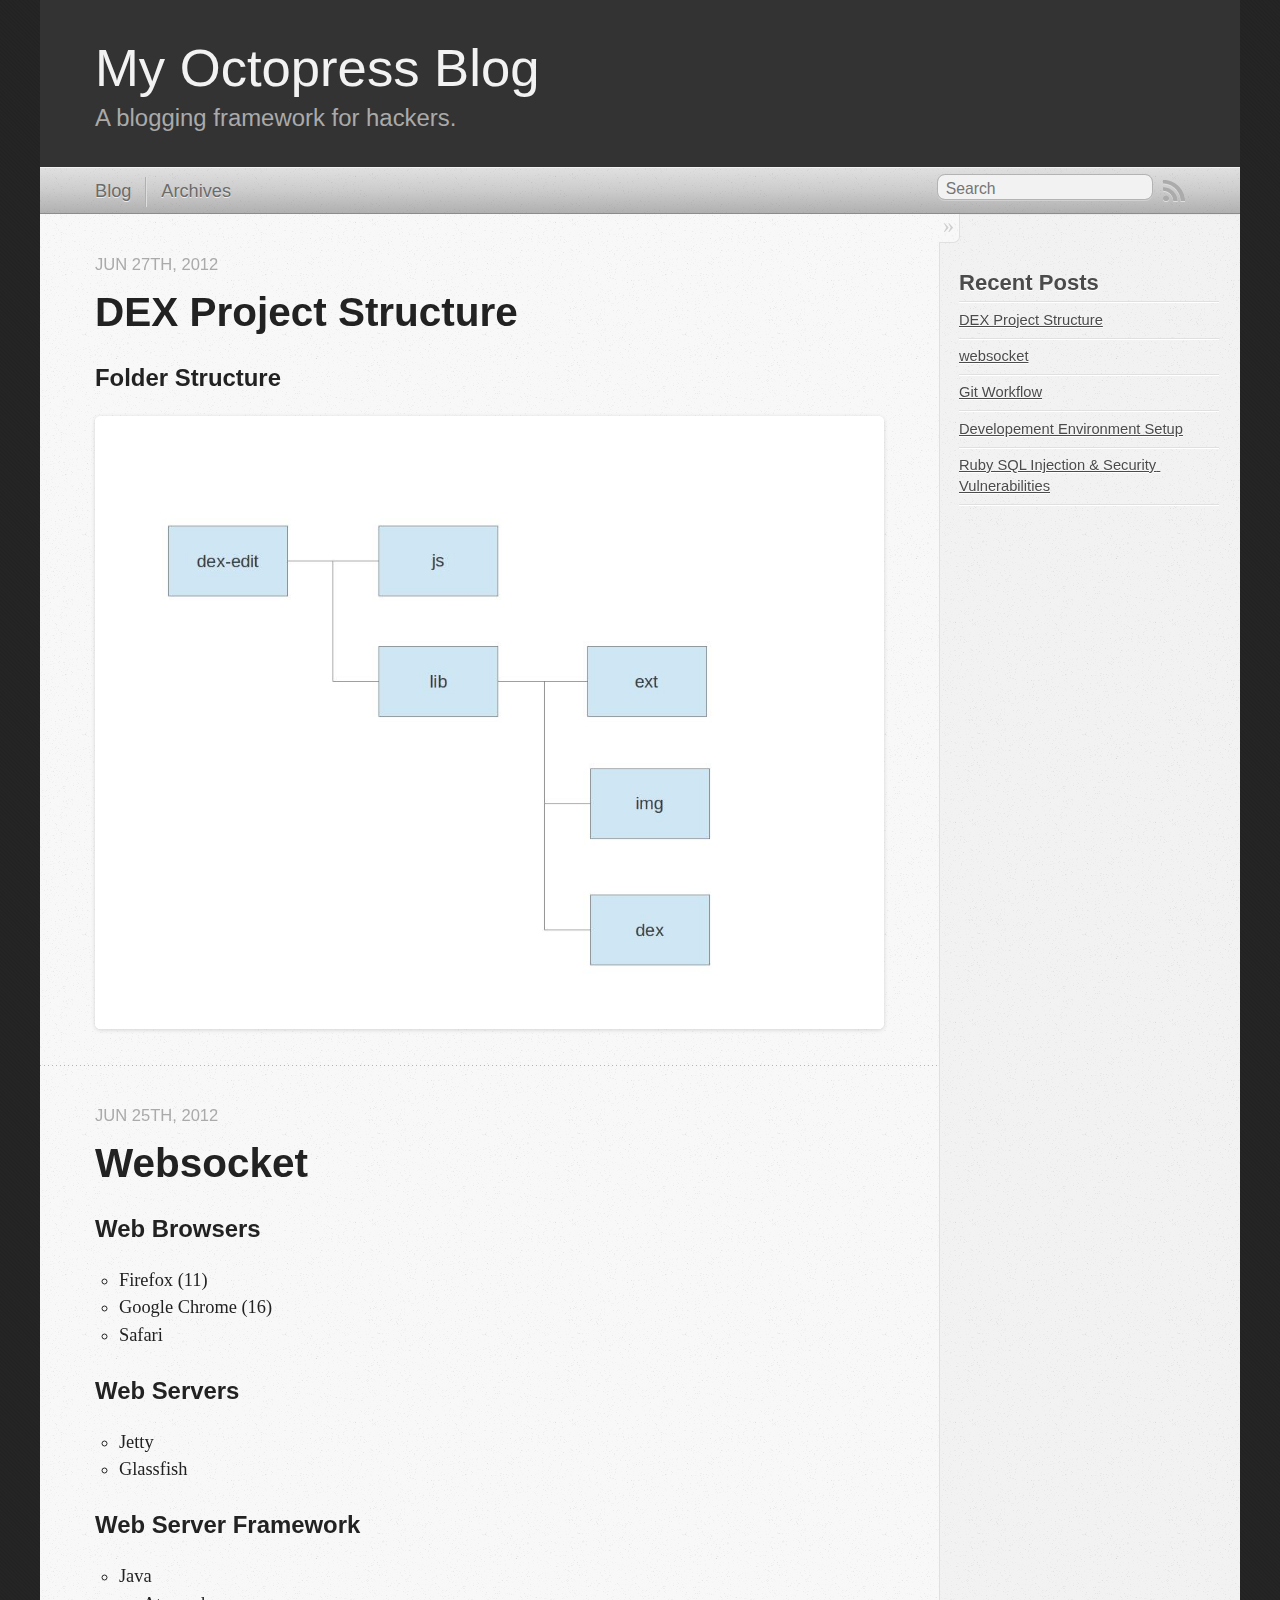
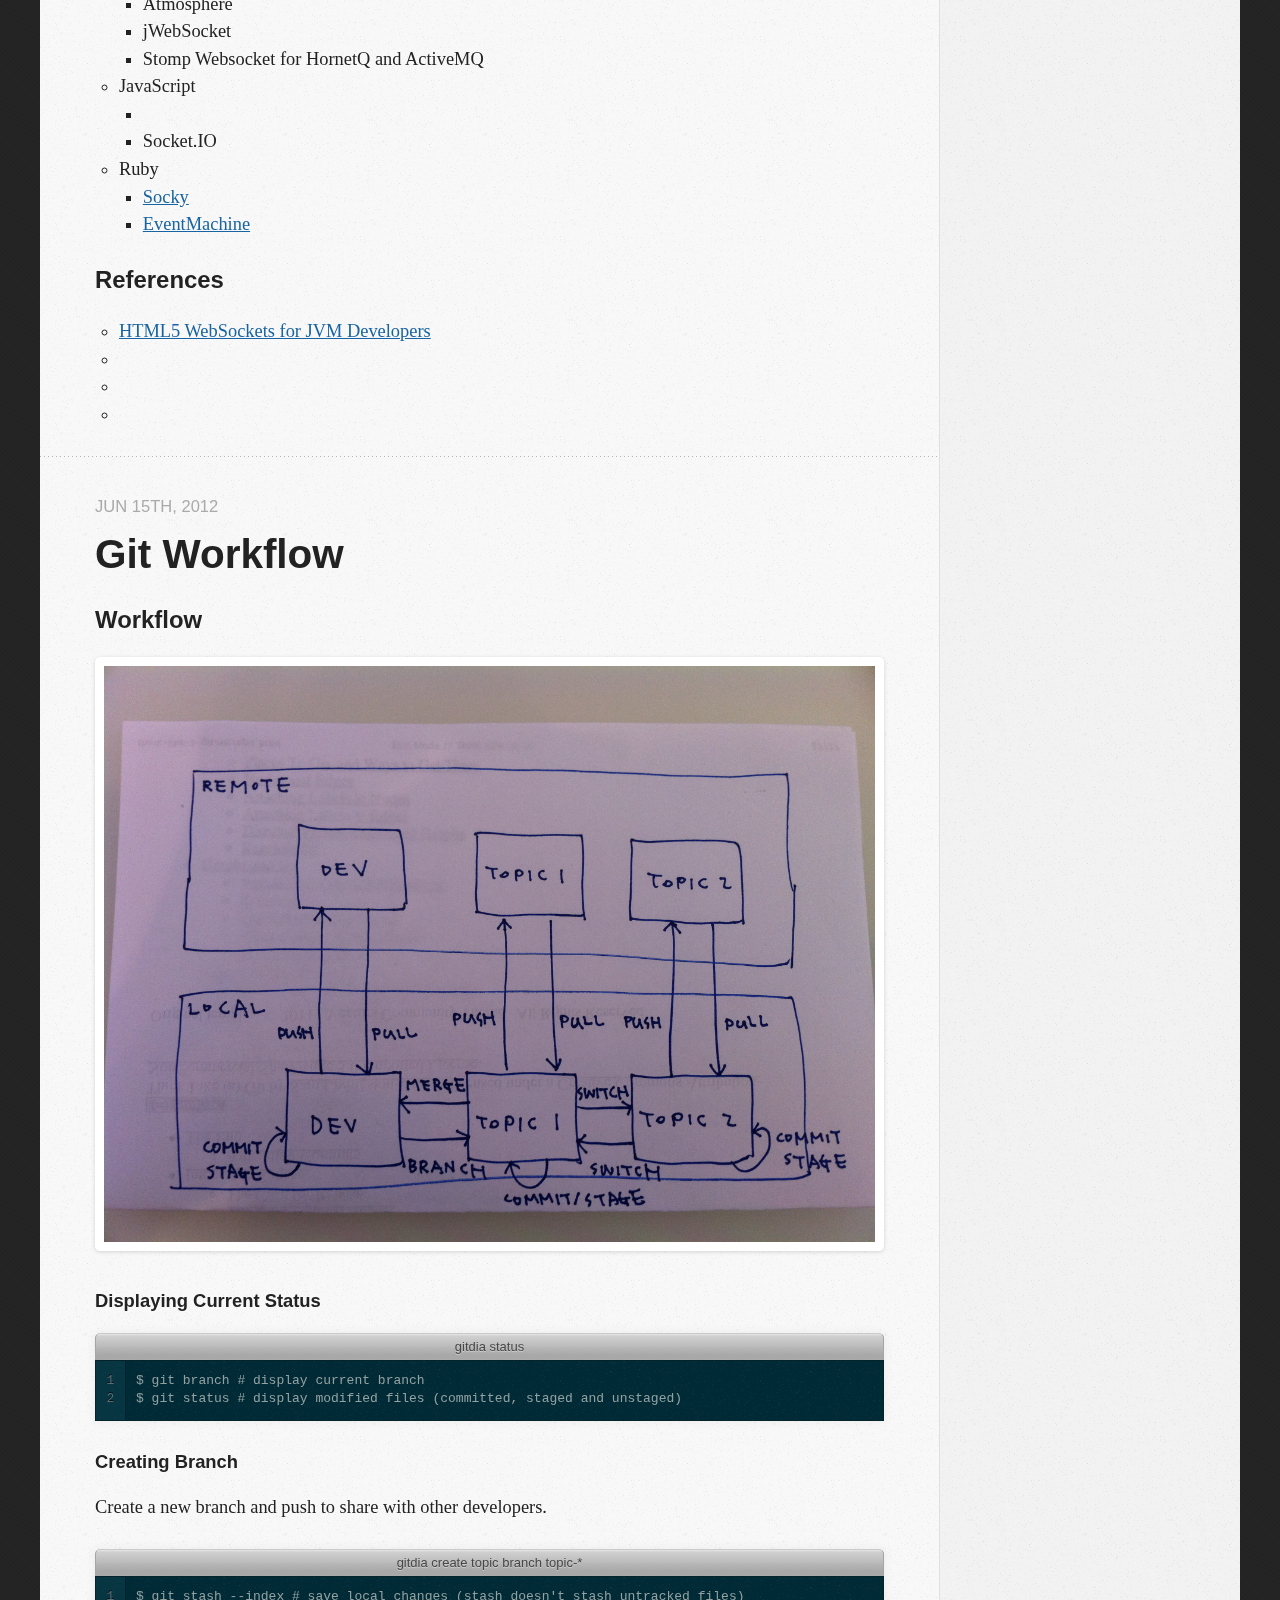
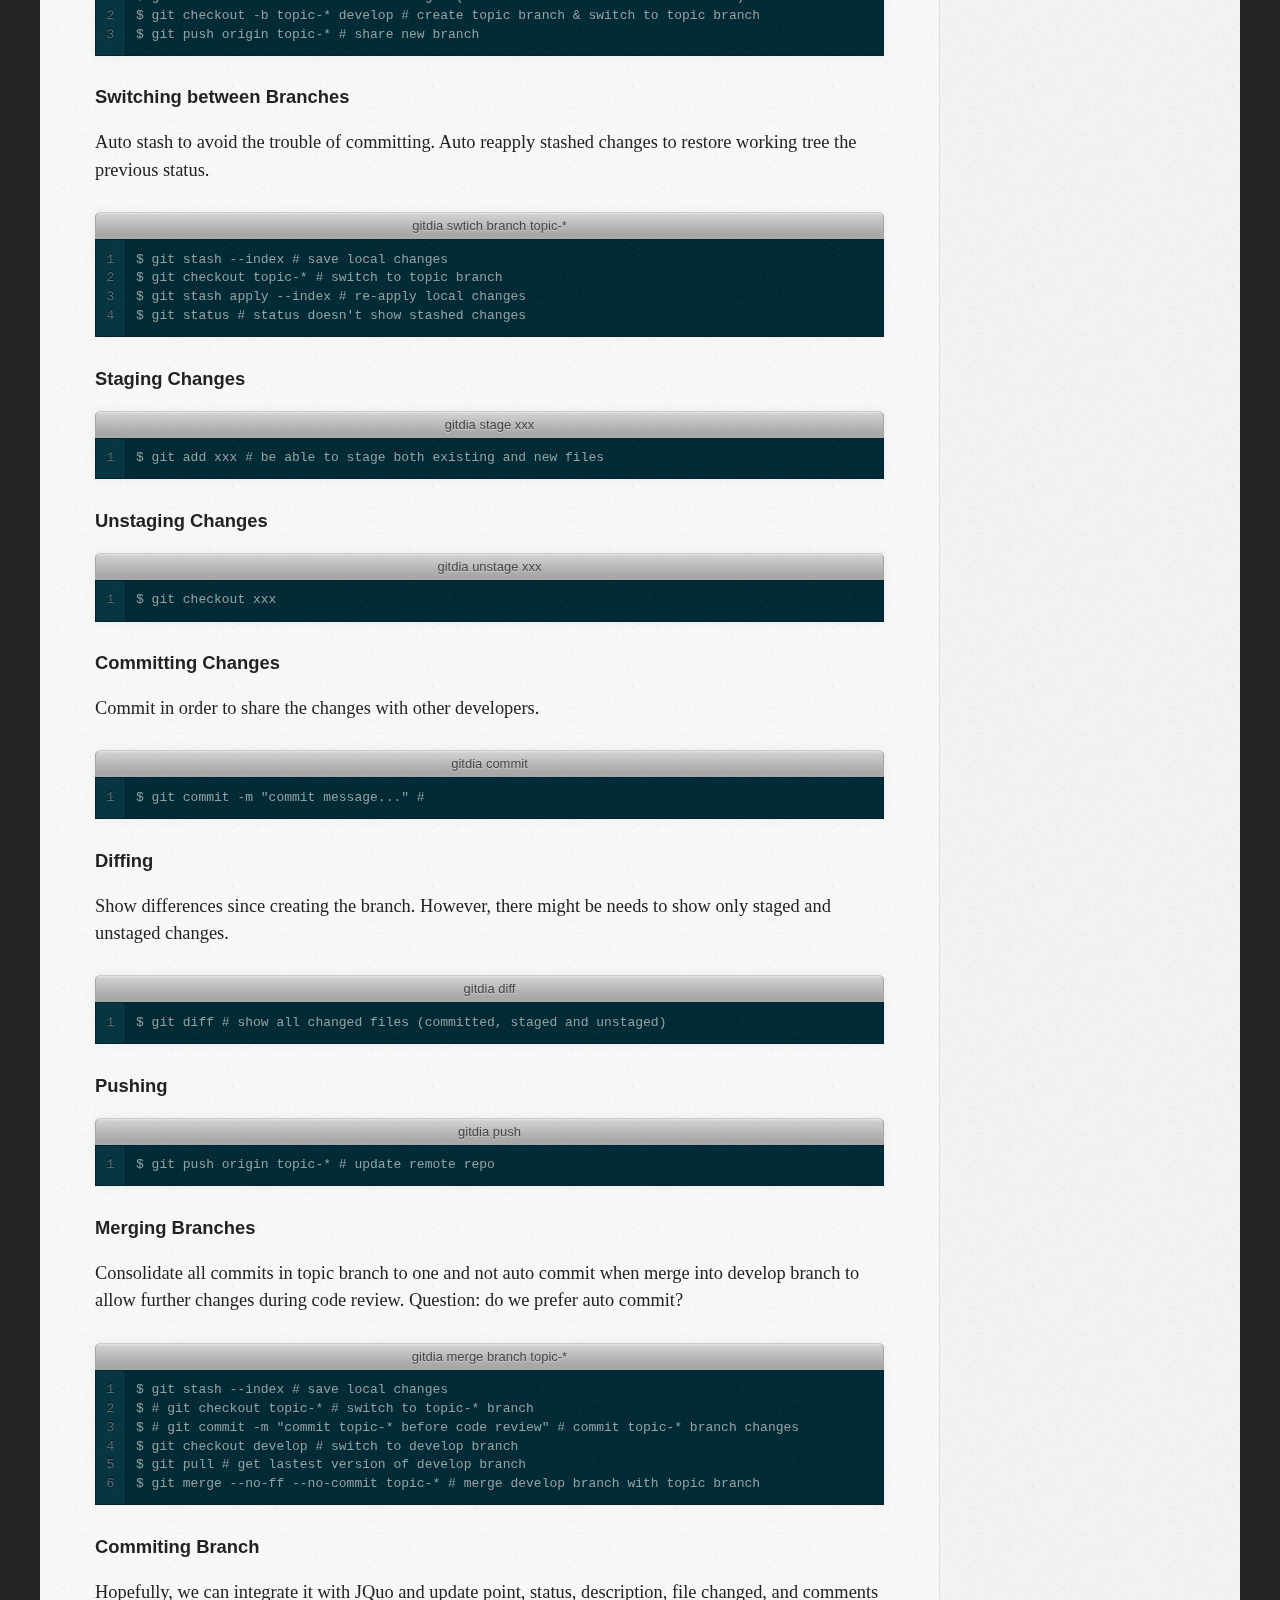
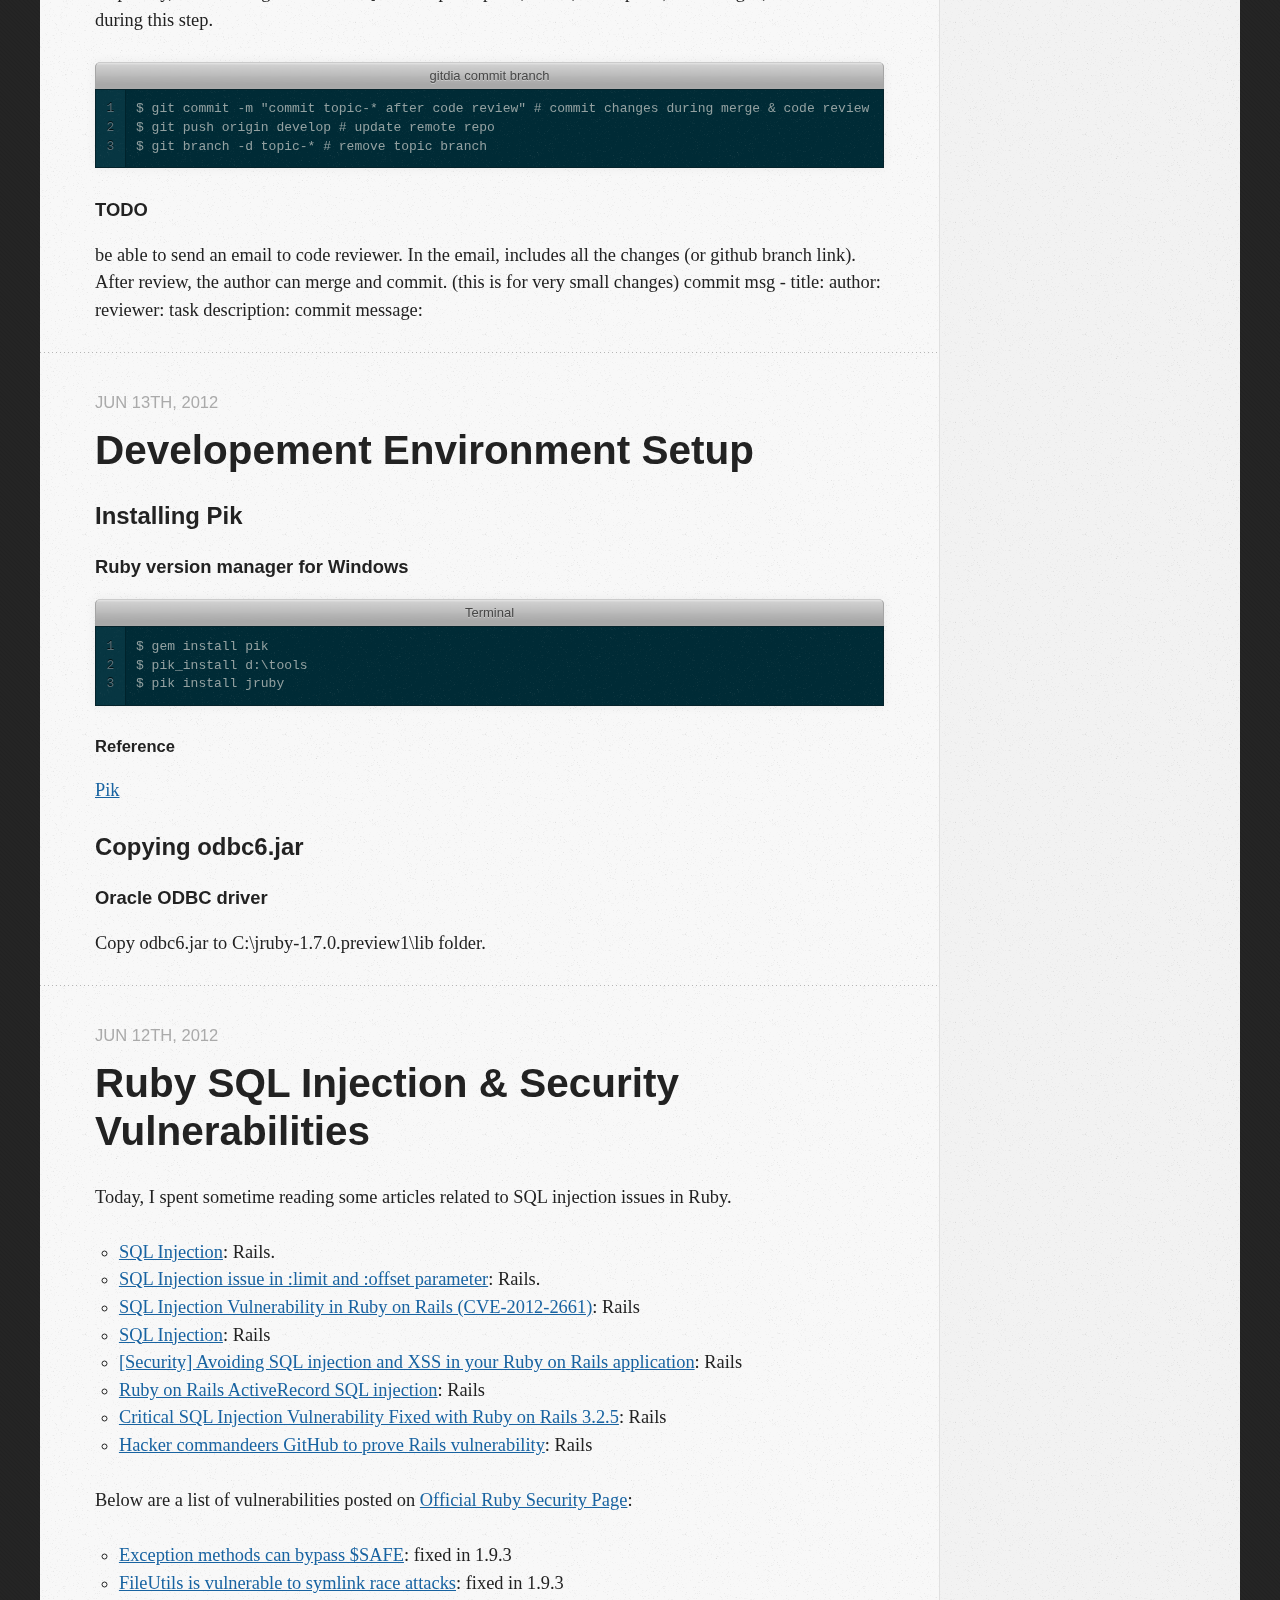
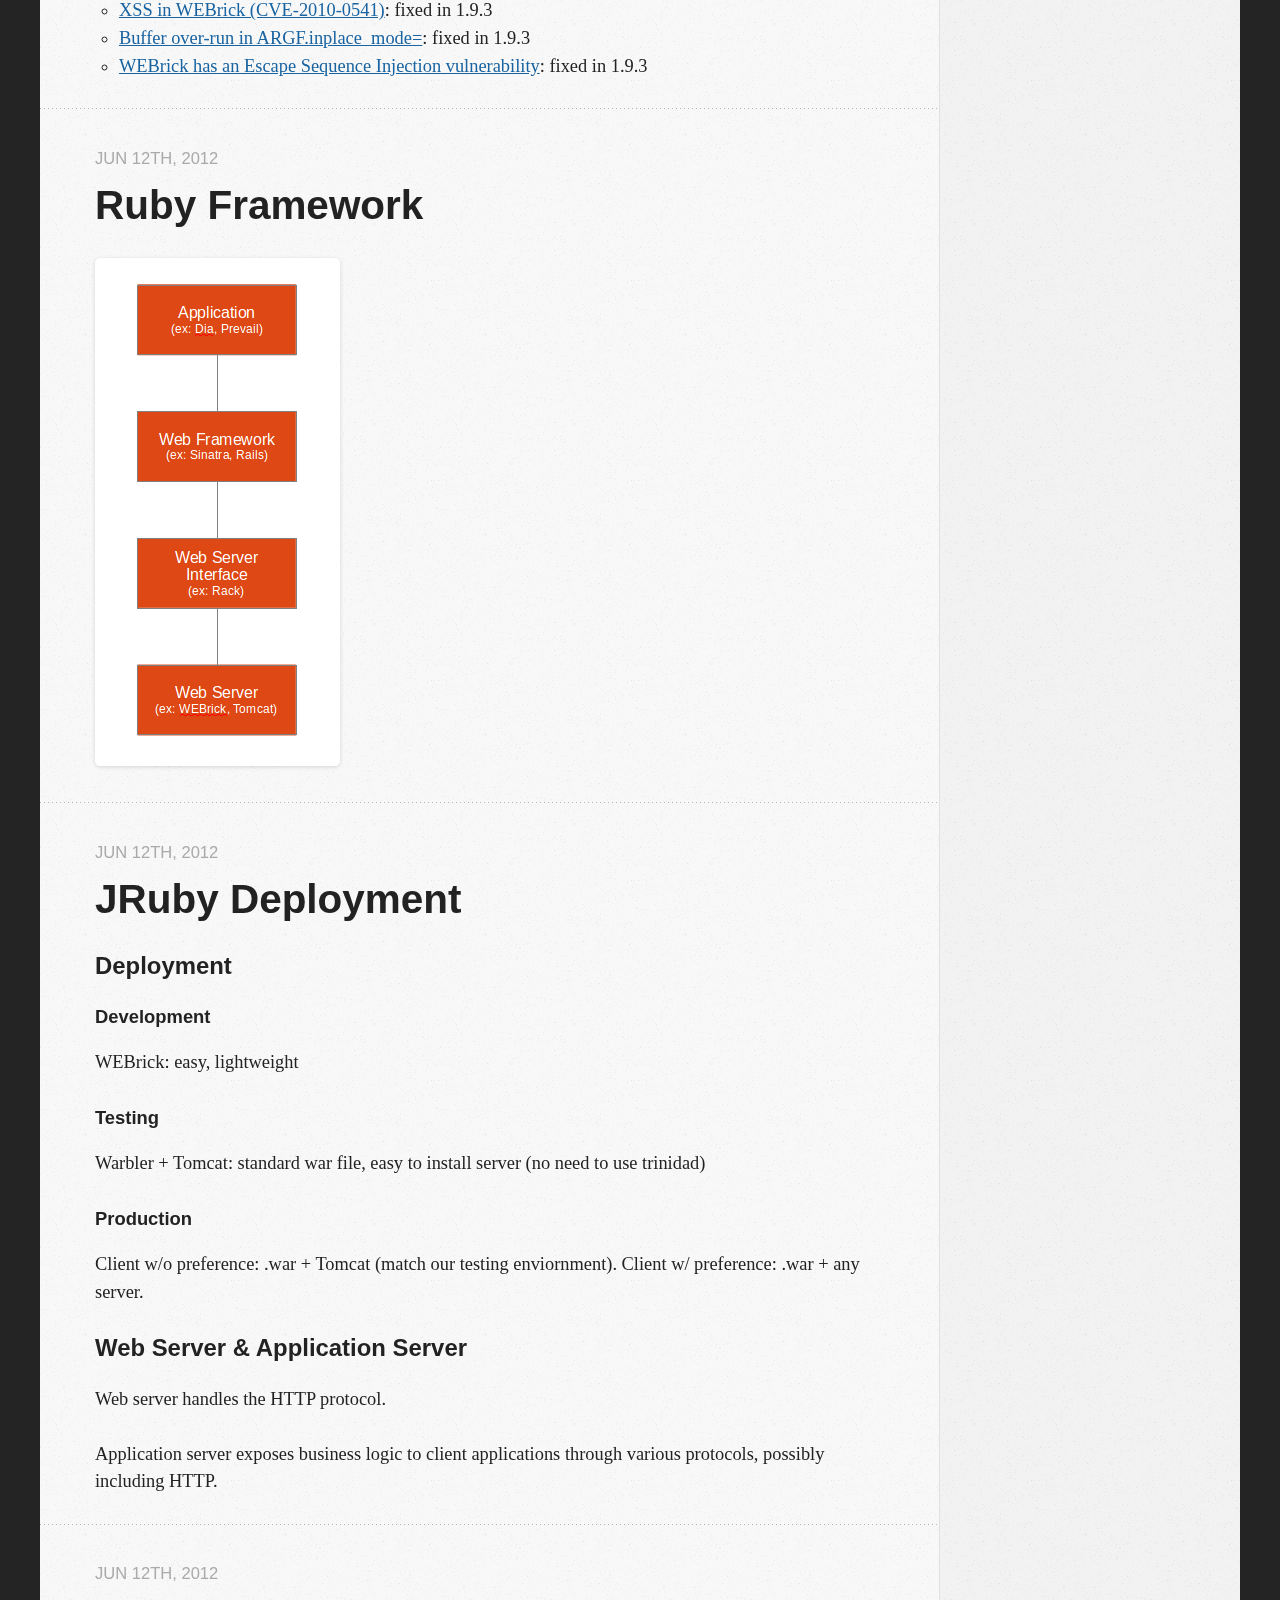
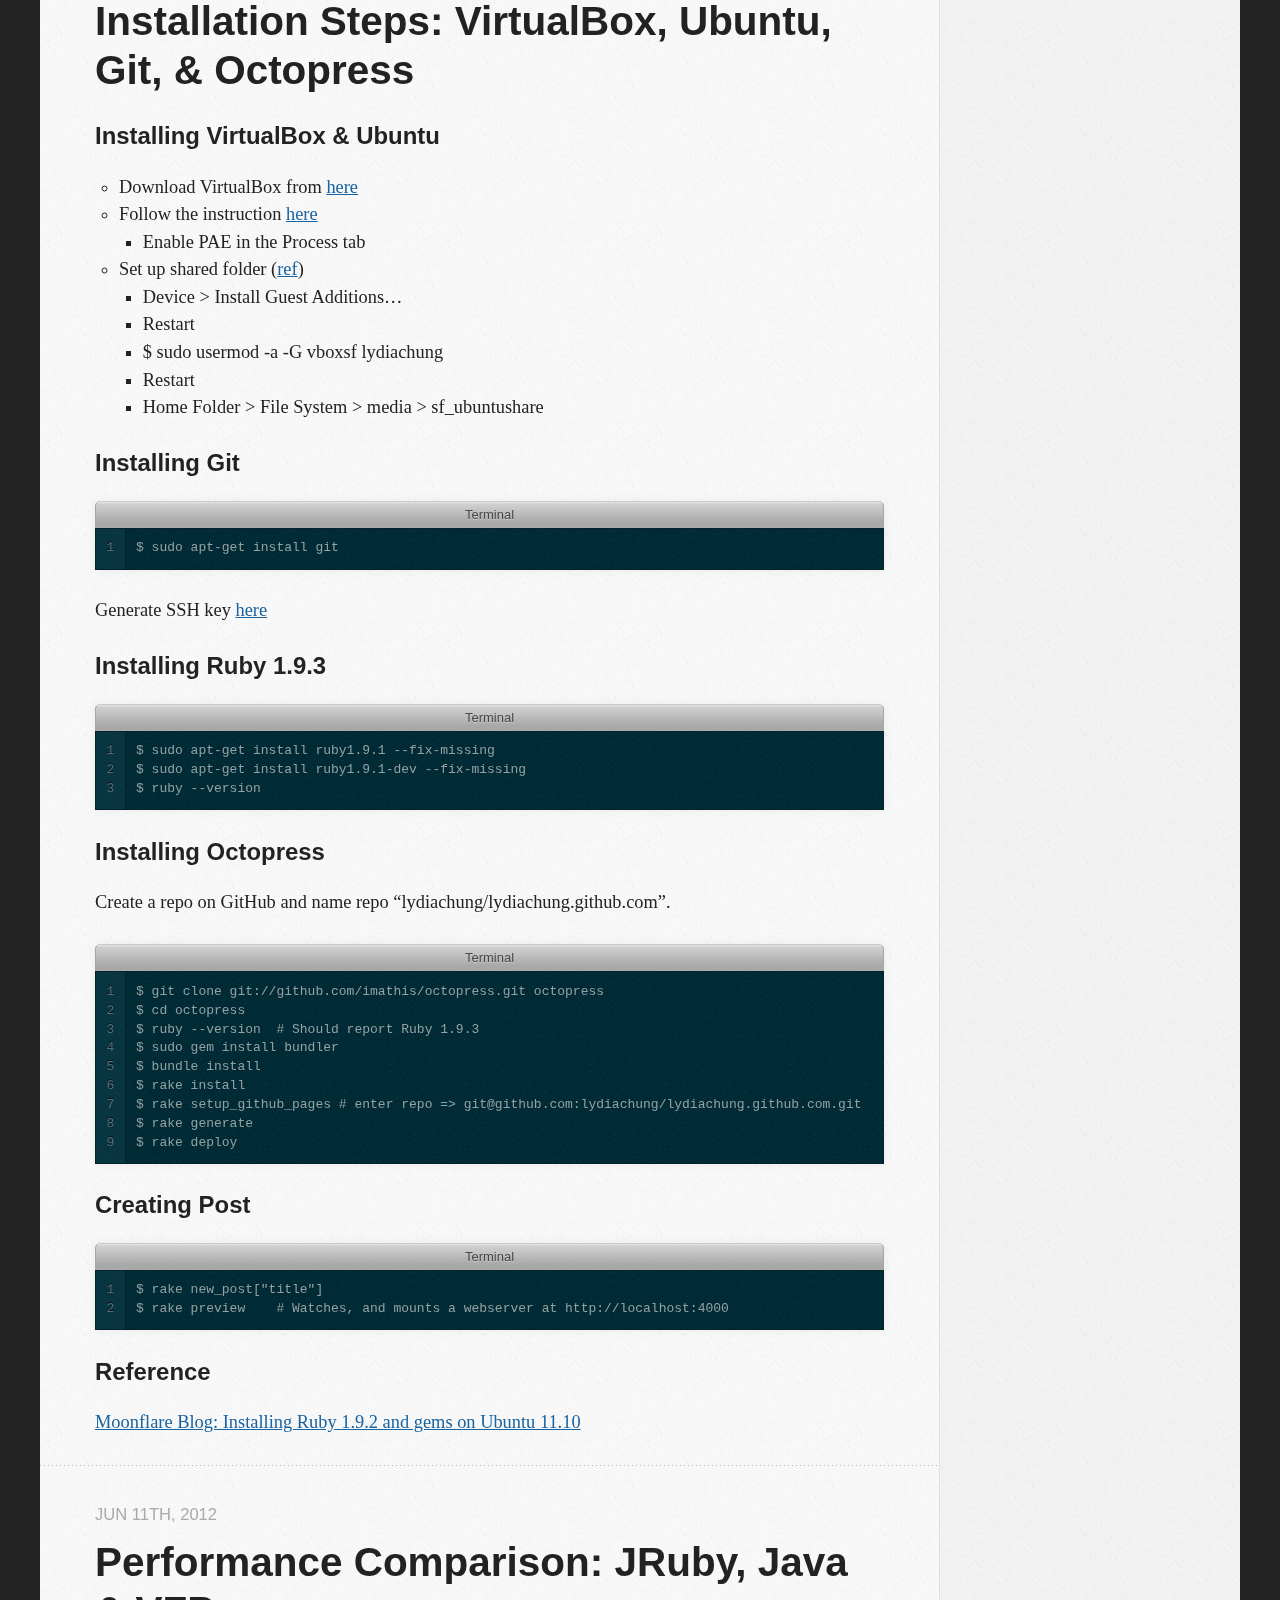
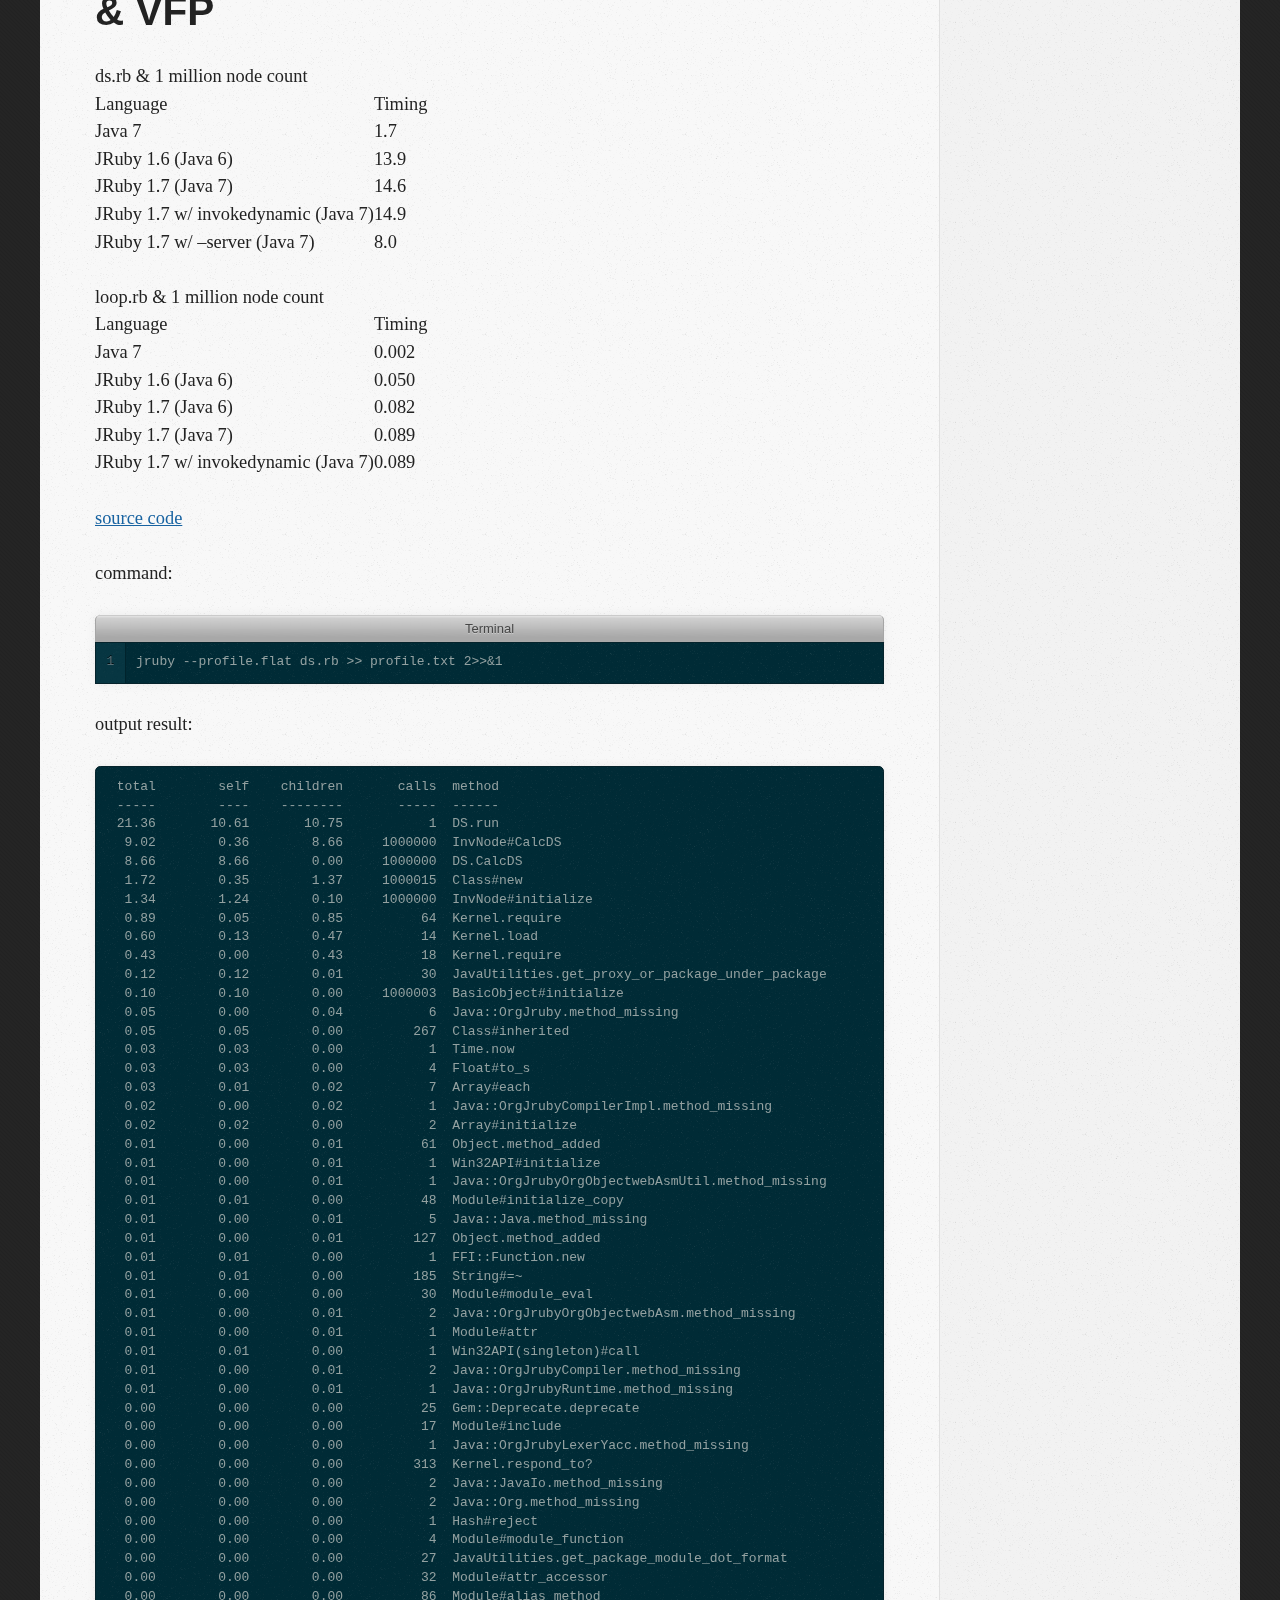
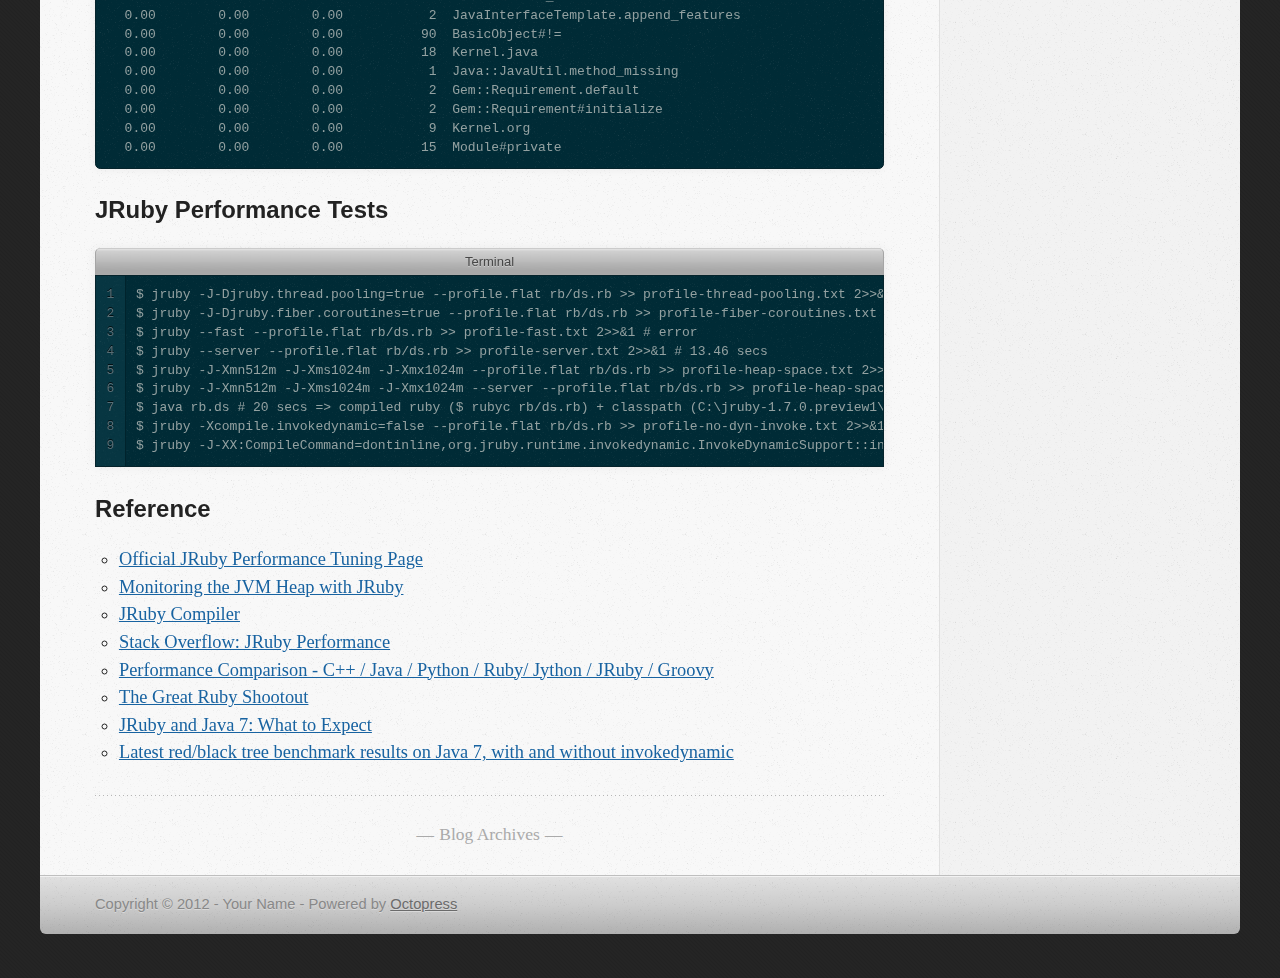
<file: index.html>
<!DOCTYPE html>
<!--[if IEMobile 7 ]><html class="no-js iem7"><![endif]-->
<!--[if lt IE 9]><html class="no-js lte-ie8"><![endif]-->
<!--[if (gt IE 8)|(gt IEMobile 7)|!(IEMobile)|!(IE)]><!--><html class="no-js" lang="en"><!--<![endif]-->
<head>
  <meta charset="utf-8">
  <title>My Octopress Blog</title>
  <meta name="author" content="Your Name">

  
  <meta name="description" content="Folder Structure ">
  

  <!-- http://t.co/dKP3o1e -->
  <meta name="HandheldFriendly" content="True">
  <meta name="MobileOptimized" content="320">
  <meta name="viewport" content="width=device-width, initial-scale=1">

  
  <link rel="canonical" href="http://lydiachung.github.com/">
  <link href="/favicon.png" rel="icon">
  <link href="/stylesheets/screen.css" media="screen, projection" rel="stylesheet" type="text/css">
  <script src="/javascripts/modernizr-2.0.js"></script>
  <script src="/javascripts/ender.js"></script>
  <script src="/javascripts/octopress.js" type="text/javascript"></script>
  <link href="/atom.xml" rel="alternate" title="My Octopress Blog" type="application/atom+xml">
  <!--Fonts from Google"s Web font directory at http://google.com/webfonts -->
<link href="http://fonts.googleapis.com/css?family=PT+Serif:regular,italic,bold,bolditalic" rel="stylesheet" type="text/css">
<link href="http://fonts.googleapis.com/css?family=PT+Sans:regular,italic,bold,bolditalic" rel="stylesheet" type="text/css">

  

</head>

<body   >
  <header role="banner"><hgroup>
  <h1><a href="/">My Octopress Blog</a></h1>
  
    <h2>A blogging framework for hackers.</h2>
  
</hgroup>

</header>
  <nav role="navigation"><ul class="subscription" data-subscription="rss">
  <li><a href="/atom.xml" rel="subscribe-rss" title="subscribe via RSS">RSS</a></li>
  
</ul>
  
<form action="http://google.com/search" method="get">
  <fieldset role="search">
    <input type="hidden" name="q" value="site:lydiachung.github.com" />
    <input class="search" type="text" name="q" results="0" placeholder="Search"/>
  </fieldset>
</form>
  
<ul class="main-navigation">
  <li><a href="/">Blog</a></li>
  <li><a href="/blog/archives">Archives</a></li>
</ul>

</nav>
  <div id="main">
    <div id="content">
      <div class="blog-index">
  
  
  
    <article>
      
  <header>
    
      <h1 class="entry-title"><a href="/blog/2012/06/27/dex-project-structure/">DEX Project Structure</a></h1>
    
    
      <p class="meta">
        








  


<time datetime="2012-06-27T10:16:00-04:00" pubdate data-updated="true">Jun 27<span>th</span>, 2012</time>
        
      </p>
    
  </header>


  <div class="entry-content"><h3>Folder Structure</h3>


<p><img src="/docs/2012-06-27-dex-project-structure.jpg"></p>
</div>
  
  


    </article>
  
  
    <article>
      
  <header>
    
      <h1 class="entry-title"><a href="/blog/2012/06/25/websocket/">Websocket</a></h1>
    
    
      <p class="meta">
        








  


<time datetime="2012-06-25T13:28:00-04:00" pubdate data-updated="true">Jun 25<span>th</span>, 2012</time>
        
      </p>
    
  </header>


  <div class="entry-content"><h3>Web Browsers</h3>


<ul>
    <ul>
        <li>Firefox (11)</li>
        <li>Google Chrome (16)</li>
        <li>Safari</li>
    </ul>
</ul>




<h3>Web Servers</h3>


<ul>
    <ul>
        <li>Jetty</li>
        <li>Glassfish</li>
    </ul>
</ul>




<h3>Web Server Framework</h3>


<ul>
    <ul>
        <li>Java
            <ul>
                <li>Atmosphere</li>
                <li>jWebSocket</li>
                <li>Stomp Websocket for HornetQ and ActiveMQ</li>
            </ul>
        </li>
        <li>JavaScript
            <ul>
                <li></li>
                <li>Socket.IO</li>
            </ul>
        </li>
        <li>Ruby
            <ul>
                <li><a href="https://github.com/socky/socky-server-ruby">Socky</a></li>
                <li><a href="https://github.com/igrigorik/em-websocket">EventMachine</a></li>
            </ul>
        </li>
    </ul>
</ul>




<h3>References</h3>


<ul>
    <ul>
        <li><a href="http://hillert.blogspot.com/2011/07/html5-websockets-for-jvm-developers.html">HTML5 WebSockets for JVM Developers</a></li>
        <li></li>
        <li></li>
        <li></li>
    </ul>
</ul>

</div>
  
  


    </article>
  
  
    <article>
      
  <header>
    
      <h1 class="entry-title"><a href="/blog/2012/06/15/git-workflow/">Git Workflow</a></h1>
    
    
      <p class="meta">
        








  


<time datetime="2012-06-15T15:09:00-04:00" pubdate data-updated="true">Jun 15<span>th</span>, 2012</time>
        
      </p>
    
  </header>


  <div class="entry-content"><h3>Workflow</h3>


<p><img src="./docs/2012-06-15-workflow-chart.jpg"></p>

<h4>Displaying Current Status</h4>




<figure class='code'><figcaption><span>gitdia status </span></figcaption>
<div class="highlight"><table><tr><td class="gutter"><pre class="line-numbers"><span class='line-number'>1</span>
<span class='line-number'>2</span>
</pre></td><td class='code'><pre><code class=''><span class='line'>$ git branch # display current branch
</span><span class='line'>$ git status # display modified files (committed, staged and unstaged)</span></code></pre></td></tr></table></div></figure>




<h4>Creating Branch</h4>


<p>Create a new branch and push to share with other developers.</p>

<figure class='code'><figcaption><span>gitdia create topic branch topic-* </span></figcaption>
<div class="highlight"><table><tr><td class="gutter"><pre class="line-numbers"><span class='line-number'>1</span>
<span class='line-number'>2</span>
<span class='line-number'>3</span>
</pre></td><td class='code'><pre><code class=''><span class='line'>$ git stash --index # save local changes (stash doesn't stash untracked files)
</span><span class='line'>$ git checkout -b topic-* develop # create topic branch & switch to topic branch
</span><span class='line'>$ git push origin topic-* # share new branch</span></code></pre></td></tr></table></div></figure>




<h4>Switching between Branches</h4>


<p>Auto stash to avoid the trouble of committing. Auto reapply stashed changes to restore working tree the previous status.</p>

<figure class='code'><figcaption><span>gitdia swtich branch topic-* </span></figcaption>
<div class="highlight"><table><tr><td class="gutter"><pre class="line-numbers"><span class='line-number'>1</span>
<span class='line-number'>2</span>
<span class='line-number'>3</span>
<span class='line-number'>4</span>
</pre></td><td class='code'><pre><code class=''><span class='line'>$ git stash --index # save local changes
</span><span class='line'>$ git checkout topic-* # switch to topic branch
</span><span class='line'>$ git stash apply --index # re-apply local changes
</span><span class='line'>$ git status # status doesn't show stashed changes</span></code></pre></td></tr></table></div></figure>




<h4>Staging Changes</h4>




<figure class='code'><figcaption><span>gitdia stage xxx </span></figcaption>
<div class="highlight"><table><tr><td class="gutter"><pre class="line-numbers"><span class='line-number'>1</span>
</pre></td><td class='code'><pre><code class=''><span class='line'>$ git add xxx # be able to stage both existing and new files</span></code></pre></td></tr></table></div></figure>




<h4>Unstaging Changes</h4>




<figure class='code'><figcaption><span>gitdia unstage xxx </span></figcaption>
<div class="highlight"><table><tr><td class="gutter"><pre class="line-numbers"><span class='line-number'>1</span>
</pre></td><td class='code'><pre><code class=''><span class='line'>$ git checkout xxx</span></code></pre></td></tr></table></div></figure>




<h4>Committing Changes</h4>


<p>Commit in order to share the changes with other developers.</p>

<figure class='code'><figcaption><span>gitdia commit </span></figcaption>
<div class="highlight"><table><tr><td class="gutter"><pre class="line-numbers"><span class='line-number'>1</span>
</pre></td><td class='code'><pre><code class=''><span class='line'>$ git commit -m "commit message..." #</span></code></pre></td></tr></table></div></figure>




<h4>Diffing</h4>


<p>Show differences since creating the branch. However, there might be needs to show only staged and unstaged changes.</p>

<figure class='code'><figcaption><span>gitdia diff </span></figcaption>
<div class="highlight"><table><tr><td class="gutter"><pre class="line-numbers"><span class='line-number'>1</span>
</pre></td><td class='code'><pre><code class=''><span class='line'>$ git diff # show all changed files (committed, staged and unstaged)</span></code></pre></td></tr></table></div></figure>




<h4>Pushing</h4>




<figure class='code'><figcaption><span>gitdia push </span></figcaption>
<div class="highlight"><table><tr><td class="gutter"><pre class="line-numbers"><span class='line-number'>1</span>
</pre></td><td class='code'><pre><code class=''><span class='line'>$ git push origin topic-* # update remote repo</span></code></pre></td></tr></table></div></figure>




<h4>Merging Branches</h4>


<p>Consolidate all commits in topic branch to one and not auto commit when merge into develop branch to allow further changes during code review. Question: do we prefer auto commit?</p>

<figure class='code'><figcaption><span>gitdia merge branch topic-* </span></figcaption>
<div class="highlight"><table><tr><td class="gutter"><pre class="line-numbers"><span class='line-number'>1</span>
<span class='line-number'>2</span>
<span class='line-number'>3</span>
<span class='line-number'>4</span>
<span class='line-number'>5</span>
<span class='line-number'>6</span>
</pre></td><td class='code'><pre><code class=''><span class='line'>$ git stash --index # save local changes
</span><span class='line'>$ # git checkout topic-* # switch to topic-* branch
</span><span class='line'>$ # git commit -m "commit topic-* before code review" # commit topic-* branch changes
</span><span class='line'>$ git checkout develop # switch to develop branch
</span><span class='line'>$ git pull # get lastest version of develop branch
</span><span class='line'>$ git merge --no-ff --no-commit topic-* # merge develop branch with topic branch</span></code></pre></td></tr></table></div></figure>




<h4>Commiting Branch</h4>


<p>Hopefully, we can integrate it with JQuo and update point, status, description, file changed, and comments during this step.</p>

<figure class='code'><figcaption><span>gitdia commit branch </span></figcaption>
<div class="highlight"><table><tr><td class="gutter"><pre class="line-numbers"><span class='line-number'>1</span>
<span class='line-number'>2</span>
<span class='line-number'>3</span>
</pre></td><td class='code'><pre><code class=''><span class='line'>$ git commit -m "commit topic-* after code review" # commit changes during merge & code review 
</span><span class='line'>$ git push origin develop # update remote repo
</span><span class='line'>$ git branch -d topic-* # remove topic branch</span></code></pre></td></tr></table></div></figure>




<h4>TODO</h4>


<p>be able to send an email to code reviewer. In the email, includes all the changes (or github branch link). After review, the author can merge and commit. (this is for very small changes)
commit msg -
title:
author:
reviewer:
task description:
commit message:</p>
</div>
  
  


    </article>
  
  
    <article>
      
  <header>
    
      <h1 class="entry-title"><a href="/blog/2012/06/13/developement-environment-setup/">Developement Environment Setup</a></h1>
    
    
      <p class="meta">
        








  


<time datetime="2012-06-13T13:38:00-04:00" pubdate data-updated="true">Jun 13<span>th</span>, 2012</time>
        
      </p>
    
  </header>


  <div class="entry-content"><h3>Installing Pik</h3>


<h4>Ruby version manager for Windows</h4>




<figure class='code'><figcaption><span>Terminal </span></figcaption>
<div class="highlight"><table><tr><td class="gutter"><pre class="line-numbers"><span class='line-number'>1</span>
<span class='line-number'>2</span>
<span class='line-number'>3</span>
</pre></td><td class='code'><pre><code class=''><span class='line'>$ gem install pik
</span><span class='line'>$ pik_install d:\tools
</span><span class='line'>$ pik install jruby</span></code></pre></td></tr></table></div></figure>




<h5>Reference</h5>


<p><a href="https://github.com/vertiginous/pik">Pik</a></p>

<h3>Copying odbc6.jar</h3>


<h4>Oracle ODBC driver</h4>


<p>Copy odbc6.jar to C:\jruby-1.7.0.preview1\lib folder.</p>
</div>
  
  


    </article>
  
  
    <article>
      
  <header>
    
      <h1 class="entry-title"><a href="/blog/2012/06/12/ruby-sql-injection/">Ruby SQL Injection & Security Vulnerabilities</a></h1>
    
    
      <p class="meta">
        








  


<time datetime="2012-06-12T14:18:00-04:00" pubdate data-updated="true">Jun 12<span>th</span>, 2012</time>
        
      </p>
    
  </header>


  <div class="entry-content"><p>Today, I spent sometime reading some articles related to SQL injection issues in Ruby.</p>

<ul>
    <ul>
        <li><a href="http://www.rorsecurity.info/2007/05/19/sql-injection/">SQL Injection</a>: Rails.</li>
        <li><a href="http://www.rorsecurity.info/2008/09/08/sql-injection-issue-in-limit-and-offset-parameter/">SQL Injection issue in :limit and :offset parameter</a>: Rails.</li>
        <li><a href="https://groups.google.com/forum/?fromgroups#!topic/rubyonrails-security/dUaiOOGWL1k">SQL Injection Vulnerability in Ruby on Rails (CVE-2012-2661)</a>: Rails</li>
        <li><a href="http://brakemanscanner.org/docs/warning_types/sql_injection/index.html">SQL Injection</a>: Rails</li>
        <li><a href="http://erlend.oftedal.no/blog/?blogid=20">[Security] Avoiding SQL injection and XSS in your Ruby on Rails application</a>: Rails</li>
        <li><a href="http://xforce.iss.net/xforce/xfdb/45109">Ruby on Rails ActiveRecord SQL injection</a>: Rails</li>
        <li><a href="http://news.softpedia.com/news/Critical-SQL-Injection-Vulnerability-Fixed-with-Ruby-on-Rails-3-2-5-273202.shtml">Critical SQL Injection Vulnerability Fixed with Ruby on Rails 3.2.5</a>: Rails</li>
        <li><a href="http://arstechnica.com/business/2012/03/hacker-commandeers-github-to-prove-vuln-in-ruby/">Hacker commandeers GitHub to prove Rails vulnerability</a>: Rails</li>
    </ul>
</ul>


<p>Below are a list of vulnerabilities posted on <a href="http://www.ruby-lang.org/en/security/">Official Ruby Security Page</a>:</p>

<ul>
    <ul>
        <li><a href="http://www.ruby-lang.org/en/news/2011/02/18/exception-methods-can-bypass-safe/">Exception methods can bypass $SAFE</a>: fixed in 1.9.3</li>
        <li><a href="http://www.ruby-lang.org/en/news/2011/02/18/fileutils-is-vulnerable-to-symlink-race-attacks/">FileUtils is vulnerable to symlink race attacks</a>: fixed in 1.9.3</li>
        <li><a href="http://www.ruby-lang.org/en/news/2010/08/16/xss-in-webrick-cve-2010-0541/">XSS in WEBrick (CVE-2010-0541)</a>: fixed in 1.9.3</li>
        <li><a href="http://www.ruby-lang.org/en/news/2010/07/02/ruby-1-9-1-p429-is-released/">Buffer over-run in ARGF.inplace_mode=</a>: fixed in 1.9.3</li>
        <li><a href="http://www.ruby-lang.org/en/news/2010/01/10/webrick-escape-sequence-injection//">WEBrick has an Escape Sequence Injection vulnerability</a>: fixed in 1.9.3</li>
    </ul>
</ul>

</div>
  
  


    </article>
  
  
    <article>
      
  <header>
    
      <h1 class="entry-title"><a href="/blog/2012/06/12/ruby-framework/">Ruby Framework</a></h1>
    
    
      <p class="meta">
        








  


<time datetime="2012-06-12T13:33:00-04:00" pubdate data-updated="true">Jun 12<span>th</span>, 2012</time>
        
      </p>
    
  </header>


  <div class="entry-content"><p><img src="./docs/2012-06-11-ruby-framework-chart.png"></p>
</div>
  
  


    </article>
  
  
    <article>
      
  <header>
    
      <h1 class="entry-title"><a href="/blog/2012/06/12/jruby-deploy/">JRuby Deployment</a></h1>
    
    
      <p class="meta">
        








  


<time datetime="2012-06-12T13:31:00-04:00" pubdate data-updated="true">Jun 12<span>th</span>, 2012</time>
        
      </p>
    
  </header>


  <div class="entry-content"><h3>Deployment</h3>




<h4>Development</h4>


<p>WEBrick: easy, lightweight</p>

<h4>Testing</h4>


<p>Warbler + Tomcat: standard war file, easy to install server (no need to use trinidad)</p>

<h4>Production</h4>


<p>Client w/o preference: .war + Tomcat (match our testing enviornment). Client w/ preference: .war + any server.</p>

<h3>Web Server & Application Server</h3>


<p>Web server handles the HTTP protocol.</p>


<p>Application server exposes business logic to client applications through various protocols, possibly including HTTP.</p>



</div>
  
  


    </article>
  
  
    <article>
      
  <header>
    
      <h1 class="entry-title"><a href="/blog/2012/06/12/virtualbox-ubuntu-git-octopress-install/">Installation Steps: VirtualBox, Ubuntu, Git, & Octopress</a></h1>
    
    
      <p class="meta">
        








  


<time datetime="2012-06-12T11:09:00-04:00" pubdate data-updated="true">Jun 12<span>th</span>, 2012</time>
        
      </p>
    
  </header>


  <div class="entry-content"><h3>Installing VirtualBox & Ubuntu</h3>


<ul>
  <ul>
    <li>Download VirtualBox from <a href="https://www.virtualbox.org/wiki/Downloads">here</a></li>
    <li>Follow the instruction <a href="http://aruljohn.com/info/virtualbox/">here</a>
      <ul>
        <li>Enable PAE in the Process tab</li>
      </ul>
    </li>
    <li>Set up shared folder (<a href="http://complete-concrete-concise.com/ubuntu-2/ubuntu-12-04/ubuntu-12-04-enabling-shared-folders-under-virtualbox">ref</a>)
      <ul>
        <li>Device > Install Guest Additions&#8230;</li>
        <li>Restart</li>
        <li>$ sudo usermod -a -G vboxsf  lydiachung</li>
        <li>Restart</li>
        <li>Home Folder > File System > media > sf_ubuntushare</li>
      </ul>
    </li>
  </ul>
</ul>




<h3>Installing Git</h3>




<figure class='code'><figcaption><span>Terminal </span></figcaption>
<div class="highlight"><table><tr><td class="gutter"><pre class="line-numbers"><span class='line-number'>1</span>
</pre></td><td class='code'><pre><code class=''><span class='line'>$ sudo apt-get install git</span></code></pre></td></tr></table></div></figure>


<p>Generate SSH key <a href="https://help.github.com/articles/generating-ssh-keys">here</a></p>

<h3>Installing Ruby 1.9.3</h3>




<figure class='code'><figcaption><span>Terminal </span></figcaption>
<div class="highlight"><table><tr><td class="gutter"><pre class="line-numbers"><span class='line-number'>1</span>
<span class='line-number'>2</span>
<span class='line-number'>3</span>
</pre></td><td class='code'><pre><code class=''><span class='line'>$ sudo apt-get install ruby1.9.1 --fix-missing
</span><span class='line'>$ sudo apt-get install ruby1.9.1-dev --fix-missing
</span><span class='line'>$ ruby --version</span></code></pre></td></tr></table></div></figure>




<h3>Installing Octopress</h3>


<p>Create a repo on GitHub and name repo &#8220;lydiachung/lydiachung.github.com&#8221;.</p>

<figure class='code'><figcaption><span>Terminal </span></figcaption>
<div class="highlight"><table><tr><td class="gutter"><pre class="line-numbers"><span class='line-number'>1</span>
<span class='line-number'>2</span>
<span class='line-number'>3</span>
<span class='line-number'>4</span>
<span class='line-number'>5</span>
<span class='line-number'>6</span>
<span class='line-number'>7</span>
<span class='line-number'>8</span>
<span class='line-number'>9</span>
</pre></td><td class='code'><pre><code class=''><span class='line'>$ git clone git://github.com/imathis/octopress.git octopress
</span><span class='line'>$ cd octopress
</span><span class='line'>$ ruby --version  # Should report Ruby 1.9.3
</span><span class='line'>$ sudo gem install bundler
</span><span class='line'>$ bundle install
</span><span class='line'>$ rake install
</span><span class='line'>$ rake setup_github_pages # enter repo => git@github.com:lydiachung/lydiachung.github.com.git
</span><span class='line'>$ rake generate
</span><span class='line'>$ rake deploy</span></code></pre></td></tr></table></div></figure>




<h3>Creating Post</h3>




<figure class='code'><figcaption><span>Terminal </span></figcaption>
<div class="highlight"><table><tr><td class="gutter"><pre class="line-numbers"><span class='line-number'>1</span>
<span class='line-number'>2</span>
</pre></td><td class='code'><pre><code class=''><span class='line'>$ rake new_post["title"]
</span><span class='line'>$ rake preview    # Watches, and mounts a webserver at http://localhost:4000</span></code></pre></td></tr></table></div></figure>




<h3>Reference</h3>


<p><a href="http://blog.moonflare.com/2011/10/25/installing-ruby-1-9-2-and-gems-on-ubuntu-11-10">Moonflare Blog: Installing Ruby 1.9.2 and gems on Ubuntu 11.10</a></p>
</div>
  
  


    </article>
  
  
    <article>
      
  <header>
    
      <h1 class="entry-title"><a href="/blog/2012/06/11/ruby-java-vfp-performance/">Performance Comparison: JRuby, Java & VFP</a></h1>
    
    
      <p class="meta">
        








  


<time datetime="2012-06-11T14:42:00-04:00" pubdate data-updated="true">Jun 11<span>th</span>, 2012</time>
        
      </p>
    
  </header>


  <div class="entry-content"><table border="1">
    <caption>ds.rb & 1 million node count</caption>
    <tr><th>Language</th>                                                               <th>Timing</th> </tr>
    <tr><td>Java 7</td>                                                                 <td> 1.7</td>   </tr>
    <tr><td>JRuby 1.6 (Java 6)</td>                                         <td>13.9</td>   </tr>
    <tr><td>JRuby 1.7 (Java 7)</td>                                         <td>14.6</td>   </tr>
    <tr><td>JRuby 1.7 w/ invokedynamic (Java 7)</td>        <td>14.9</td>   </tr>
    <tr><td>JRuby 1.7 w/ &#8211;server (Java 7)</td>                 <td> 8.0</td>   </tr>
</table>




<p></p>




<table border="1">
    <caption>loop.rb & 1 million node count</caption>
    <tr><th>Language</th>                                                               <th>Timing</th> </tr>
    <tr><td>Java 7</td>                                                                 <td>0.002</td>  </tr>
    <tr><td>JRuby 1.6 (Java 6)</td>                                         <td>0.050</td>  </tr>
    <tr><td>JRuby 1.7 (Java 6)</td>                                         <td>0.082</td>  </tr>
    <tr><td>JRuby 1.7 (Java 7)</td>                                         <td>0.089</td>  </tr>
    <tr><td>JRuby 1.7 w/ invokedynamic (Java 7)</td>        <td>0.089</td>  </tr>
</table>




<p></p>


<p><a href="https://github.com/areteinc/ds">source code</a></p>

<p>command:</p>

<figure class='code'><figcaption><span>Terminal </span></figcaption>
<div class="highlight"><table><tr><td class="gutter"><pre class="line-numbers"><span class='line-number'>1</span>
</pre></td><td class='code'><pre><code class=''><span class='line'>jruby --profile.flat ds.rb >> profile.txt 2>>&1</span></code></pre></td></tr></table></div></figure>


<p>output result:</p>

<pre><code> total        self    children       calls  method
 -----        ----    --------       -----  ------
 21.36       10.61       10.75           1  DS.run
  9.02        0.36        8.66     1000000  InvNode#CalcDS
  8.66        8.66        0.00     1000000  DS.CalcDS
  1.72        0.35        1.37     1000015  Class#new
  1.34        1.24        0.10     1000000  InvNode#initialize
  0.89        0.05        0.85          64  Kernel.require
  0.60        0.13        0.47          14  Kernel.load
  0.43        0.00        0.43          18  Kernel.require
  0.12        0.12        0.01          30  JavaUtilities.get_proxy_or_package_under_package
  0.10        0.10        0.00     1000003  BasicObject#initialize
  0.05        0.00        0.04           6  Java::OrgJruby.method_missing
  0.05        0.05        0.00         267  Class#inherited
  0.03        0.03        0.00           1  Time.now
  0.03        0.03        0.00           4  Float#to_s
  0.03        0.01        0.02           7  Array#each
  0.02        0.00        0.02           1  Java::OrgJrubyCompilerImpl.method_missing
  0.02        0.02        0.00           2  Array#initialize
  0.01        0.00        0.01          61  Object.method_added
  0.01        0.00        0.01           1  Win32API#initialize
  0.01        0.00        0.01           1  Java::OrgJrubyOrgObjectwebAsmUtil.method_missing
  0.01        0.01        0.00          48  Module#initialize_copy
  0.01        0.00        0.01           5  Java::Java.method_missing
  0.01        0.00        0.01         127  Object.method_added
  0.01        0.01        0.00           1  FFI::Function.new
  0.01        0.01        0.00         185  String#=~
  0.01        0.00        0.00          30  Module#module_eval
  0.01        0.00        0.01           2  Java::OrgJrubyOrgObjectwebAsm.method_missing
  0.01        0.00        0.01           1  Module#attr
  0.01        0.01        0.00           1  Win32API(singleton)#call
  0.01        0.00        0.01           2  Java::OrgJrubyCompiler.method_missing
  0.01        0.00        0.01           1  Java::OrgJrubyRuntime.method_missing
  0.00        0.00        0.00          25  Gem::Deprecate.deprecate
  0.00        0.00        0.00          17  Module#include
  0.00        0.00        0.00           1  Java::OrgJrubyLexerYacc.method_missing
  0.00        0.00        0.00         313  Kernel.respond_to?
  0.00        0.00        0.00           2  Java::JavaIo.method_missing
  0.00        0.00        0.00           2  Java::Org.method_missing
  0.00        0.00        0.00           1  Hash#reject
  0.00        0.00        0.00           4  Module#module_function
  0.00        0.00        0.00          27  JavaUtilities.get_package_module_dot_format
  0.00        0.00        0.00          32  Module#attr_accessor
  0.00        0.00        0.00          86  Module#alias_method
  0.00        0.00        0.00           2  JavaInterfaceTemplate.append_features
  0.00        0.00        0.00          90  BasicObject#!=
  0.00        0.00        0.00          18  Kernel.java
  0.00        0.00        0.00           1  Java::JavaUtil.method_missing
  0.00        0.00        0.00           2  Gem::Requirement.default
  0.00        0.00        0.00           2  Gem::Requirement#initialize
  0.00        0.00        0.00           9  Kernel.org
  0.00        0.00        0.00          15  Module#private
</code></pre>

<h3>JRuby Performance Tests</h3>




<figure class='code'><figcaption><span>Terminal </span></figcaption>
<div class="highlight"><table><tr><td class="gutter"><pre class="line-numbers"><span class='line-number'>1</span>
<span class='line-number'>2</span>
<span class='line-number'>3</span>
<span class='line-number'>4</span>
<span class='line-number'>5</span>
<span class='line-number'>6</span>
<span class='line-number'>7</span>
<span class='line-number'>8</span>
<span class='line-number'>9</span>
</pre></td><td class='code'><pre><code class=''><span class='line'>$ jruby -J-Djruby.thread.pooling=true --profile.flat rb/ds.rb >> profile-thread-pooling.txt 2>>&1 # 23.86 secs
</span><span class='line'>$ jruby -J-Djruby.fiber.coroutines=true --profile.flat rb/ds.rb >> profile-fiber-coroutines.txt 2>>&1 # error
</span><span class='line'>$ jruby --fast --profile.flat rb/ds.rb >> profile-fast.txt 2>>&1 # error
</span><span class='line'>$ jruby --server --profile.flat rb/ds.rb >> profile-server.txt 2>>&1 # 13.46 secs
</span><span class='line'>$ jruby -J-Xmn512m -J-Xms1024m -J-Xmx1024m --profile.flat rb/ds.rb >> profile-heap-space.txt 2>>&1 # 21.11 secs
</span><span class='line'>$ jruby -J-Xmn512m -J-Xms1024m -J-Xmx1024m --server --profile.flat rb/ds.rb >> profile-heap-space-server.txt 2>>&1 # 10.58 secs
</span><span class='line'>$ java rb.ds # 20 secs => compiled ruby ($ rubyc rb/ds.rb) + classpath (C:\jruby-1.7.0.preview1\lib\jruby.jar)
</span><span class='line'>$ jruby -Xcompile.invokedynamic=false --profile.flat rb/ds.rb >> profile-no-dyn-invoke.txt 2>>&1 # 50.63 secs
</span><span class='line'>$ jruby -J-XX:CompileCommand=dontinline,org.jruby.runtime.invokedynamic.InvokeDynamicSupport::invocationFallback --profile.flat rb/ds.rb >> profile-fallback.txt 2>>&1 # 43.93 secs</span></code></pre></td></tr></table></div></figure>




<h3>Reference</h3>


<ul>
    <ul>
        <li><a href="https://github.com/jruby/jruby/wiki/PerformanceTuning">Official JRuby Performance Tuning Page</a></li>
        <li><a href="http://www.engineyard.com/blog/2010/monitoring-the-jvm-heap-with-jruby/">Monitoring the JVM Heap with JRuby</a></li>
        <li><a href="https://github.com/jruby/jruby/wiki/JRubyCompiler">JRuby Compiler</a></li>
        <li><a href="http://stackoverflow.com/questions/10252293/jruby-performance">Stack Overflow: JRuby Performance</a></li>
        <li><a href="http://blog.dhananjaynene.com/2008/07/performance-comparison-c-java-python-ruby-jython-jruby-groovy/">Performance Comparison - C++ / Java / Python / Ruby/ Jython / JRuby / Groovy</a></li>
        <li><a href="http://programmingzen.com/2007/12/03/the-great-ruby-shootout/">The Great Ruby Shootout</a></li>
        <li><a href="http://blog.headius.com/2011/08/jruby-and-java-7-what-to-expect.html">JRuby and Java 7: What to Expect</a></li>
        <li><a href="https://gist.github.com/1493911">Latest red/black tree benchmark results on Java 7, with and without invokedynamic</a></li>
    </ul>
</ul>



</div>
  
  


    </article>
  
  <div class="pagination">
    
    <a href="/blog/archives">Blog Archives</a>
    
  </div>
</div>
<aside class="sidebar">
  
    <section>
  <h1>Recent Posts</h1>
  <ul id="recent_posts">
    
      <li class="post">
        <a href="/blog/2012/06/27/dex-project-structure/">DEX Project Structure</a>
      </li>
    
      <li class="post">
        <a href="/blog/2012/06/25/websocket/">websocket</a>
      </li>
    
      <li class="post">
        <a href="/blog/2012/06/15/git-workflow/">Git Workflow</a>
      </li>
    
      <li class="post">
        <a href="/blog/2012/06/13/developement-environment-setup/">Developement Environment Setup</a>
      </li>
    
      <li class="post">
        <a href="/blog/2012/06/12/ruby-sql-injection/">Ruby SQL Injection & Security Vulnerabilities</a>
      </li>
    
  </ul>
</section>






  
</aside>

    </div>
  </div>
  <footer role="contentinfo"><p>
  Copyright &copy; 2012 - Your Name -
  <span class="credit">Powered by <a href="http://octopress.org">Octopress</a></span>
</p>

</footer>
  







  <script type="text/javascript">
    (function(){
      var twitterWidgets = document.createElement('script');
      twitterWidgets.type = 'text/javascript';
      twitterWidgets.async = true;
      twitterWidgets.src = 'http://platform.twitter.com/widgets.js';
      document.getElementsByTagName('head')[0].appendChild(twitterWidgets);
    })();
  </script>





</body>
</html>
</file>
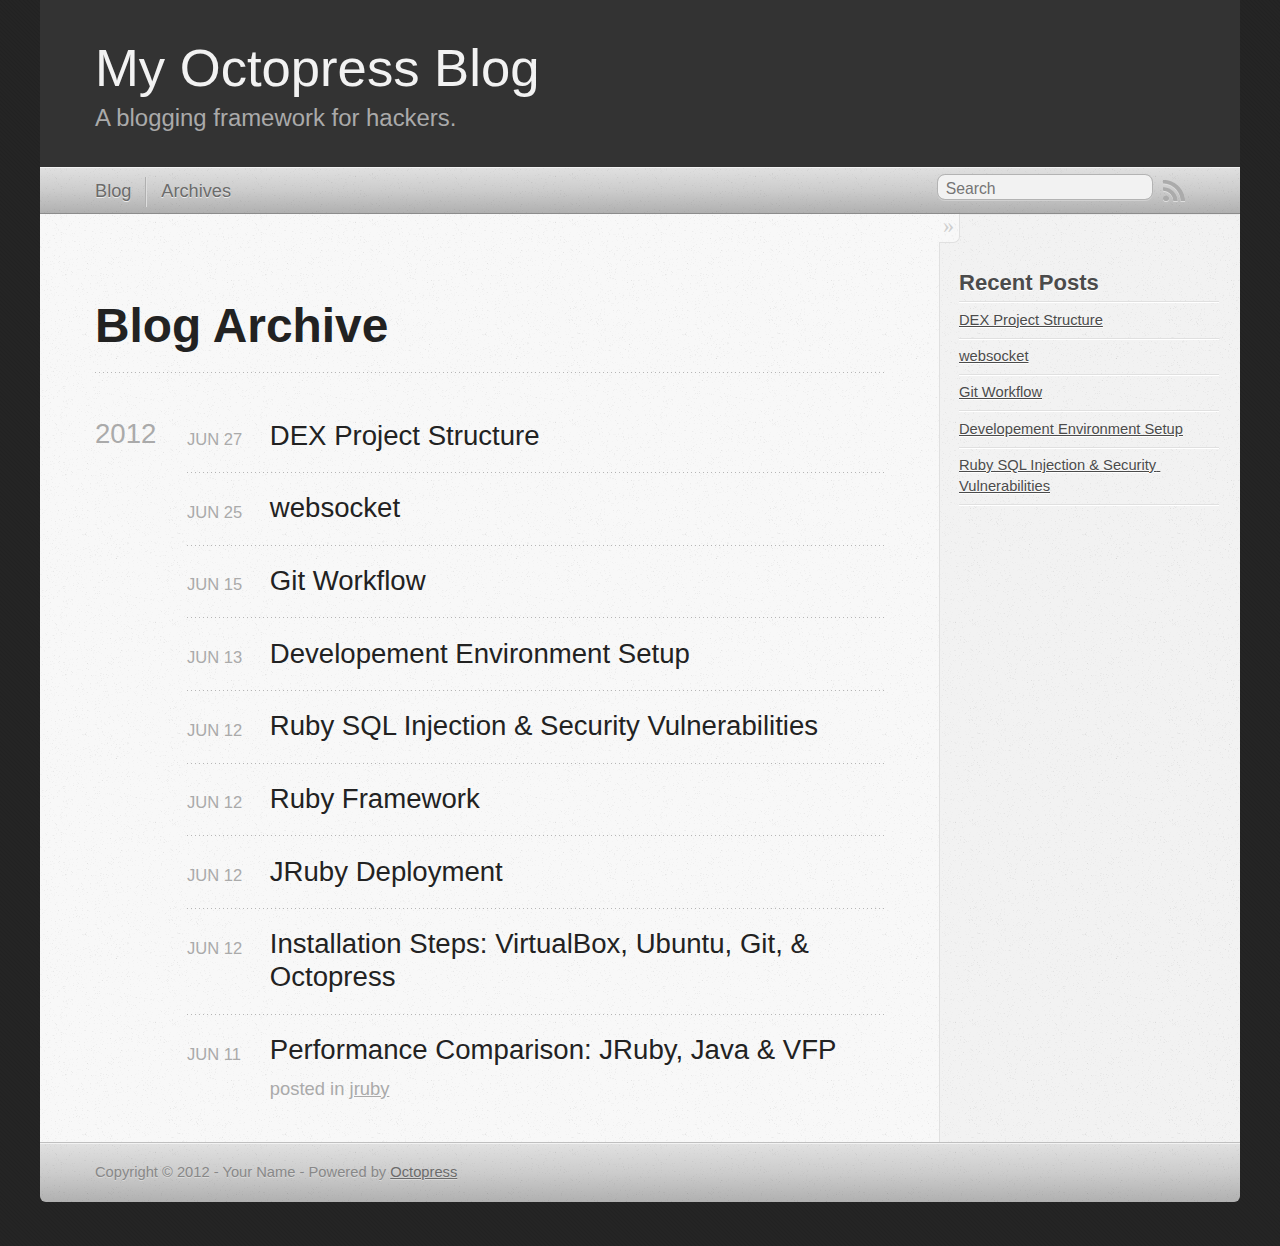
<file: blog/archives/index.html>
<!DOCTYPE html>
<!--[if IEMobile 7 ]><html class="no-js iem7"><![endif]-->
<!--[if lt IE 9]><html class="no-js lte-ie8"><![endif]-->
<!--[if (gt IE 8)|(gt IEMobile 7)|!(IEMobile)|!(IE)]><!--><html class="no-js" lang="en"><!--<![endif]-->
<head>
  <meta charset="utf-8">
  <title>Blog Archive - My Octopress Blog</title>
  <meta name="author" content="Your Name">

  
  <meta name="description" content="Blog Archive 2012 DEX Project Structure
Jun 27 2012 websocket
Jun 25 2012 Git Workflow
Jun 15 2012 Developement Environment Setup
Jun 13 2012 Ruby &hellip;">
  

  <!-- http://t.co/dKP3o1e -->
  <meta name="HandheldFriendly" content="True">
  <meta name="MobileOptimized" content="320">
  <meta name="viewport" content="width=device-width, initial-scale=1">

  
  <link rel="canonical" href="http://lydiachung.github.com/blog/archives/">
  <link href="/favicon.png" rel="icon">
  <link href="/stylesheets/screen.css" media="screen, projection" rel="stylesheet" type="text/css">
  <script src="/javascripts/modernizr-2.0.js"></script>
  <script src="/javascripts/ender.js"></script>
  <script src="/javascripts/octopress.js" type="text/javascript"></script>
  <link href="/atom.xml" rel="alternate" title="My Octopress Blog" type="application/atom+xml">
  <!--Fonts from Google"s Web font directory at http://google.com/webfonts -->
<link href="http://fonts.googleapis.com/css?family=PT+Serif:regular,italic,bold,bolditalic" rel="stylesheet" type="text/css">
<link href="http://fonts.googleapis.com/css?family=PT+Sans:regular,italic,bold,bolditalic" rel="stylesheet" type="text/css">

  

</head>

<body   >
  <header role="banner"><hgroup>
  <h1><a href="/">My Octopress Blog</a></h1>
  
    <h2>A blogging framework for hackers.</h2>
  
</hgroup>

</header>
  <nav role="navigation"><ul class="subscription" data-subscription="rss">
  <li><a href="/atom.xml" rel="subscribe-rss" title="subscribe via RSS">RSS</a></li>
  
</ul>
  
<form action="http://google.com/search" method="get">
  <fieldset role="search">
    <input type="hidden" name="q" value="site:lydiachung.github.com" />
    <input class="search" type="text" name="q" results="0" placeholder="Search"/>
  </fieldset>
</form>
  
<ul class="main-navigation">
  <li><a href="/">Blog</a></li>
  <li><a href="/blog/archives">Archives</a></li>
</ul>

</nav>
  <div id="main">
    <div id="content">
      <div>
<article role="article">
  
  <header>
    <h1 class="entry-title">Blog Archive</h1>
    
  </header>
  
  <div id="blog-archives">



  
  <h2>2012</h2>

<article>
  
<h1><a href="/blog/2012/06/27/dex-project-structure/">DEX Project Structure</a></h1>
<time datetime="2012-06-27T10:16:00-04:00" pubdate><span class='month'>Jun</span> <span class='day'>27</span> <span class='year'>2012</span></time>


</article>



<article>
  
<h1><a href="/blog/2012/06/25/websocket/">websocket</a></h1>
<time datetime="2012-06-25T13:28:00-04:00" pubdate><span class='month'>Jun</span> <span class='day'>25</span> <span class='year'>2012</span></time>


</article>



<article>
  
<h1><a href="/blog/2012/06/15/git-workflow/">Git Workflow</a></h1>
<time datetime="2012-06-15T15:09:00-04:00" pubdate><span class='month'>Jun</span> <span class='day'>15</span> <span class='year'>2012</span></time>


</article>



<article>
  
<h1><a href="/blog/2012/06/13/developement-environment-setup/">Developement Environment Setup</a></h1>
<time datetime="2012-06-13T13:38:00-04:00" pubdate><span class='month'>Jun</span> <span class='day'>13</span> <span class='year'>2012</span></time>


</article>



<article>
  
<h1><a href="/blog/2012/06/12/ruby-sql-injection/">Ruby SQL Injection & Security Vulnerabilities</a></h1>
<time datetime="2012-06-12T14:18:00-04:00" pubdate><span class='month'>Jun</span> <span class='day'>12</span> <span class='year'>2012</span></time>


</article>



<article>
  
<h1><a href="/blog/2012/06/12/ruby-framework/">Ruby Framework</a></h1>
<time datetime="2012-06-12T13:33:00-04:00" pubdate><span class='month'>Jun</span> <span class='day'>12</span> <span class='year'>2012</span></time>


</article>



<article>
  
<h1><a href="/blog/2012/06/12/jruby-deploy/">JRuby Deployment</a></h1>
<time datetime="2012-06-12T13:31:00-04:00" pubdate><span class='month'>Jun</span> <span class='day'>12</span> <span class='year'>2012</span></time>


</article>



<article>
  
<h1><a href="/blog/2012/06/12/virtualbox-ubuntu-git-octopress-install/">Installation Steps: VirtualBox, Ubuntu, Git, & Octopress</a></h1>
<time datetime="2012-06-12T11:09:00-04:00" pubdate><span class='month'>Jun</span> <span class='day'>12</span> <span class='year'>2012</span></time>


</article>



<article>
  
<h1><a href="/blog/2012/06/11/ruby-java-vfp-performance/">Performance Comparison: JRuby, Java & VFP</a></h1>
<time datetime="2012-06-11T14:42:00-04:00" pubdate><span class='month'>Jun</span> <span class='day'>11</span> <span class='year'>2012</span></time>

<footer>
  <span class="categories">posted in <a class='category' href='/blog/categories/jruby/'>jruby</a></span>
</footer>


</article>

</div>

  
</article>

</div>

<aside class="sidebar">
  
    <section>
  <h1>Recent Posts</h1>
  <ul id="recent_posts">
    
      <li class="post">
        <a href="/blog/2012/06/27/dex-project-structure/">DEX Project Structure</a>
      </li>
    
      <li class="post">
        <a href="/blog/2012/06/25/websocket/">websocket</a>
      </li>
    
      <li class="post">
        <a href="/blog/2012/06/15/git-workflow/">Git Workflow</a>
      </li>
    
      <li class="post">
        <a href="/blog/2012/06/13/developement-environment-setup/">Developement Environment Setup</a>
      </li>
    
      <li class="post">
        <a href="/blog/2012/06/12/ruby-sql-injection/">Ruby SQL Injection & Security Vulnerabilities</a>
      </li>
    
  </ul>
</section>






  
</aside>


    </div>
  </div>
  <footer role="contentinfo"><p>
  Copyright &copy; 2012 - Your Name -
  <span class="credit">Powered by <a href="http://octopress.org">Octopress</a></span>
</p>

</footer>
  







  <script type="text/javascript">
    (function(){
      var twitterWidgets = document.createElement('script');
      twitterWidgets.type = 'text/javascript';
      twitterWidgets.async = true;
      twitterWidgets.src = 'http://platform.twitter.com/widgets.js';
      document.getElementsByTagName('head')[0].appendChild(twitterWidgets);
    })();
  </script>





</body>
</html>
</file>
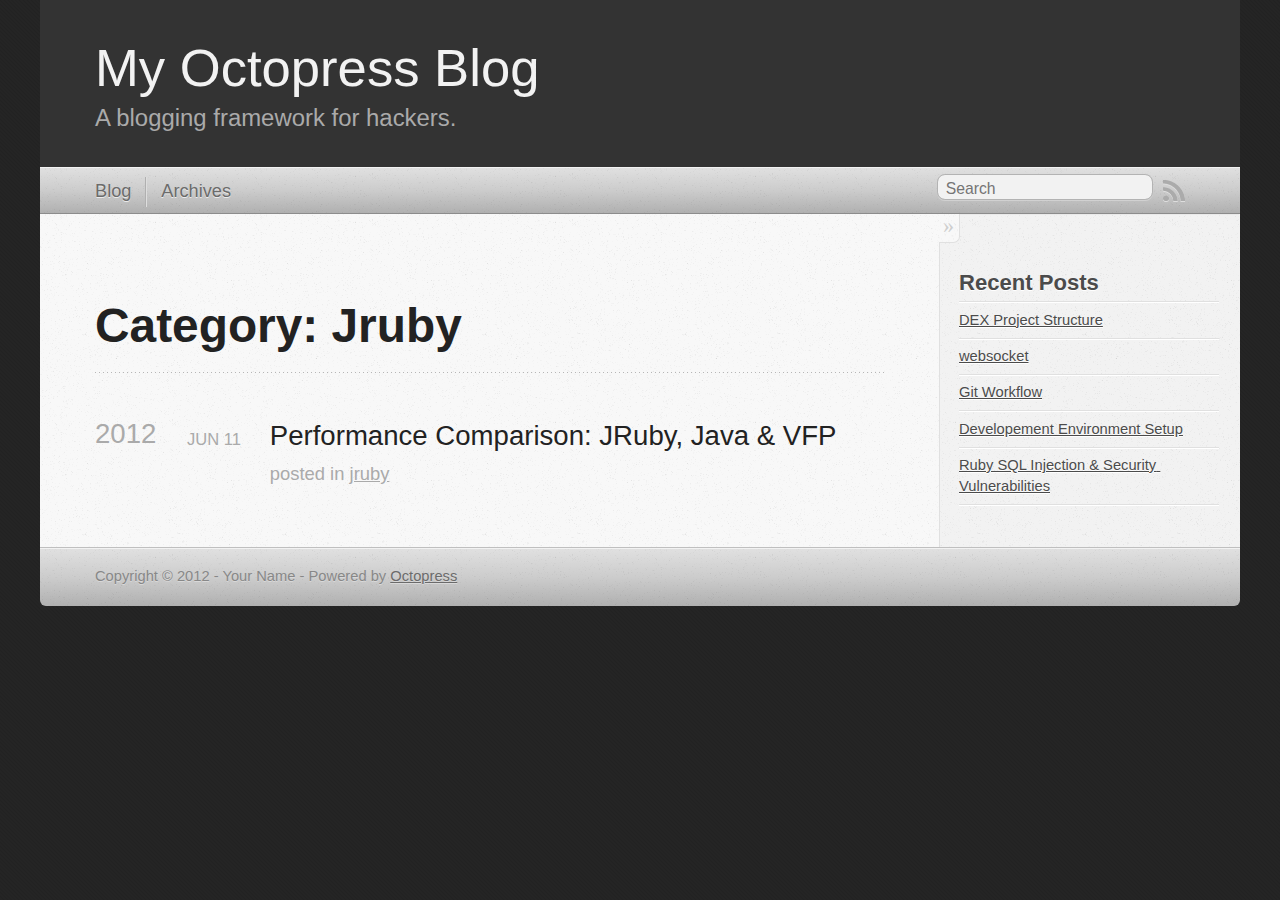
<file: blog/categories/jruby/index.html>
<!DOCTYPE html>
<!--[if IEMobile 7 ]><html class="no-js iem7"><![endif]-->
<!--[if lt IE 9]><html class="no-js lte-ie8"><![endif]-->
<!--[if (gt IE 8)|(gt IEMobile 7)|!(IEMobile)|!(IE)]><!--><html class="no-js" lang="en"><!--<![endif]-->
<head>
  <meta charset="utf-8">
  <title>Category: jruby - My Octopress Blog</title>
  <meta name="author" content="Your Name">

  
  <meta name="description" content="Category: jruby">
  

  <!-- http://t.co/dKP3o1e -->
  <meta name="HandheldFriendly" content="True">
  <meta name="MobileOptimized" content="320">
  <meta name="viewport" content="width=device-width, initial-scale=1">

  
  <link rel="canonical" href="http://lydiachung.github.comblog/categories/jruby/">
  <link href="/favicon.png" rel="icon">
  <link href="/stylesheets/screen.css" media="screen, projection" rel="stylesheet" type="text/css">
  <script src="/javascripts/modernizr-2.0.js"></script>
  <script src="/javascripts/ender.js"></script>
  <script src="/javascripts/octopress.js" type="text/javascript"></script>
  <link href="/atom.xml" rel="alternate" title="My Octopress Blog" type="application/atom+xml">
  <!--Fonts from Google"s Web font directory at http://google.com/webfonts -->
<link href="http://fonts.googleapis.com/css?family=PT+Serif:regular,italic,bold,bolditalic" rel="stylesheet" type="text/css">
<link href="http://fonts.googleapis.com/css?family=PT+Sans:regular,italic,bold,bolditalic" rel="stylesheet" type="text/css">

  

</head>

<body   >
  <header role="banner"><hgroup>
  <h1><a href="/">My Octopress Blog</a></h1>
  
    <h2>A blogging framework for hackers.</h2>
  
</hgroup>

</header>
  <nav role="navigation"><ul class="subscription" data-subscription="rss">
  <li><a href="/atom.xml" rel="subscribe-rss" title="subscribe via RSS">RSS</a></li>
  
</ul>
  
<form action="http://google.com/search" method="get">
  <fieldset role="search">
    <input type="hidden" name="q" value="site:lydiachung.github.com" />
    <input class="search" type="text" name="q" results="0" placeholder="Search"/>
  </fieldset>
</form>
  
<ul class="main-navigation">
  <li><a href="/">Blog</a></li>
  <li><a href="/blog/archives">Archives</a></li>
</ul>

</nav>
  <div id="main">
    <div id="content">
      <div>
<article role="article">
  
  <header>
    <h1 class="entry-title">Category: Jruby</h1>
    
  </header>
  
  <div id="blog-archives" class="category">



  
  <h2>2012</h2>

<article>
  
<h1><a href="/blog/2012/06/11/ruby-java-vfp-performance/">Performance Comparison: JRuby, Java & VFP</a></h1>
<time datetime="2012-06-11T14:42:00-04:00" pubdate><span class='month'>Jun</span> <span class='day'>11</span> <span class='year'>2012</span></time>

<footer>
  <span class="categories">posted in <a class='category' href='/blog/categories/jruby/'>jruby</a></span>
</footer>


</article>

</div>

  
</article>

</div>

<aside class="sidebar">
  
    <section>
  <h1>Recent Posts</h1>
  <ul id="recent_posts">
    
      <li class="post">
        <a href="/blog/2012/06/27/dex-project-structure/">DEX Project Structure</a>
      </li>
    
      <li class="post">
        <a href="/blog/2012/06/25/websocket/">websocket</a>
      </li>
    
      <li class="post">
        <a href="/blog/2012/06/15/git-workflow/">Git Workflow</a>
      </li>
    
      <li class="post">
        <a href="/blog/2012/06/13/developement-environment-setup/">Developement Environment Setup</a>
      </li>
    
      <li class="post">
        <a href="/blog/2012/06/12/ruby-sql-injection/">Ruby SQL Injection & Security Vulnerabilities</a>
      </li>
    
  </ul>
</section>






  
</aside>


    </div>
  </div>
  <footer role="contentinfo"><p>
  Copyright &copy; 2012 - Your Name -
  <span class="credit">Powered by <a href="http://octopress.org">Octopress</a></span>
</p>

</footer>
  







  <script type="text/javascript">
    (function(){
      var twitterWidgets = document.createElement('script');
      twitterWidgets.type = 'text/javascript';
      twitterWidgets.async = true;
      twitterWidgets.src = 'http://platform.twitter.com/widgets.js';
      document.getElementsByTagName('head')[0].appendChild(twitterWidgets);
    })();
  </script>





</body>
</html>
</file>
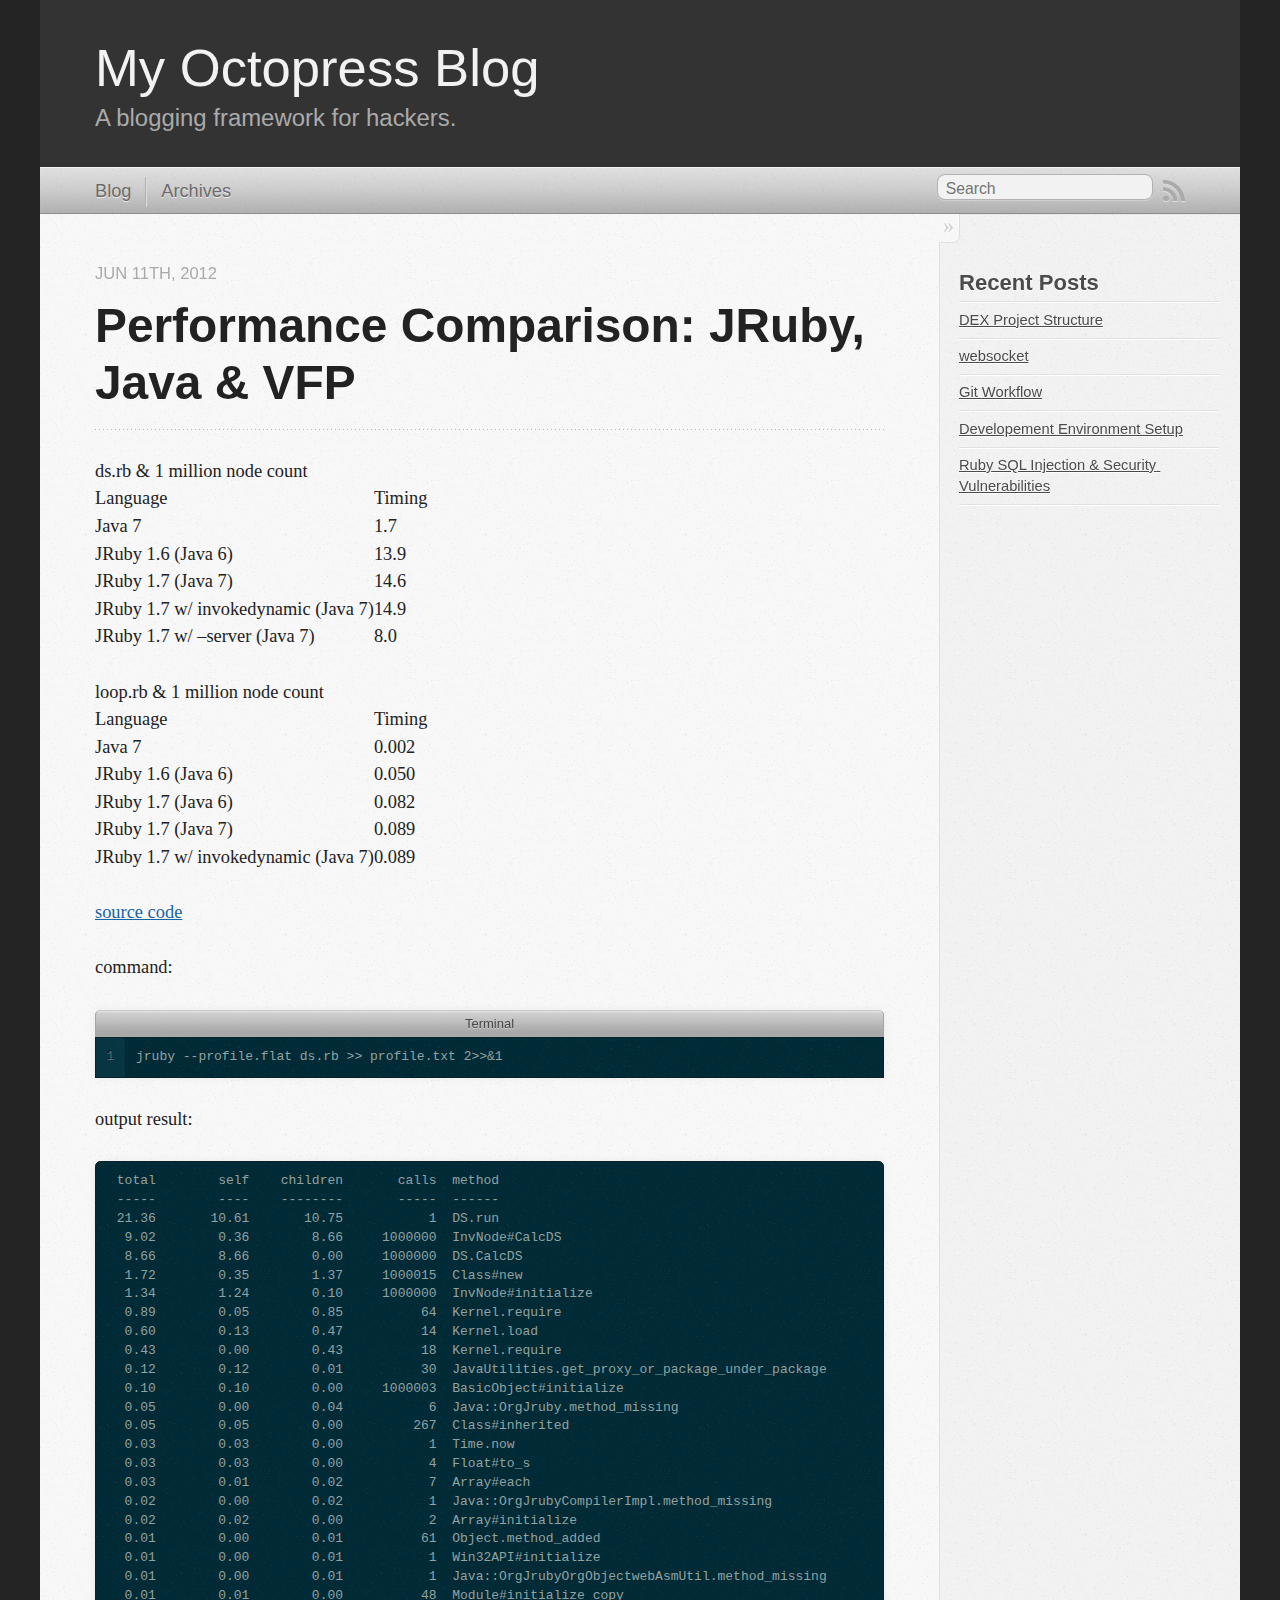
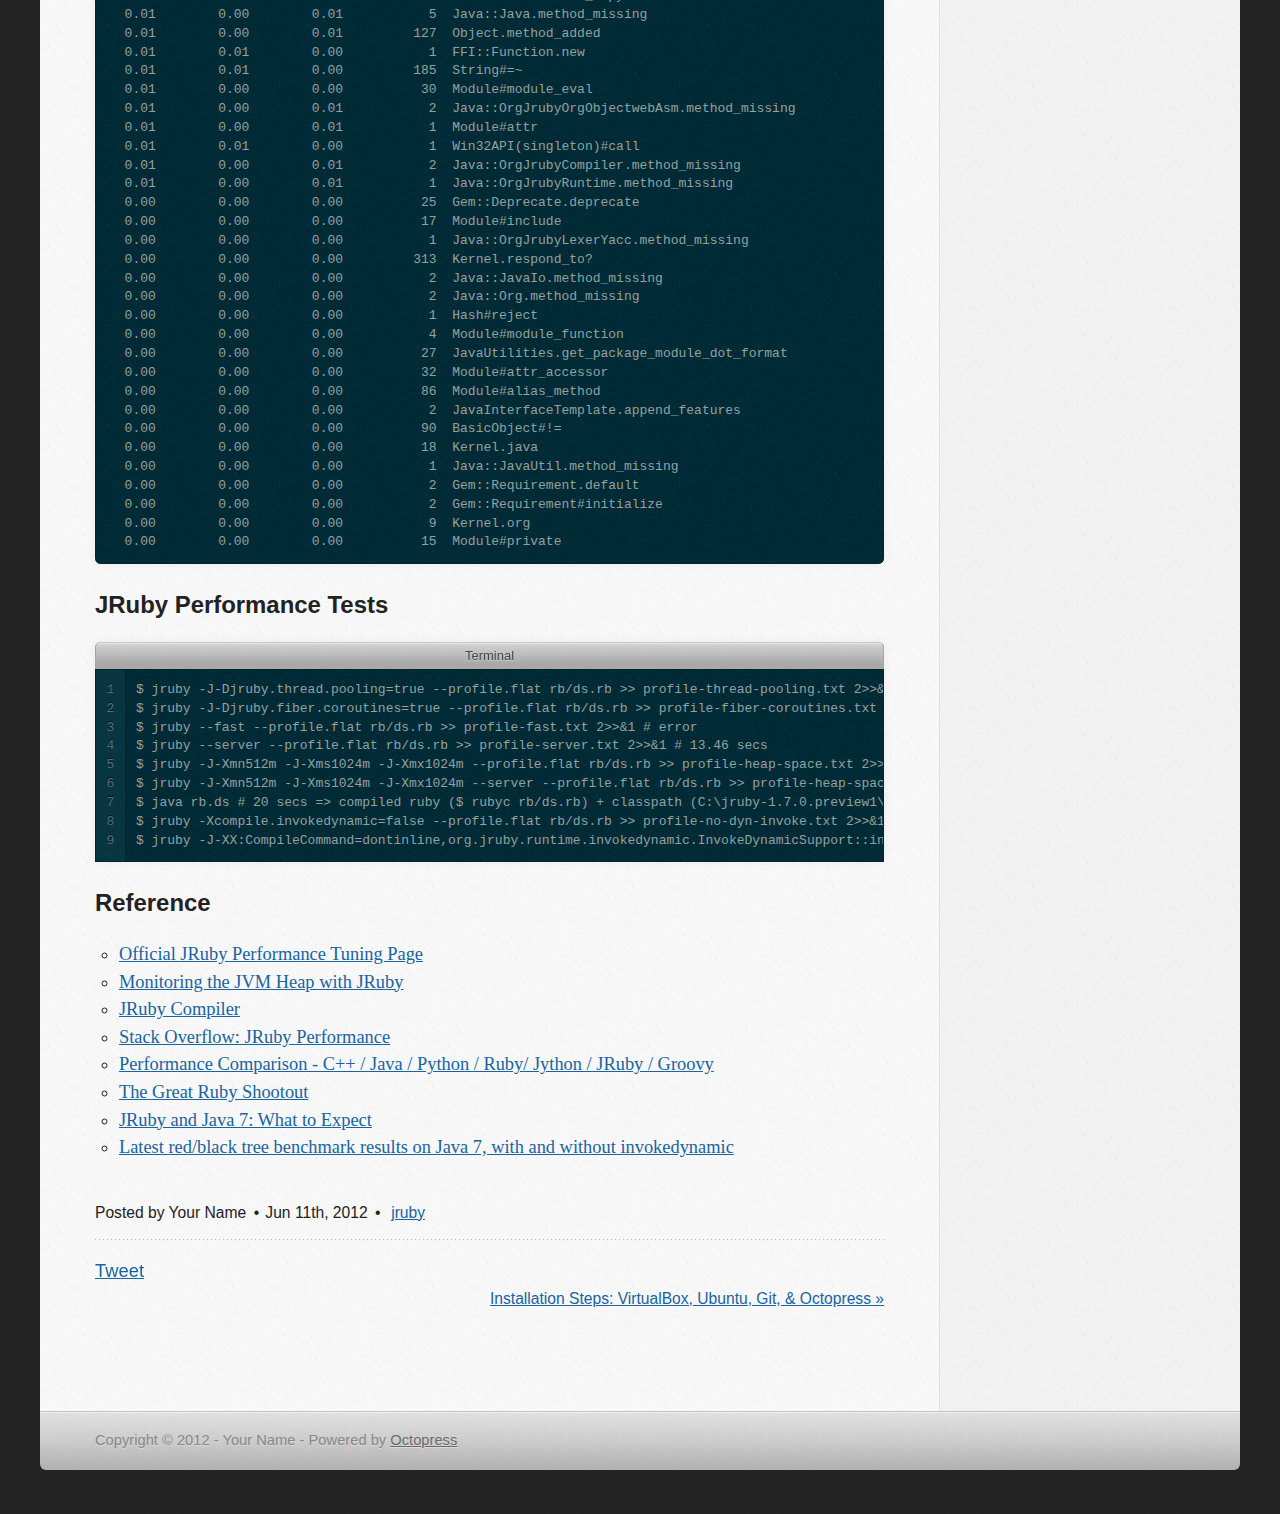
<file: blog/2012/06/11/ruby-java-vfp-performance/index.html>
<!DOCTYPE html>
<!--[if IEMobile 7 ]><html class="no-js iem7"><![endif]-->
<!--[if lt IE 9]><html class="no-js lte-ie8"><![endif]-->
<!--[if (gt IE 8)|(gt IEMobile 7)|!(IEMobile)|!(IE)]><!--><html class="no-js" lang="en"><!--<![endif]-->
<head>
  <meta charset="utf-8">
  <title>Performance Comparison: JRuby, Java & VFP - My Octopress Blog</title>
  <meta name="author" content="Your Name">

  
  <meta name="description" content="ds.rb & 1 million node count Language Timing Java 7 1.7 JRuby 1.6 (Java 6) 13.9 JRuby 1.7 (Java 7) 14.6 JRuby 1.7 w/ invokedynamic (Java 7) 14.9 &hellip;">
  

  <!-- http://t.co/dKP3o1e -->
  <meta name="HandheldFriendly" content="True">
  <meta name="MobileOptimized" content="320">
  <meta name="viewport" content="width=device-width, initial-scale=1">

  
  <link rel="canonical" href="http://lydiachung.github.com/blog/2012/06/11/ruby-java-vfp-performance/">
  <link href="/favicon.png" rel="icon">
  <link href="/stylesheets/screen.css" media="screen, projection" rel="stylesheet" type="text/css">
  <script src="/javascripts/modernizr-2.0.js"></script>
  <script src="/javascripts/ender.js"></script>
  <script src="/javascripts/octopress.js" type="text/javascript"></script>
  <link href="/atom.xml" rel="alternate" title="My Octopress Blog" type="application/atom+xml">
  <!--Fonts from Google"s Web font directory at http://google.com/webfonts -->
<link href="http://fonts.googleapis.com/css?family=PT+Serif:regular,italic,bold,bolditalic" rel="stylesheet" type="text/css">
<link href="http://fonts.googleapis.com/css?family=PT+Sans:regular,italic,bold,bolditalic" rel="stylesheet" type="text/css">

  

</head>

<body   >
  <header role="banner"><hgroup>
  <h1><a href="/">My Octopress Blog</a></h1>
  
    <h2>A blogging framework for hackers.</h2>
  
</hgroup>

</header>
  <nav role="navigation"><ul class="subscription" data-subscription="rss">
  <li><a href="/atom.xml" rel="subscribe-rss" title="subscribe via RSS">RSS</a></li>
  
</ul>
  
<form action="http://google.com/search" method="get">
  <fieldset role="search">
    <input type="hidden" name="q" value="site:lydiachung.github.com" />
    <input class="search" type="text" name="q" results="0" placeholder="Search"/>
  </fieldset>
</form>
  
<ul class="main-navigation">
  <li><a href="/">Blog</a></li>
  <li><a href="/blog/archives">Archives</a></li>
</ul>

</nav>
  <div id="main">
    <div id="content">
      <div>
<article class="hentry" role="article">
  
  <header>
    
      <h1 class="entry-title">Performance Comparison: JRuby, Java & VFP</h1>
    
    
      <p class="meta">
        








  


<time datetime="2012-06-11T14:42:00-04:00" pubdate data-updated="true">Jun 11<span>th</span>, 2012</time>
        
      </p>
    
  </header>


<div class="entry-content"><table border="1">
    <caption>ds.rb & 1 million node count</caption>
    <tr><th>Language</th>                                                               <th>Timing</th> </tr>
    <tr><td>Java 7</td>                                                                 <td> 1.7</td>   </tr>
    <tr><td>JRuby 1.6 (Java 6)</td>                                         <td>13.9</td>   </tr>
    <tr><td>JRuby 1.7 (Java 7)</td>                                         <td>14.6</td>   </tr>
    <tr><td>JRuby 1.7 w/ invokedynamic (Java 7)</td>        <td>14.9</td>   </tr>
    <tr><td>JRuby 1.7 w/ &#8211;server (Java 7)</td>                 <td> 8.0</td>   </tr>
</table>




<p></p>




<table border="1">
    <caption>loop.rb & 1 million node count</caption>
    <tr><th>Language</th>                                                               <th>Timing</th> </tr>
    <tr><td>Java 7</td>                                                                 <td>0.002</td>  </tr>
    <tr><td>JRuby 1.6 (Java 6)</td>                                         <td>0.050</td>  </tr>
    <tr><td>JRuby 1.7 (Java 6)</td>                                         <td>0.082</td>  </tr>
    <tr><td>JRuby 1.7 (Java 7)</td>                                         <td>0.089</td>  </tr>
    <tr><td>JRuby 1.7 w/ invokedynamic (Java 7)</td>        <td>0.089</td>  </tr>
</table>




<p></p>


<p><a href="https://github.com/areteinc/ds">source code</a></p>

<p>command:</p>

<figure class='code'><figcaption><span>Terminal </span></figcaption>
<div class="highlight"><table><tr><td class="gutter"><pre class="line-numbers"><span class='line-number'>1</span>
</pre></td><td class='code'><pre><code class=''><span class='line'>jruby --profile.flat ds.rb >> profile.txt 2>>&1</span></code></pre></td></tr></table></div></figure>


<p>output result:</p>

<pre><code> total        self    children       calls  method
 -----        ----    --------       -----  ------
 21.36       10.61       10.75           1  DS.run
  9.02        0.36        8.66     1000000  InvNode#CalcDS
  8.66        8.66        0.00     1000000  DS.CalcDS
  1.72        0.35        1.37     1000015  Class#new
  1.34        1.24        0.10     1000000  InvNode#initialize
  0.89        0.05        0.85          64  Kernel.require
  0.60        0.13        0.47          14  Kernel.load
  0.43        0.00        0.43          18  Kernel.require
  0.12        0.12        0.01          30  JavaUtilities.get_proxy_or_package_under_package
  0.10        0.10        0.00     1000003  BasicObject#initialize
  0.05        0.00        0.04           6  Java::OrgJruby.method_missing
  0.05        0.05        0.00         267  Class#inherited
  0.03        0.03        0.00           1  Time.now
  0.03        0.03        0.00           4  Float#to_s
  0.03        0.01        0.02           7  Array#each
  0.02        0.00        0.02           1  Java::OrgJrubyCompilerImpl.method_missing
  0.02        0.02        0.00           2  Array#initialize
  0.01        0.00        0.01          61  Object.method_added
  0.01        0.00        0.01           1  Win32API#initialize
  0.01        0.00        0.01           1  Java::OrgJrubyOrgObjectwebAsmUtil.method_missing
  0.01        0.01        0.00          48  Module#initialize_copy
  0.01        0.00        0.01           5  Java::Java.method_missing
  0.01        0.00        0.01         127  Object.method_added
  0.01        0.01        0.00           1  FFI::Function.new
  0.01        0.01        0.00         185  String#=~
  0.01        0.00        0.00          30  Module#module_eval
  0.01        0.00        0.01           2  Java::OrgJrubyOrgObjectwebAsm.method_missing
  0.01        0.00        0.01           1  Module#attr
  0.01        0.01        0.00           1  Win32API(singleton)#call
  0.01        0.00        0.01           2  Java::OrgJrubyCompiler.method_missing
  0.01        0.00        0.01           1  Java::OrgJrubyRuntime.method_missing
  0.00        0.00        0.00          25  Gem::Deprecate.deprecate
  0.00        0.00        0.00          17  Module#include
  0.00        0.00        0.00           1  Java::OrgJrubyLexerYacc.method_missing
  0.00        0.00        0.00         313  Kernel.respond_to?
  0.00        0.00        0.00           2  Java::JavaIo.method_missing
  0.00        0.00        0.00           2  Java::Org.method_missing
  0.00        0.00        0.00           1  Hash#reject
  0.00        0.00        0.00           4  Module#module_function
  0.00        0.00        0.00          27  JavaUtilities.get_package_module_dot_format
  0.00        0.00        0.00          32  Module#attr_accessor
  0.00        0.00        0.00          86  Module#alias_method
  0.00        0.00        0.00           2  JavaInterfaceTemplate.append_features
  0.00        0.00        0.00          90  BasicObject#!=
  0.00        0.00        0.00          18  Kernel.java
  0.00        0.00        0.00           1  Java::JavaUtil.method_missing
  0.00        0.00        0.00           2  Gem::Requirement.default
  0.00        0.00        0.00           2  Gem::Requirement#initialize
  0.00        0.00        0.00           9  Kernel.org
  0.00        0.00        0.00          15  Module#private
</code></pre>

<h3>JRuby Performance Tests</h3>




<figure class='code'><figcaption><span>Terminal </span></figcaption>
<div class="highlight"><table><tr><td class="gutter"><pre class="line-numbers"><span class='line-number'>1</span>
<span class='line-number'>2</span>
<span class='line-number'>3</span>
<span class='line-number'>4</span>
<span class='line-number'>5</span>
<span class='line-number'>6</span>
<span class='line-number'>7</span>
<span class='line-number'>8</span>
<span class='line-number'>9</span>
</pre></td><td class='code'><pre><code class=''><span class='line'>$ jruby -J-Djruby.thread.pooling=true --profile.flat rb/ds.rb >> profile-thread-pooling.txt 2>>&1 # 23.86 secs
</span><span class='line'>$ jruby -J-Djruby.fiber.coroutines=true --profile.flat rb/ds.rb >> profile-fiber-coroutines.txt 2>>&1 # error
</span><span class='line'>$ jruby --fast --profile.flat rb/ds.rb >> profile-fast.txt 2>>&1 # error
</span><span class='line'>$ jruby --server --profile.flat rb/ds.rb >> profile-server.txt 2>>&1 # 13.46 secs
</span><span class='line'>$ jruby -J-Xmn512m -J-Xms1024m -J-Xmx1024m --profile.flat rb/ds.rb >> profile-heap-space.txt 2>>&1 # 21.11 secs
</span><span class='line'>$ jruby -J-Xmn512m -J-Xms1024m -J-Xmx1024m --server --profile.flat rb/ds.rb >> profile-heap-space-server.txt 2>>&1 # 10.58 secs
</span><span class='line'>$ java rb.ds # 20 secs => compiled ruby ($ rubyc rb/ds.rb) + classpath (C:\jruby-1.7.0.preview1\lib\jruby.jar)
</span><span class='line'>$ jruby -Xcompile.invokedynamic=false --profile.flat rb/ds.rb >> profile-no-dyn-invoke.txt 2>>&1 # 50.63 secs
</span><span class='line'>$ jruby -J-XX:CompileCommand=dontinline,org.jruby.runtime.invokedynamic.InvokeDynamicSupport::invocationFallback --profile.flat rb/ds.rb >> profile-fallback.txt 2>>&1 # 43.93 secs</span></code></pre></td></tr></table></div></figure>




<h3>Reference</h3>


<ul>
    <ul>
        <li><a href="https://github.com/jruby/jruby/wiki/PerformanceTuning">Official JRuby Performance Tuning Page</a></li>
        <li><a href="http://www.engineyard.com/blog/2010/monitoring-the-jvm-heap-with-jruby/">Monitoring the JVM Heap with JRuby</a></li>
        <li><a href="https://github.com/jruby/jruby/wiki/JRubyCompiler">JRuby Compiler</a></li>
        <li><a href="http://stackoverflow.com/questions/10252293/jruby-performance">Stack Overflow: JRuby Performance</a></li>
        <li><a href="http://blog.dhananjaynene.com/2008/07/performance-comparison-c-java-python-ruby-jython-jruby-groovy/">Performance Comparison - C++ / Java / Python / Ruby/ Jython / JRuby / Groovy</a></li>
        <li><a href="http://programmingzen.com/2007/12/03/the-great-ruby-shootout/">The Great Ruby Shootout</a></li>
        <li><a href="http://blog.headius.com/2011/08/jruby-and-java-7-what-to-expect.html">JRuby and Java 7: What to Expect</a></li>
        <li><a href="https://gist.github.com/1493911">Latest red/black tree benchmark results on Java 7, with and without invokedynamic</a></li>
    </ul>
</ul>



</div>


  <footer>
    <p class="meta">
      
  

<span class="byline author vcard">Posted by <span class="fn">Your Name</span></span>

      








  


<time datetime="2012-06-11T14:42:00-04:00" pubdate data-updated="true">Jun 11<span>th</span>, 2012</time>
      

<span class="categories">
  
    <a class='category' href='/blog/categories/jruby/'>jruby</a>
  
</span>


    </p>
    
      <div class="sharing">
  
  <a href="http://twitter.com/share" class="twitter-share-button" data-url="http://lydiachung.github.com/blog/2012/06/11/ruby-java-vfp-performance/" data-via="" data-counturl="http://lydiachung.github.com/blog/2012/06/11/ruby-java-vfp-performance/" >Tweet</a>
  
  
  
</div>

    
    <p class="meta">
      
      
        <a class="basic-alignment right" href="/blog/2012/06/12/virtualbox-ubuntu-git-octopress-install/" title="Next Post: Installation Steps: VirtualBox, Ubuntu, Git, & Octopress">Installation Steps: VirtualBox, Ubuntu, Git, & Octopress &raquo;</a>
      
    </p>
  </footer>
</article>

</div>

<aside class="sidebar">
  
    <section>
  <h1>Recent Posts</h1>
  <ul id="recent_posts">
    
      <li class="post">
        <a href="/blog/2012/06/27/dex-project-structure/">DEX Project Structure</a>
      </li>
    
      <li class="post">
        <a href="/blog/2012/06/25/websocket/">websocket</a>
      </li>
    
      <li class="post">
        <a href="/blog/2012/06/15/git-workflow/">Git Workflow</a>
      </li>
    
      <li class="post">
        <a href="/blog/2012/06/13/developement-environment-setup/">Developement Environment Setup</a>
      </li>
    
      <li class="post">
        <a href="/blog/2012/06/12/ruby-sql-injection/">Ruby SQL Injection & Security Vulnerabilities</a>
      </li>
    
  </ul>
</section>






  
</aside>


    </div>
  </div>
  <footer role="contentinfo"><p>
  Copyright &copy; 2012 - Your Name -
  <span class="credit">Powered by <a href="http://octopress.org">Octopress</a></span>
</p>

</footer>
  







  <script type="text/javascript">
    (function(){
      var twitterWidgets = document.createElement('script');
      twitterWidgets.type = 'text/javascript';
      twitterWidgets.async = true;
      twitterWidgets.src = 'http://platform.twitter.com/widgets.js';
      document.getElementsByTagName('head')[0].appendChild(twitterWidgets);
    })();
  </script>





</body>
</html>
</file>
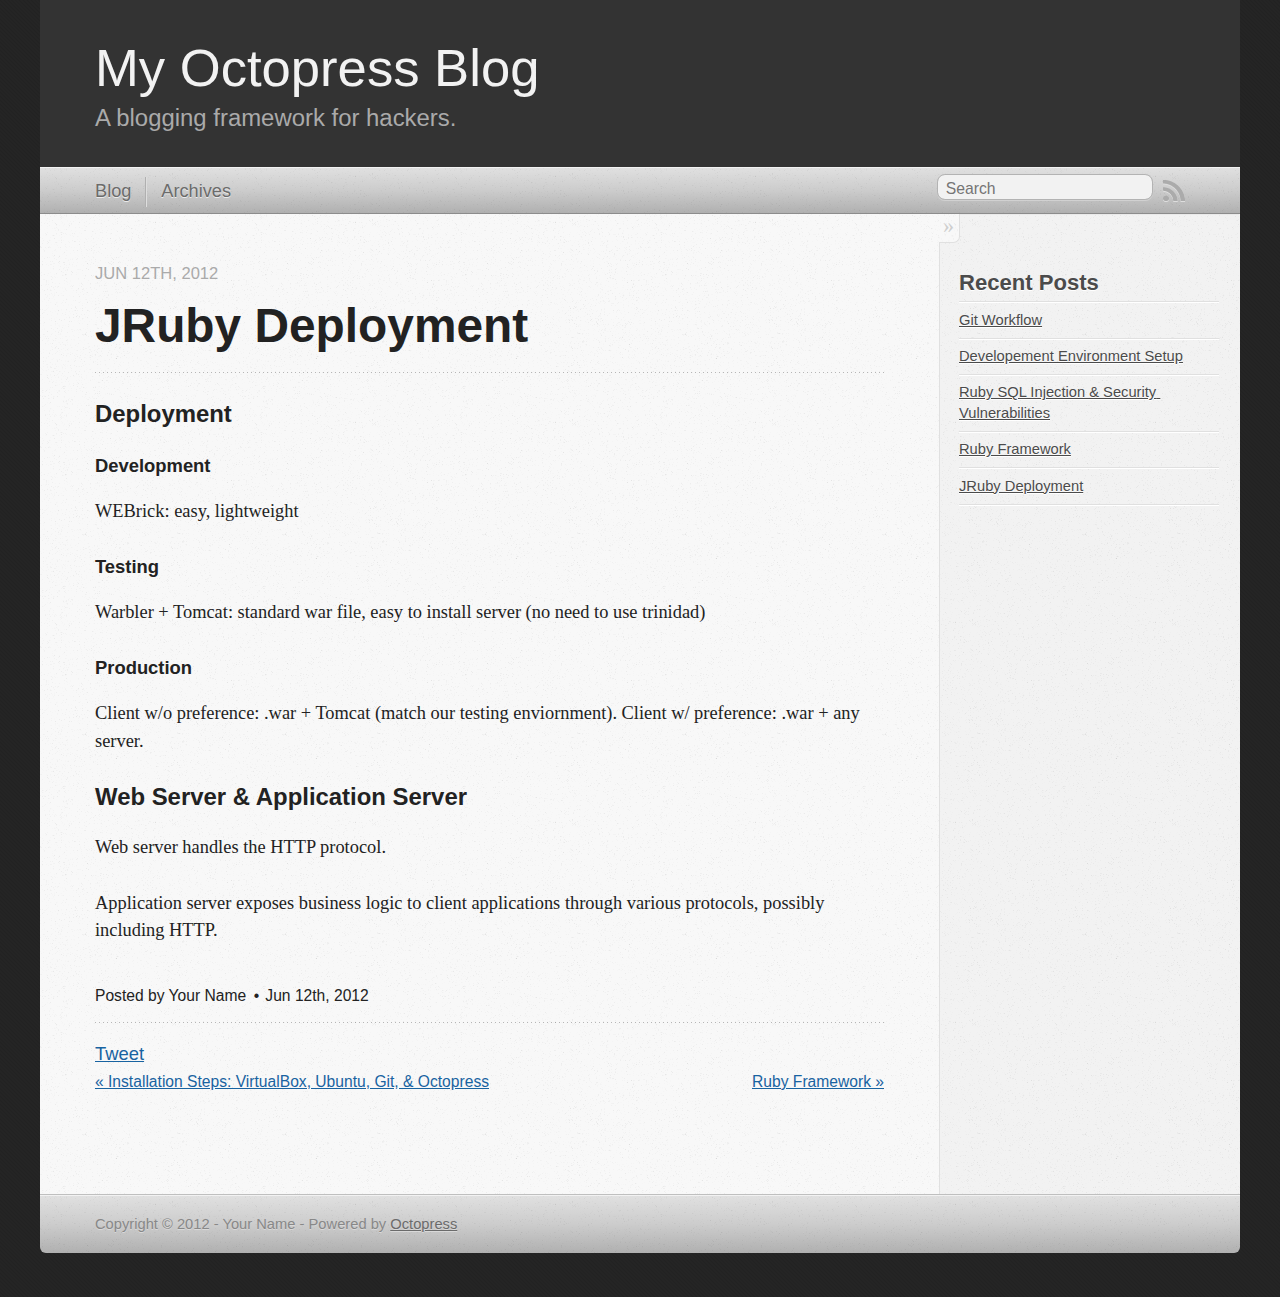
<file: blog/2012/06/12/jruby-deploy/index.html>
<!DOCTYPE html>
<!--[if IEMobile 7 ]><html class="no-js iem7"><![endif]-->
<!--[if lt IE 9]><html class="no-js lte-ie8"><![endif]-->
<!--[if (gt IE 8)|(gt IEMobile 7)|!(IEMobile)|!(IE)]><!--><html class="no-js" lang="en"><!--<![endif]-->
<head>
  <meta charset="utf-8">
  <title>JRuby Deployment - My Octopress Blog</title>
  <meta name="author" content="Your Name">

  
  <meta name="description" content="Deployment Development WEBrick: easy, lightweight Testing Warbler + Tomcat: standard war file, easy to install server (no need to use trinidad) &hellip;">
  

  <!-- http://t.co/dKP3o1e -->
  <meta name="HandheldFriendly" content="True">
  <meta name="MobileOptimized" content="320">
  <meta name="viewport" content="width=device-width, initial-scale=1">

  
  <link rel="canonical" href="http://lydiachung.github.com/blog/2012/06/12/jruby-deploy/">
  <link href="/favicon.png" rel="icon">
  <link href="/stylesheets/screen.css" media="screen, projection" rel="stylesheet" type="text/css">
  <script src="/javascripts/modernizr-2.0.js"></script>
  <script src="/javascripts/ender.js"></script>
  <script src="/javascripts/octopress.js" type="text/javascript"></script>
  <link href="/atom.xml" rel="alternate" title="My Octopress Blog" type="application/atom+xml">
  <!--Fonts from Google"s Web font directory at http://google.com/webfonts -->
<link href="http://fonts.googleapis.com/css?family=PT+Serif:regular,italic,bold,bolditalic" rel="stylesheet" type="text/css">
<link href="http://fonts.googleapis.com/css?family=PT+Sans:regular,italic,bold,bolditalic" rel="stylesheet" type="text/css">

  

</head>

<body   >
  <header role="banner"><hgroup>
  <h1><a href="/">My Octopress Blog</a></h1>
  
    <h2>A blogging framework for hackers.</h2>
  
</hgroup>

</header>
  <nav role="navigation"><ul class="subscription" data-subscription="rss">
  <li><a href="/atom.xml" rel="subscribe-rss" title="subscribe via RSS">RSS</a></li>
  
</ul>
  
<form action="http://google.com/search" method="get">
  <fieldset role="search">
    <input type="hidden" name="q" value="site:lydiachung.github.com" />
    <input class="search" type="text" name="q" results="0" placeholder="Search"/>
  </fieldset>
</form>
  
<ul class="main-navigation">
  <li><a href="/">Blog</a></li>
  <li><a href="/blog/archives">Archives</a></li>
</ul>

</nav>
  <div id="main">
    <div id="content">
      <div>
<article class="hentry" role="article">
  
  <header>
    
      <h1 class="entry-title">JRuby Deployment</h1>
    
    
      <p class="meta">
        








  


<time datetime="2012-06-12T13:31:00-04:00" pubdate data-updated="true">Jun 12<span>th</span>, 2012</time>
        
      </p>
    
  </header>


<div class="entry-content"><h3>Deployment</h3>




<h4>Development</h4>


<p>WEBrick: easy, lightweight</p>

<h4>Testing</h4>


<p>Warbler + Tomcat: standard war file, easy to install server (no need to use trinidad)</p>

<h4>Production</h4>


<p>Client w/o preference: .war + Tomcat (match our testing enviornment). Client w/ preference: .war + any server.</p>

<h3>Web Server & Application Server</h3>


<p>Web server handles the HTTP protocol.</p>


<p>Application server exposes business logic to client applications through various protocols, possibly including HTTP.</p>



</div>


  <footer>
    <p class="meta">
      
  

<span class="byline author vcard">Posted by <span class="fn">Your Name</span></span>

      








  


<time datetime="2012-06-12T13:31:00-04:00" pubdate data-updated="true">Jun 12<span>th</span>, 2012</time>
      


    </p>
    
      <div class="sharing">
  
  <a href="http://twitter.com/share" class="twitter-share-button" data-url="http://lydiachung.github.com/blog/2012/06/12/jruby-deploy/" data-via="" data-counturl="http://lydiachung.github.com/blog/2012/06/12/jruby-deploy/" >Tweet</a>
  
  
  
</div>

    
    <p class="meta">
      
        <a class="basic-alignment left" href="/blog/2012/06/12/virtualbox-ubuntu-git-octopress-install/" title="Previous Post: Installation Steps: VirtualBox, Ubuntu, Git, & Octopress">&laquo; Installation Steps: VirtualBox, Ubuntu, Git, & Octopress</a>
      
      
        <a class="basic-alignment right" href="/blog/2012/06/12/ruby-framework/" title="Next Post: Ruby Framework">Ruby Framework &raquo;</a>
      
    </p>
  </footer>
</article>

</div>

<aside class="sidebar">
  
    <section>
  <h1>Recent Posts</h1>
  <ul id="recent_posts">
    
      <li class="post">
        <a href="/blog/2012/06/15/git-workflow/">Git Workflow</a>
      </li>
    
      <li class="post">
        <a href="/blog/2012/06/13/developement-environment-setup/">Developement Environment Setup</a>
      </li>
    
      <li class="post">
        <a href="/blog/2012/06/12/ruby-sql-injection/">Ruby SQL Injection & Security Vulnerabilities</a>
      </li>
    
      <li class="post">
        <a href="/blog/2012/06/12/ruby-framework/">Ruby Framework</a>
      </li>
    
      <li class="post">
        <a href="/blog/2012/06/12/jruby-deploy/">JRuby Deployment</a>
      </li>
    
  </ul>
</section>






  
</aside>


    </div>
  </div>
  <footer role="contentinfo"><p>
  Copyright &copy; 2012 - Your Name -
  <span class="credit">Powered by <a href="http://octopress.org">Octopress</a></span>
</p>

</footer>
  







  <script type="text/javascript">
    (function(){
      var twitterWidgets = document.createElement('script');
      twitterWidgets.type = 'text/javascript';
      twitterWidgets.async = true;
      twitterWidgets.src = 'http://platform.twitter.com/widgets.js';
      document.getElementsByTagName('head')[0].appendChild(twitterWidgets);
    })();
  </script>





</body>
</html>
</file>
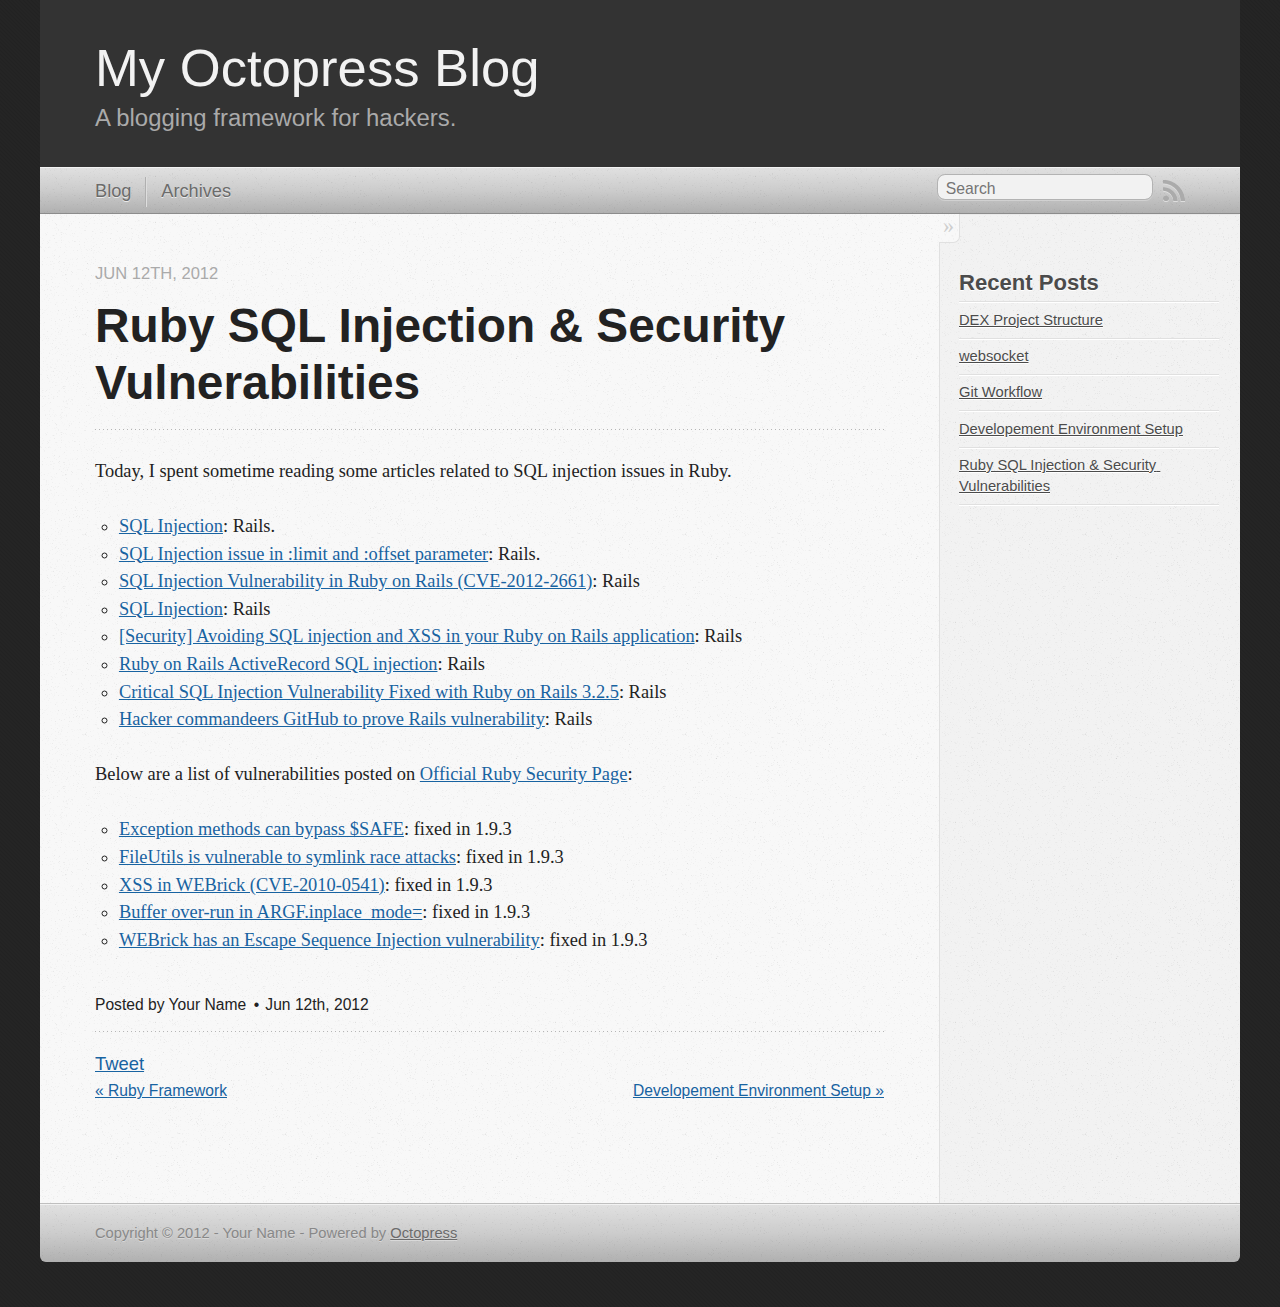
<file: blog/2012/06/12/ruby-sql-injection/index.html>
<!DOCTYPE html>
<!--[if IEMobile 7 ]><html class="no-js iem7"><![endif]-->
<!--[if lt IE 9]><html class="no-js lte-ie8"><![endif]-->
<!--[if (gt IE 8)|(gt IEMobile 7)|!(IEMobile)|!(IE)]><!--><html class="no-js" lang="en"><!--<![endif]-->
<head>
  <meta charset="utf-8">
  <title>Ruby SQL Injection & Security Vulnerabilities - My Octopress Blog</title>
  <meta name="author" content="Your Name">

  
  <meta name="description" content="Today, I spent sometime reading some articles related to SQL injection issues in Ruby. SQL Injection: Rails. SQL Injection issue in :limit and : &hellip;">
  

  <!-- http://t.co/dKP3o1e -->
  <meta name="HandheldFriendly" content="True">
  <meta name="MobileOptimized" content="320">
  <meta name="viewport" content="width=device-width, initial-scale=1">

  
  <link rel="canonical" href="http://lydiachung.github.com/blog/2012/06/12/ruby-sql-injection/">
  <link href="/favicon.png" rel="icon">
  <link href="/stylesheets/screen.css" media="screen, projection" rel="stylesheet" type="text/css">
  <script src="/javascripts/modernizr-2.0.js"></script>
  <script src="/javascripts/ender.js"></script>
  <script src="/javascripts/octopress.js" type="text/javascript"></script>
  <link href="/atom.xml" rel="alternate" title="My Octopress Blog" type="application/atom+xml">
  <!--Fonts from Google"s Web font directory at http://google.com/webfonts -->
<link href="http://fonts.googleapis.com/css?family=PT+Serif:regular,italic,bold,bolditalic" rel="stylesheet" type="text/css">
<link href="http://fonts.googleapis.com/css?family=PT+Sans:regular,italic,bold,bolditalic" rel="stylesheet" type="text/css">

  

</head>

<body   >
  <header role="banner"><hgroup>
  <h1><a href="/">My Octopress Blog</a></h1>
  
    <h2>A blogging framework for hackers.</h2>
  
</hgroup>

</header>
  <nav role="navigation"><ul class="subscription" data-subscription="rss">
  <li><a href="/atom.xml" rel="subscribe-rss" title="subscribe via RSS">RSS</a></li>
  
</ul>
  
<form action="http://google.com/search" method="get">
  <fieldset role="search">
    <input type="hidden" name="q" value="site:lydiachung.github.com" />
    <input class="search" type="text" name="q" results="0" placeholder="Search"/>
  </fieldset>
</form>
  
<ul class="main-navigation">
  <li><a href="/">Blog</a></li>
  <li><a href="/blog/archives">Archives</a></li>
</ul>

</nav>
  <div id="main">
    <div id="content">
      <div>
<article class="hentry" role="article">
  
  <header>
    
      <h1 class="entry-title">Ruby SQL Injection & Security Vulnerabilities</h1>
    
    
      <p class="meta">
        








  


<time datetime="2012-06-12T14:18:00-04:00" pubdate data-updated="true">Jun 12<span>th</span>, 2012</time>
        
      </p>
    
  </header>


<div class="entry-content"><p>Today, I spent sometime reading some articles related to SQL injection issues in Ruby.</p>

<ul>
    <ul>
        <li><a href="http://www.rorsecurity.info/2007/05/19/sql-injection/">SQL Injection</a>: Rails.</li>
        <li><a href="http://www.rorsecurity.info/2008/09/08/sql-injection-issue-in-limit-and-offset-parameter/">SQL Injection issue in :limit and :offset parameter</a>: Rails.</li>
        <li><a href="https://groups.google.com/forum/?fromgroups#!topic/rubyonrails-security/dUaiOOGWL1k">SQL Injection Vulnerability in Ruby on Rails (CVE-2012-2661)</a>: Rails</li>
        <li><a href="http://brakemanscanner.org/docs/warning_types/sql_injection/index.html">SQL Injection</a>: Rails</li>
        <li><a href="http://erlend.oftedal.no/blog/?blogid=20">[Security] Avoiding SQL injection and XSS in your Ruby on Rails application</a>: Rails</li>
        <li><a href="http://xforce.iss.net/xforce/xfdb/45109">Ruby on Rails ActiveRecord SQL injection</a>: Rails</li>
        <li><a href="http://news.softpedia.com/news/Critical-SQL-Injection-Vulnerability-Fixed-with-Ruby-on-Rails-3-2-5-273202.shtml">Critical SQL Injection Vulnerability Fixed with Ruby on Rails 3.2.5</a>: Rails</li>
        <li><a href="http://arstechnica.com/business/2012/03/hacker-commandeers-github-to-prove-vuln-in-ruby/">Hacker commandeers GitHub to prove Rails vulnerability</a>: Rails</li>
    </ul>
</ul>


<p>Below are a list of vulnerabilities posted on <a href="http://www.ruby-lang.org/en/security/">Official Ruby Security Page</a>:</p>

<ul>
    <ul>
        <li><a href="http://www.ruby-lang.org/en/news/2011/02/18/exception-methods-can-bypass-safe/">Exception methods can bypass $SAFE</a>: fixed in 1.9.3</li>
        <li><a href="http://www.ruby-lang.org/en/news/2011/02/18/fileutils-is-vulnerable-to-symlink-race-attacks/">FileUtils is vulnerable to symlink race attacks</a>: fixed in 1.9.3</li>
        <li><a href="http://www.ruby-lang.org/en/news/2010/08/16/xss-in-webrick-cve-2010-0541/">XSS in WEBrick (CVE-2010-0541)</a>: fixed in 1.9.3</li>
        <li><a href="http://www.ruby-lang.org/en/news/2010/07/02/ruby-1-9-1-p429-is-released/">Buffer over-run in ARGF.inplace_mode=</a>: fixed in 1.9.3</li>
        <li><a href="http://www.ruby-lang.org/en/news/2010/01/10/webrick-escape-sequence-injection//">WEBrick has an Escape Sequence Injection vulnerability</a>: fixed in 1.9.3</li>
    </ul>
</ul>

</div>


  <footer>
    <p class="meta">
      
  

<span class="byline author vcard">Posted by <span class="fn">Your Name</span></span>

      








  


<time datetime="2012-06-12T14:18:00-04:00" pubdate data-updated="true">Jun 12<span>th</span>, 2012</time>
      


    </p>
    
      <div class="sharing">
  
  <a href="http://twitter.com/share" class="twitter-share-button" data-url="http://lydiachung.github.com/blog/2012/06/12/ruby-sql-injection/" data-via="" data-counturl="http://lydiachung.github.com/blog/2012/06/12/ruby-sql-injection/" >Tweet</a>
  
  
  
</div>

    
    <p class="meta">
      
        <a class="basic-alignment left" href="/blog/2012/06/12/ruby-framework/" title="Previous Post: Ruby Framework">&laquo; Ruby Framework</a>
      
      
        <a class="basic-alignment right" href="/blog/2012/06/13/developement-environment-setup/" title="Next Post: Developement Environment Setup">Developement Environment Setup &raquo;</a>
      
    </p>
  </footer>
</article>

</div>

<aside class="sidebar">
  
    <section>
  <h1>Recent Posts</h1>
  <ul id="recent_posts">
    
      <li class="post">
        <a href="/blog/2012/06/27/dex-project-structure/">DEX Project Structure</a>
      </li>
    
      <li class="post">
        <a href="/blog/2012/06/25/websocket/">websocket</a>
      </li>
    
      <li class="post">
        <a href="/blog/2012/06/15/git-workflow/">Git Workflow</a>
      </li>
    
      <li class="post">
        <a href="/blog/2012/06/13/developement-environment-setup/">Developement Environment Setup</a>
      </li>
    
      <li class="post">
        <a href="/blog/2012/06/12/ruby-sql-injection/">Ruby SQL Injection & Security Vulnerabilities</a>
      </li>
    
  </ul>
</section>






  
</aside>


    </div>
  </div>
  <footer role="contentinfo"><p>
  Copyright &copy; 2012 - Your Name -
  <span class="credit">Powered by <a href="http://octopress.org">Octopress</a></span>
</p>

</footer>
  







  <script type="text/javascript">
    (function(){
      var twitterWidgets = document.createElement('script');
      twitterWidgets.type = 'text/javascript';
      twitterWidgets.async = true;
      twitterWidgets.src = 'http://platform.twitter.com/widgets.js';
      document.getElementsByTagName('head')[0].appendChild(twitterWidgets);
    })();
  </script>





</body>
</html>
</file>
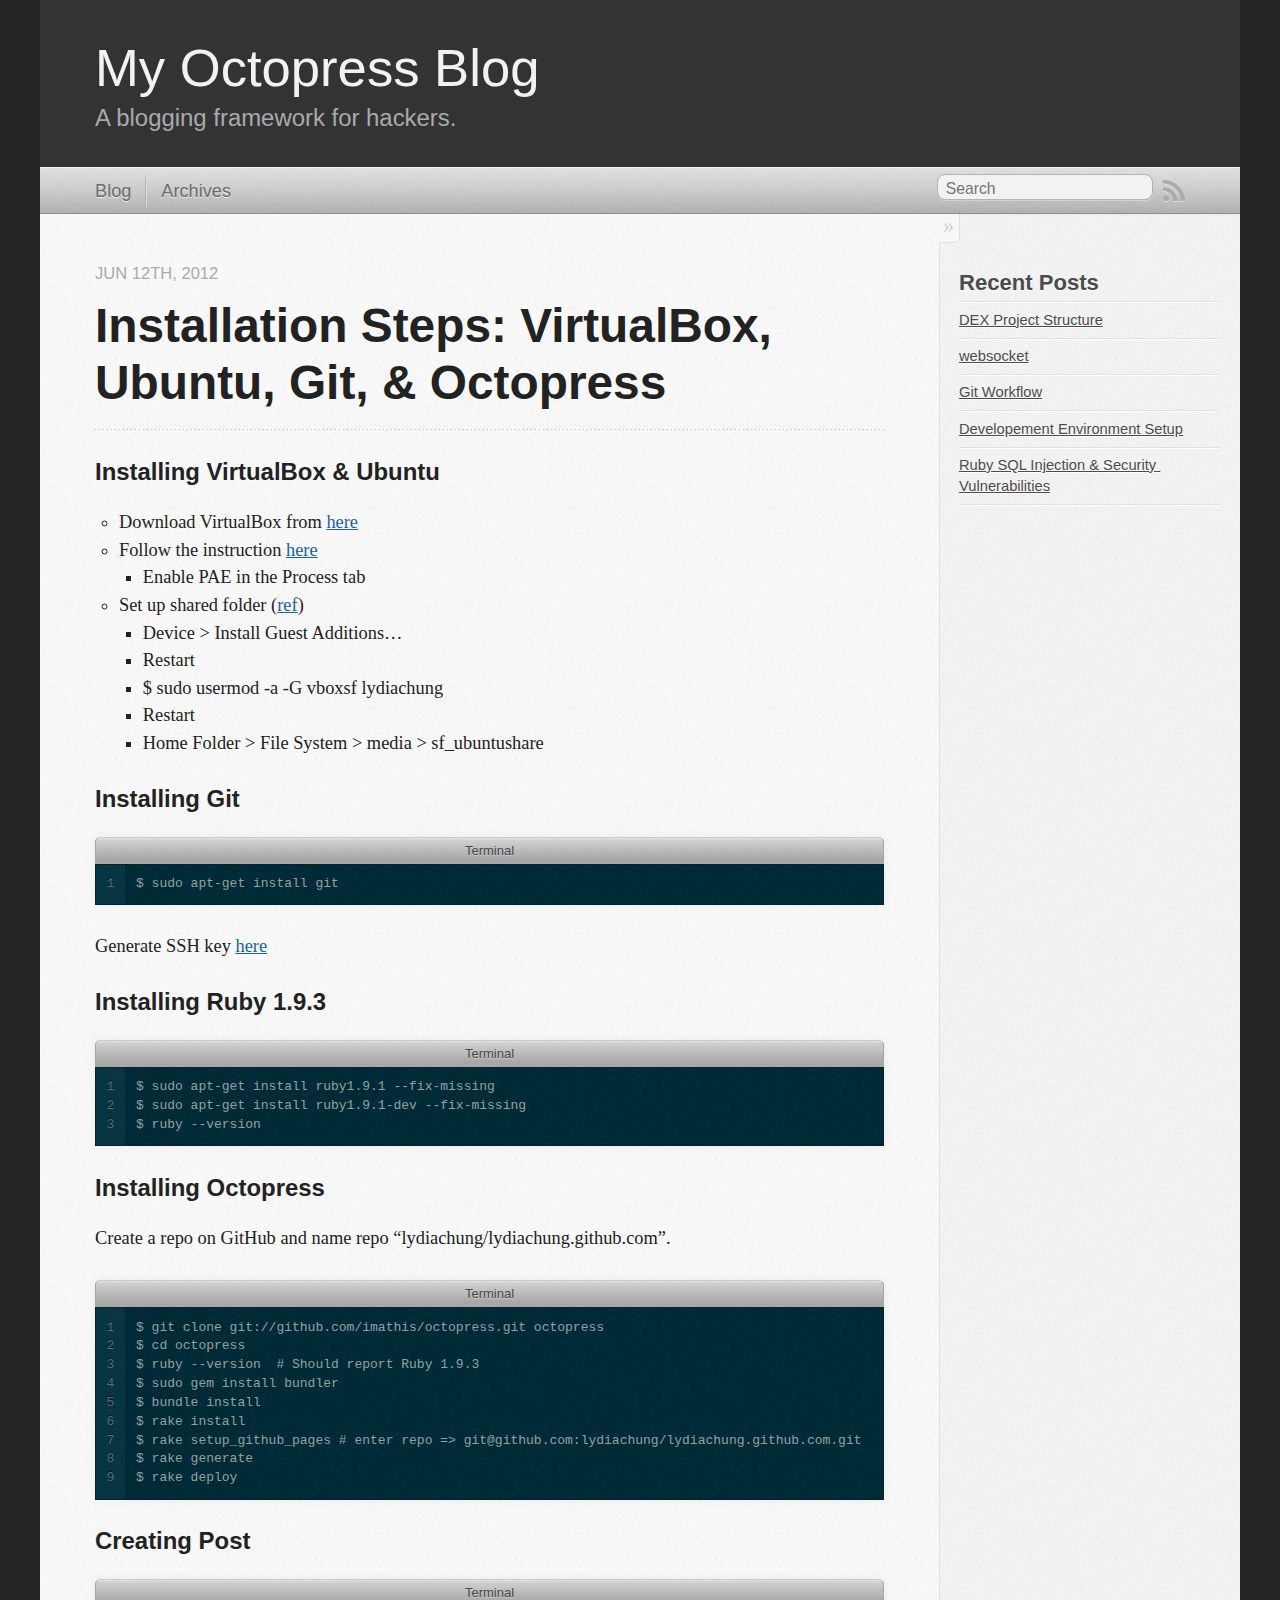
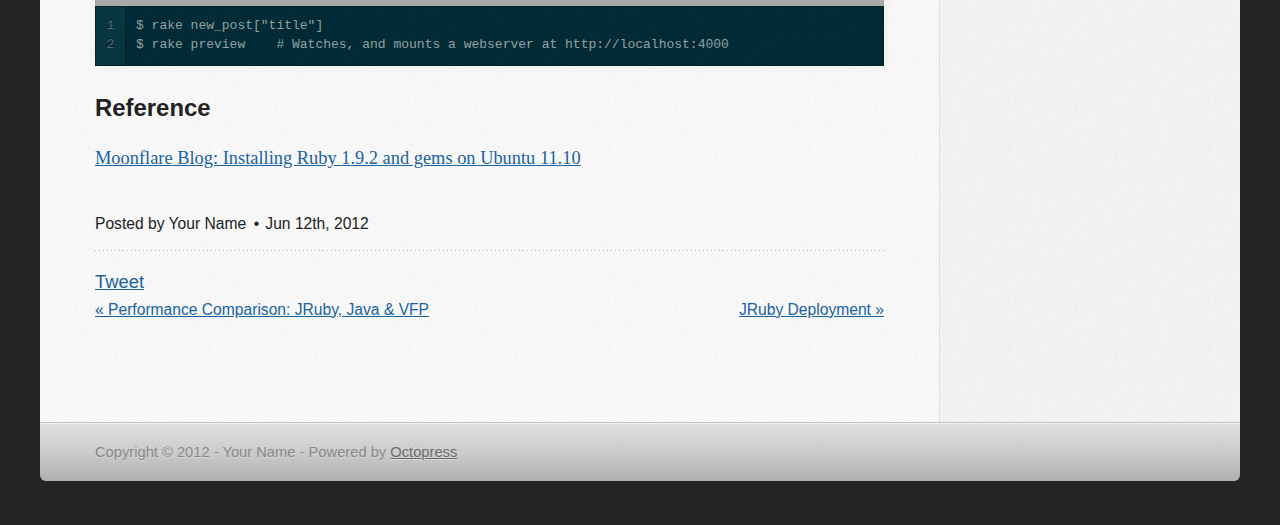
<file: blog/2012/06/12/virtualbox-ubuntu-git-octopress-install/index.html>
<!DOCTYPE html>
<!--[if IEMobile 7 ]><html class="no-js iem7"><![endif]-->
<!--[if lt IE 9]><html class="no-js lte-ie8"><![endif]-->
<!--[if (gt IE 8)|(gt IEMobile 7)|!(IEMobile)|!(IE)]><!--><html class="no-js" lang="en"><!--<![endif]-->
<head>
  <meta charset="utf-8">
  <title>Installation Steps: VirtualBox, Ubuntu, Git, & Octopress - My Octopress Blog</title>
  <meta name="author" content="Your Name">

  
  <meta name="description" content="Installing VirtualBox & Ubuntu Download VirtualBox from here Follow the instruction here Enable PAE in the Process tab Set up shared folder (ref) &hellip;">
  

  <!-- http://t.co/dKP3o1e -->
  <meta name="HandheldFriendly" content="True">
  <meta name="MobileOptimized" content="320">
  <meta name="viewport" content="width=device-width, initial-scale=1">

  
  <link rel="canonical" href="http://lydiachung.github.com/blog/2012/06/12/virtualbox-ubuntu-git-octopress-install/">
  <link href="/favicon.png" rel="icon">
  <link href="/stylesheets/screen.css" media="screen, projection" rel="stylesheet" type="text/css">
  <script src="/javascripts/modernizr-2.0.js"></script>
  <script src="/javascripts/ender.js"></script>
  <script src="/javascripts/octopress.js" type="text/javascript"></script>
  <link href="/atom.xml" rel="alternate" title="My Octopress Blog" type="application/atom+xml">
  <!--Fonts from Google"s Web font directory at http://google.com/webfonts -->
<link href="http://fonts.googleapis.com/css?family=PT+Serif:regular,italic,bold,bolditalic" rel="stylesheet" type="text/css">
<link href="http://fonts.googleapis.com/css?family=PT+Sans:regular,italic,bold,bolditalic" rel="stylesheet" type="text/css">

  

</head>

<body   >
  <header role="banner"><hgroup>
  <h1><a href="/">My Octopress Blog</a></h1>
  
    <h2>A blogging framework for hackers.</h2>
  
</hgroup>

</header>
  <nav role="navigation"><ul class="subscription" data-subscription="rss">
  <li><a href="/atom.xml" rel="subscribe-rss" title="subscribe via RSS">RSS</a></li>
  
</ul>
  
<form action="http://google.com/search" method="get">
  <fieldset role="search">
    <input type="hidden" name="q" value="site:lydiachung.github.com" />
    <input class="search" type="text" name="q" results="0" placeholder="Search"/>
  </fieldset>
</form>
  
<ul class="main-navigation">
  <li><a href="/">Blog</a></li>
  <li><a href="/blog/archives">Archives</a></li>
</ul>

</nav>
  <div id="main">
    <div id="content">
      <div>
<article class="hentry" role="article">
  
  <header>
    
      <h1 class="entry-title">Installation Steps: VirtualBox, Ubuntu, Git, & Octopress</h1>
    
    
      <p class="meta">
        








  


<time datetime="2012-06-12T11:09:00-04:00" pubdate data-updated="true">Jun 12<span>th</span>, 2012</time>
        
      </p>
    
  </header>


<div class="entry-content"><h3>Installing VirtualBox & Ubuntu</h3>


<ul>
  <ul>
    <li>Download VirtualBox from <a href="https://www.virtualbox.org/wiki/Downloads">here</a></li>
    <li>Follow the instruction <a href="http://aruljohn.com/info/virtualbox/">here</a>
      <ul>
        <li>Enable PAE in the Process tab</li>
      </ul>
    </li>
    <li>Set up shared folder (<a href="http://complete-concrete-concise.com/ubuntu-2/ubuntu-12-04/ubuntu-12-04-enabling-shared-folders-under-virtualbox">ref</a>)
      <ul>
        <li>Device > Install Guest Additions&#8230;</li>
        <li>Restart</li>
        <li>$ sudo usermod -a -G vboxsf  lydiachung</li>
        <li>Restart</li>
        <li>Home Folder > File System > media > sf_ubuntushare</li>
      </ul>
    </li>
  </ul>
</ul>




<h3>Installing Git</h3>




<figure class='code'><figcaption><span>Terminal </span></figcaption>
<div class="highlight"><table><tr><td class="gutter"><pre class="line-numbers"><span class='line-number'>1</span>
</pre></td><td class='code'><pre><code class=''><span class='line'>$ sudo apt-get install git</span></code></pre></td></tr></table></div></figure>


<p>Generate SSH key <a href="https://help.github.com/articles/generating-ssh-keys">here</a></p>

<h3>Installing Ruby 1.9.3</h3>




<figure class='code'><figcaption><span>Terminal </span></figcaption>
<div class="highlight"><table><tr><td class="gutter"><pre class="line-numbers"><span class='line-number'>1</span>
<span class='line-number'>2</span>
<span class='line-number'>3</span>
</pre></td><td class='code'><pre><code class=''><span class='line'>$ sudo apt-get install ruby1.9.1 --fix-missing
</span><span class='line'>$ sudo apt-get install ruby1.9.1-dev --fix-missing
</span><span class='line'>$ ruby --version</span></code></pre></td></tr></table></div></figure>




<h3>Installing Octopress</h3>


<p>Create a repo on GitHub and name repo &#8220;lydiachung/lydiachung.github.com&#8221;.</p>

<figure class='code'><figcaption><span>Terminal </span></figcaption>
<div class="highlight"><table><tr><td class="gutter"><pre class="line-numbers"><span class='line-number'>1</span>
<span class='line-number'>2</span>
<span class='line-number'>3</span>
<span class='line-number'>4</span>
<span class='line-number'>5</span>
<span class='line-number'>6</span>
<span class='line-number'>7</span>
<span class='line-number'>8</span>
<span class='line-number'>9</span>
</pre></td><td class='code'><pre><code class=''><span class='line'>$ git clone git://github.com/imathis/octopress.git octopress
</span><span class='line'>$ cd octopress
</span><span class='line'>$ ruby --version  # Should report Ruby 1.9.3
</span><span class='line'>$ sudo gem install bundler
</span><span class='line'>$ bundle install
</span><span class='line'>$ rake install
</span><span class='line'>$ rake setup_github_pages # enter repo => git@github.com:lydiachung/lydiachung.github.com.git
</span><span class='line'>$ rake generate
</span><span class='line'>$ rake deploy</span></code></pre></td></tr></table></div></figure>




<h3>Creating Post</h3>




<figure class='code'><figcaption><span>Terminal </span></figcaption>
<div class="highlight"><table><tr><td class="gutter"><pre class="line-numbers"><span class='line-number'>1</span>
<span class='line-number'>2</span>
</pre></td><td class='code'><pre><code class=''><span class='line'>$ rake new_post["title"]
</span><span class='line'>$ rake preview    # Watches, and mounts a webserver at http://localhost:4000</span></code></pre></td></tr></table></div></figure>




<h3>Reference</h3>


<p><a href="http://blog.moonflare.com/2011/10/25/installing-ruby-1-9-2-and-gems-on-ubuntu-11-10">Moonflare Blog: Installing Ruby 1.9.2 and gems on Ubuntu 11.10</a></p>
</div>


  <footer>
    <p class="meta">
      
  

<span class="byline author vcard">Posted by <span class="fn">Your Name</span></span>

      








  


<time datetime="2012-06-12T11:09:00-04:00" pubdate data-updated="true">Jun 12<span>th</span>, 2012</time>
      


    </p>
    
      <div class="sharing">
  
  <a href="http://twitter.com/share" class="twitter-share-button" data-url="http://lydiachung.github.com/blog/2012/06/12/virtualbox-ubuntu-git-octopress-install/" data-via="" data-counturl="http://lydiachung.github.com/blog/2012/06/12/virtualbox-ubuntu-git-octopress-install/" >Tweet</a>
  
  
  
</div>

    
    <p class="meta">
      
        <a class="basic-alignment left" href="/blog/2012/06/11/ruby-java-vfp-performance/" title="Previous Post: Performance Comparison: JRuby, Java & VFP">&laquo; Performance Comparison: JRuby, Java & VFP</a>
      
      
        <a class="basic-alignment right" href="/blog/2012/06/12/jruby-deploy/" title="Next Post: JRuby Deployment">JRuby Deployment &raquo;</a>
      
    </p>
  </footer>
</article>

</div>

<aside class="sidebar">
  
    <section>
  <h1>Recent Posts</h1>
  <ul id="recent_posts">
    
      <li class="post">
        <a href="/blog/2012/06/27/dex-project-structure/">DEX Project Structure</a>
      </li>
    
      <li class="post">
        <a href="/blog/2012/06/25/websocket/">websocket</a>
      </li>
    
      <li class="post">
        <a href="/blog/2012/06/15/git-workflow/">Git Workflow</a>
      </li>
    
      <li class="post">
        <a href="/blog/2012/06/13/developement-environment-setup/">Developement Environment Setup</a>
      </li>
    
      <li class="post">
        <a href="/blog/2012/06/12/ruby-sql-injection/">Ruby SQL Injection & Security Vulnerabilities</a>
      </li>
    
  </ul>
</section>






  
</aside>


    </div>
  </div>
  <footer role="contentinfo"><p>
  Copyright &copy; 2012 - Your Name -
  <span class="credit">Powered by <a href="http://octopress.org">Octopress</a></span>
</p>

</footer>
  







  <script type="text/javascript">
    (function(){
      var twitterWidgets = document.createElement('script');
      twitterWidgets.type = 'text/javascript';
      twitterWidgets.async = true;
      twitterWidgets.src = 'http://platform.twitter.com/widgets.js';
      document.getElementsByTagName('head')[0].appendChild(twitterWidgets);
    })();
  </script>





</body>
</html>
</file>
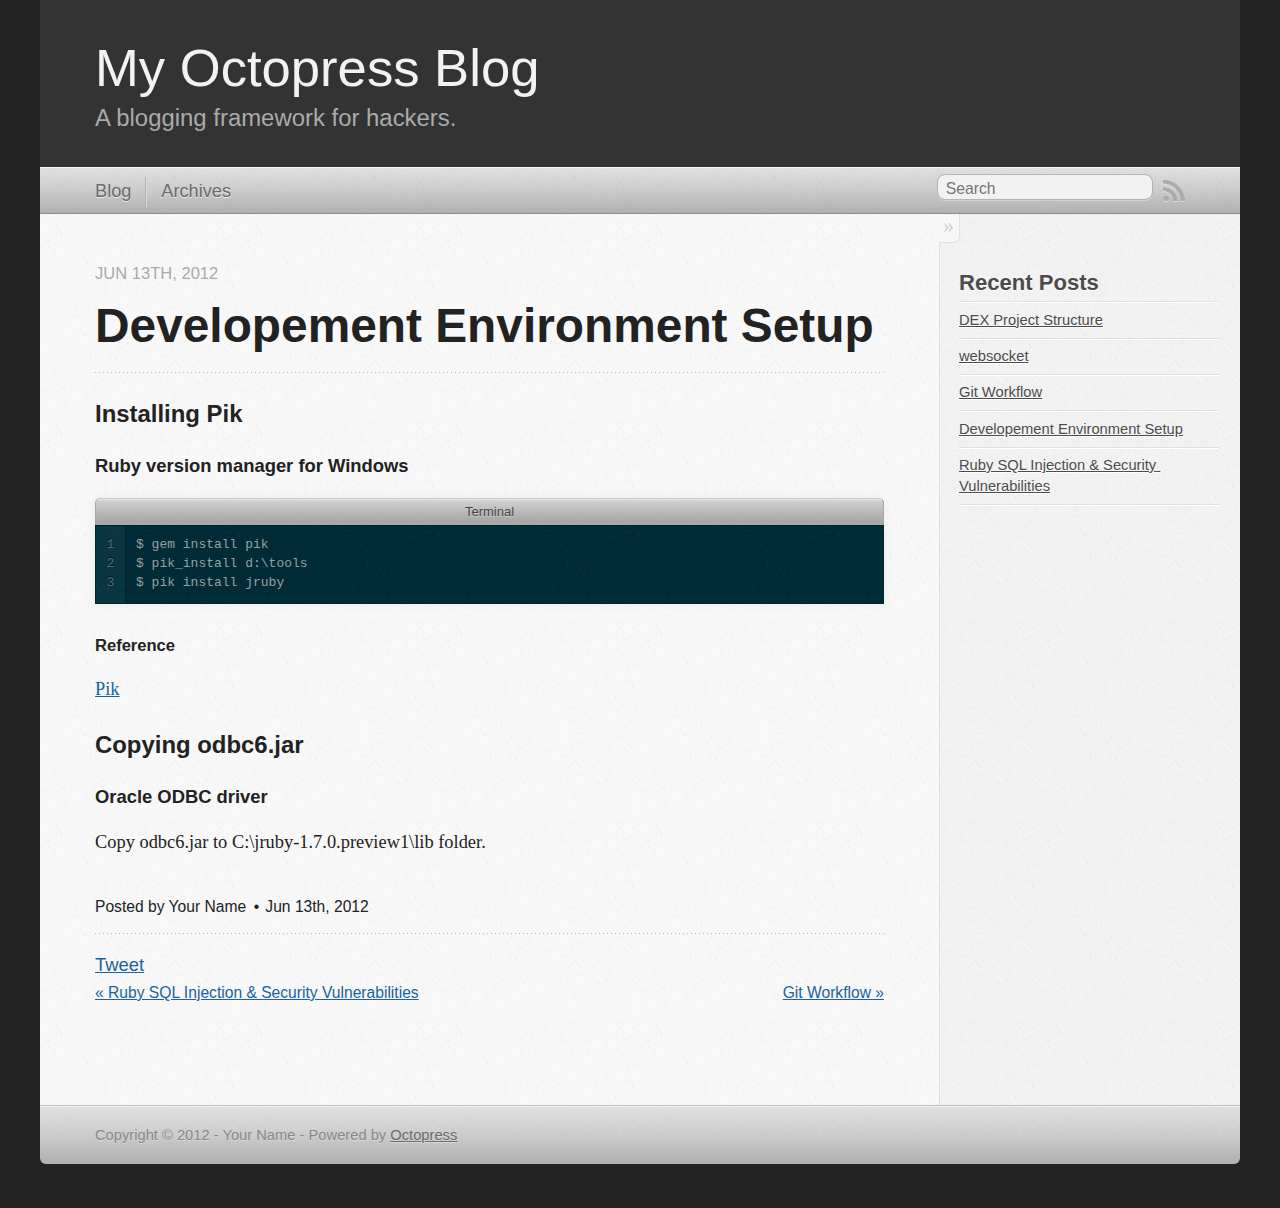
<file: blog/2012/06/13/developement-environment-setup/index.html>
<!DOCTYPE html>
<!--[if IEMobile 7 ]><html class="no-js iem7"><![endif]-->
<!--[if lt IE 9]><html class="no-js lte-ie8"><![endif]-->
<!--[if (gt IE 8)|(gt IEMobile 7)|!(IEMobile)|!(IE)]><!--><html class="no-js" lang="en"><!--<![endif]-->
<head>
  <meta charset="utf-8">
  <title>Developement Environment Setup - My Octopress Blog</title>
  <meta name="author" content="Your Name">

  
  <meta name="description" content="Installing Pik Ruby version manager for Windows Terminal 1
2
3
$ gem install pik
$ pik_install d:\tools
$ pik install jruby Reference Pik Copying &hellip;">
  

  <!-- http://t.co/dKP3o1e -->
  <meta name="HandheldFriendly" content="True">
  <meta name="MobileOptimized" content="320">
  <meta name="viewport" content="width=device-width, initial-scale=1">

  
  <link rel="canonical" href="http://lydiachung.github.com/blog/2012/06/13/developement-environment-setup/">
  <link href="/favicon.png" rel="icon">
  <link href="/stylesheets/screen.css" media="screen, projection" rel="stylesheet" type="text/css">
  <script src="/javascripts/modernizr-2.0.js"></script>
  <script src="/javascripts/ender.js"></script>
  <script src="/javascripts/octopress.js" type="text/javascript"></script>
  <link href="/atom.xml" rel="alternate" title="My Octopress Blog" type="application/atom+xml">
  <!--Fonts from Google"s Web font directory at http://google.com/webfonts -->
<link href="http://fonts.googleapis.com/css?family=PT+Serif:regular,italic,bold,bolditalic" rel="stylesheet" type="text/css">
<link href="http://fonts.googleapis.com/css?family=PT+Sans:regular,italic,bold,bolditalic" rel="stylesheet" type="text/css">

  

</head>

<body   >
  <header role="banner"><hgroup>
  <h1><a href="/">My Octopress Blog</a></h1>
  
    <h2>A blogging framework for hackers.</h2>
  
</hgroup>

</header>
  <nav role="navigation"><ul class="subscription" data-subscription="rss">
  <li><a href="/atom.xml" rel="subscribe-rss" title="subscribe via RSS">RSS</a></li>
  
</ul>
  
<form action="http://google.com/search" method="get">
  <fieldset role="search">
    <input type="hidden" name="q" value="site:lydiachung.github.com" />
    <input class="search" type="text" name="q" results="0" placeholder="Search"/>
  </fieldset>
</form>
  
<ul class="main-navigation">
  <li><a href="/">Blog</a></li>
  <li><a href="/blog/archives">Archives</a></li>
</ul>

</nav>
  <div id="main">
    <div id="content">
      <div>
<article class="hentry" role="article">
  
  <header>
    
      <h1 class="entry-title">Developement Environment Setup</h1>
    
    
      <p class="meta">
        








  


<time datetime="2012-06-13T13:38:00-04:00" pubdate data-updated="true">Jun 13<span>th</span>, 2012</time>
        
      </p>
    
  </header>


<div class="entry-content"><h3>Installing Pik</h3>


<h4>Ruby version manager for Windows</h4>




<figure class='code'><figcaption><span>Terminal </span></figcaption>
<div class="highlight"><table><tr><td class="gutter"><pre class="line-numbers"><span class='line-number'>1</span>
<span class='line-number'>2</span>
<span class='line-number'>3</span>
</pre></td><td class='code'><pre><code class=''><span class='line'>$ gem install pik
</span><span class='line'>$ pik_install d:\tools
</span><span class='line'>$ pik install jruby</span></code></pre></td></tr></table></div></figure>




<h5>Reference</h5>


<p><a href="https://github.com/vertiginous/pik">Pik</a></p>

<h3>Copying odbc6.jar</h3>


<h4>Oracle ODBC driver</h4>


<p>Copy odbc6.jar to C:\jruby-1.7.0.preview1\lib folder.</p>
</div>


  <footer>
    <p class="meta">
      
  

<span class="byline author vcard">Posted by <span class="fn">Your Name</span></span>

      








  


<time datetime="2012-06-13T13:38:00-04:00" pubdate data-updated="true">Jun 13<span>th</span>, 2012</time>
      


    </p>
    
      <div class="sharing">
  
  <a href="http://twitter.com/share" class="twitter-share-button" data-url="http://lydiachung.github.com/blog/2012/06/13/developement-environment-setup/" data-via="" data-counturl="http://lydiachung.github.com/blog/2012/06/13/developement-environment-setup/" >Tweet</a>
  
  
  
</div>

    
    <p class="meta">
      
        <a class="basic-alignment left" href="/blog/2012/06/12/ruby-sql-injection/" title="Previous Post: Ruby SQL Injection & Security Vulnerabilities">&laquo; Ruby SQL Injection & Security Vulnerabilities</a>
      
      
        <a class="basic-alignment right" href="/blog/2012/06/15/git-workflow/" title="Next Post: Git Workflow">Git Workflow &raquo;</a>
      
    </p>
  </footer>
</article>

</div>

<aside class="sidebar">
  
    <section>
  <h1>Recent Posts</h1>
  <ul id="recent_posts">
    
      <li class="post">
        <a href="/blog/2012/06/27/dex-project-structure/">DEX Project Structure</a>
      </li>
    
      <li class="post">
        <a href="/blog/2012/06/25/websocket/">websocket</a>
      </li>
    
      <li class="post">
        <a href="/blog/2012/06/15/git-workflow/">Git Workflow</a>
      </li>
    
      <li class="post">
        <a href="/blog/2012/06/13/developement-environment-setup/">Developement Environment Setup</a>
      </li>
    
      <li class="post">
        <a href="/blog/2012/06/12/ruby-sql-injection/">Ruby SQL Injection & Security Vulnerabilities</a>
      </li>
    
  </ul>
</section>






  
</aside>


    </div>
  </div>
  <footer role="contentinfo"><p>
  Copyright &copy; 2012 - Your Name -
  <span class="credit">Powered by <a href="http://octopress.org">Octopress</a></span>
</p>

</footer>
  







  <script type="text/javascript">
    (function(){
      var twitterWidgets = document.createElement('script');
      twitterWidgets.type = 'text/javascript';
      twitterWidgets.async = true;
      twitterWidgets.src = 'http://platform.twitter.com/widgets.js';
      document.getElementsByTagName('head')[0].appendChild(twitterWidgets);
    })();
  </script>





</body>
</html>
</file>
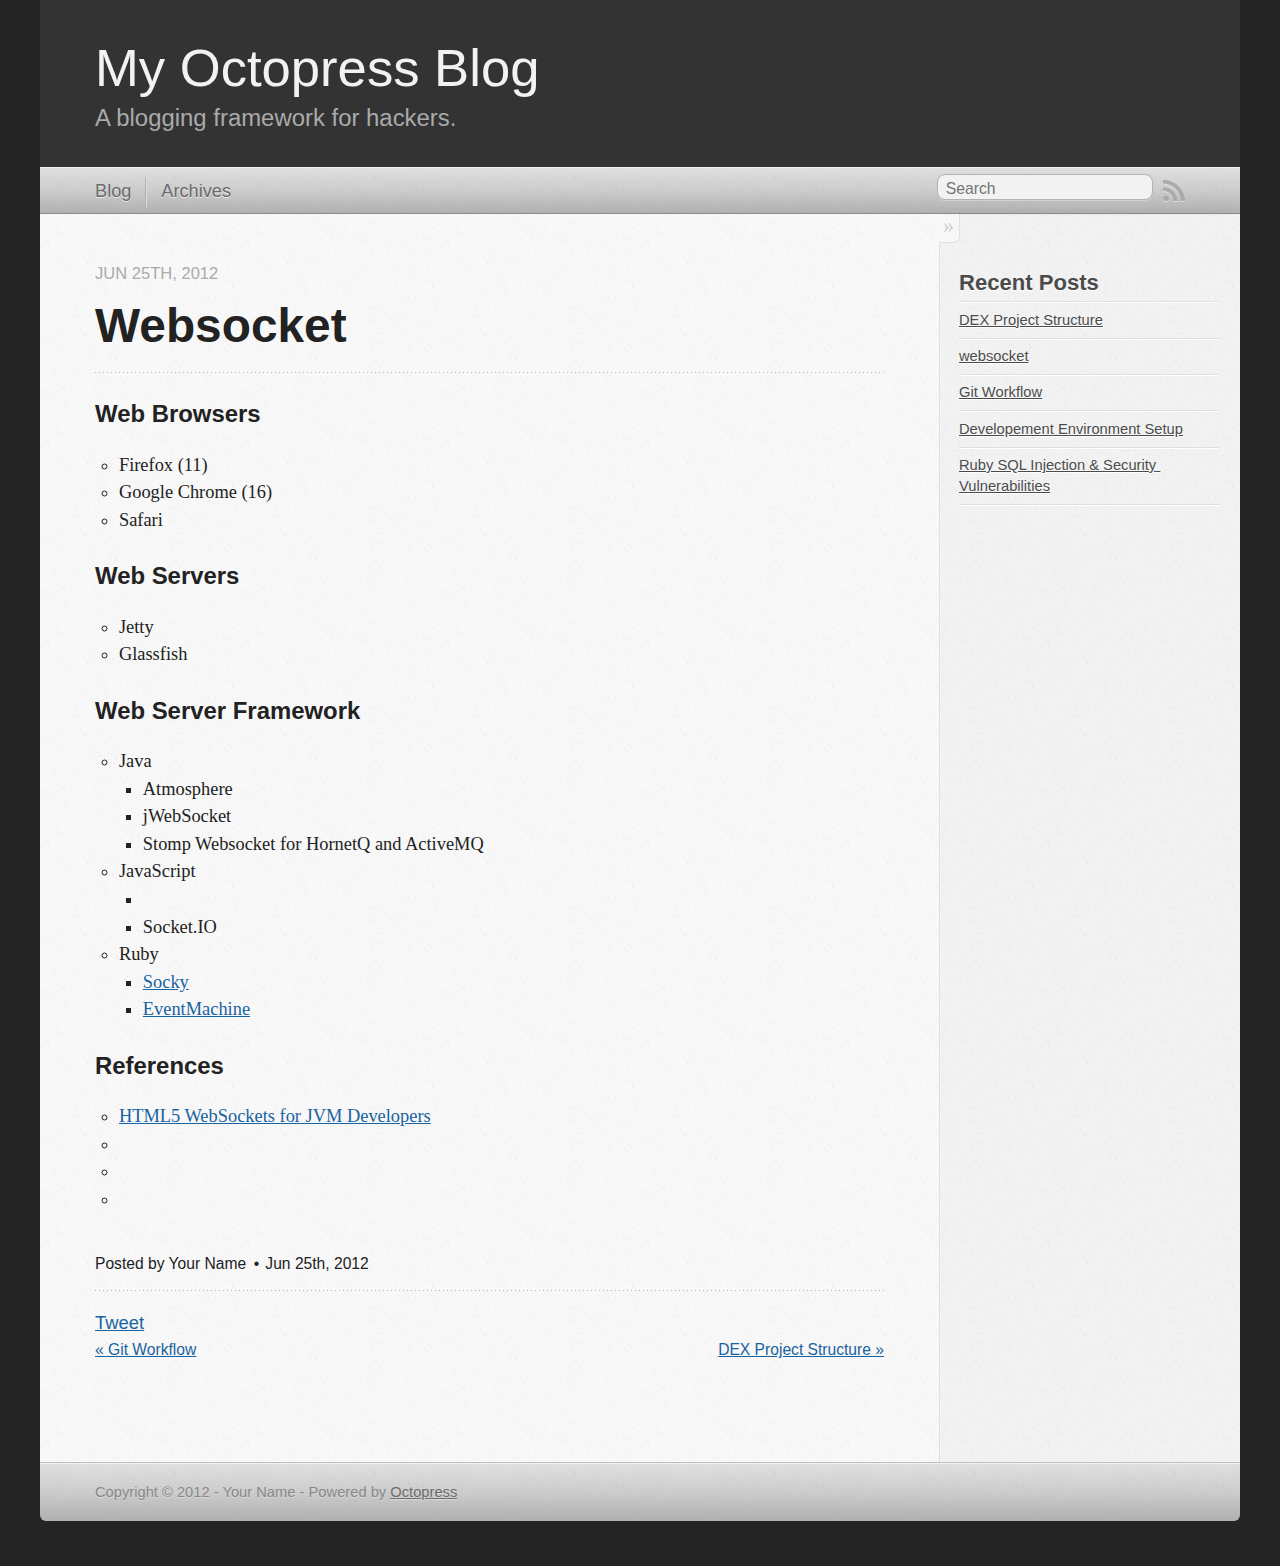
<file: blog/2012/06/25/websocket/index.html>
<!DOCTYPE html>
<!--[if IEMobile 7 ]><html class="no-js iem7"><![endif]-->
<!--[if lt IE 9]><html class="no-js lte-ie8"><![endif]-->
<!--[if (gt IE 8)|(gt IEMobile 7)|!(IEMobile)|!(IE)]><!--><html class="no-js" lang="en"><!--<![endif]-->
<head>
  <meta charset="utf-8">
  <title>websocket - My Octopress Blog</title>
  <meta name="author" content="Your Name">

  
  <meta name="description" content="Web Browsers Firefox (11) Google Chrome (16) Safari Web Servers Jetty Glassfish Web Server Framework Java Atmosphere jWebSocket Stomp Websocket for &hellip;">
  

  <!-- http://t.co/dKP3o1e -->
  <meta name="HandheldFriendly" content="True">
  <meta name="MobileOptimized" content="320">
  <meta name="viewport" content="width=device-width, initial-scale=1">

  
  <link rel="canonical" href="http://lydiachung.github.com/blog/2012/06/25/websocket/">
  <link href="/favicon.png" rel="icon">
  <link href="/stylesheets/screen.css" media="screen, projection" rel="stylesheet" type="text/css">
  <script src="/javascripts/modernizr-2.0.js"></script>
  <script src="/javascripts/ender.js"></script>
  <script src="/javascripts/octopress.js" type="text/javascript"></script>
  <link href="/atom.xml" rel="alternate" title="My Octopress Blog" type="application/atom+xml">
  <!--Fonts from Google"s Web font directory at http://google.com/webfonts -->
<link href="http://fonts.googleapis.com/css?family=PT+Serif:regular,italic,bold,bolditalic" rel="stylesheet" type="text/css">
<link href="http://fonts.googleapis.com/css?family=PT+Sans:regular,italic,bold,bolditalic" rel="stylesheet" type="text/css">

  

</head>

<body   >
  <header role="banner"><hgroup>
  <h1><a href="/">My Octopress Blog</a></h1>
  
    <h2>A blogging framework for hackers.</h2>
  
</hgroup>

</header>
  <nav role="navigation"><ul class="subscription" data-subscription="rss">
  <li><a href="/atom.xml" rel="subscribe-rss" title="subscribe via RSS">RSS</a></li>
  
</ul>
  
<form action="http://google.com/search" method="get">
  <fieldset role="search">
    <input type="hidden" name="q" value="site:lydiachung.github.com" />
    <input class="search" type="text" name="q" results="0" placeholder="Search"/>
  </fieldset>
</form>
  
<ul class="main-navigation">
  <li><a href="/">Blog</a></li>
  <li><a href="/blog/archives">Archives</a></li>
</ul>

</nav>
  <div id="main">
    <div id="content">
      <div>
<article class="hentry" role="article">
  
  <header>
    
      <h1 class="entry-title">Websocket</h1>
    
    
      <p class="meta">
        








  


<time datetime="2012-06-25T13:28:00-04:00" pubdate data-updated="true">Jun 25<span>th</span>, 2012</time>
        
      </p>
    
  </header>


<div class="entry-content"><h3>Web Browsers</h3>


<ul>
    <ul>
        <li>Firefox (11)</li>
        <li>Google Chrome (16)</li>
        <li>Safari</li>
    </ul>
</ul>




<h3>Web Servers</h3>


<ul>
    <ul>
        <li>Jetty</li>
        <li>Glassfish</li>
    </ul>
</ul>




<h3>Web Server Framework</h3>


<ul>
    <ul>
        <li>Java
            <ul>
                <li>Atmosphere</li>
                <li>jWebSocket</li>
                <li>Stomp Websocket for HornetQ and ActiveMQ</li>
            </ul>
        </li>
        <li>JavaScript
            <ul>
                <li></li>
                <li>Socket.IO</li>
            </ul>
        </li>
        <li>Ruby
            <ul>
                <li><a href="https://github.com/socky/socky-server-ruby">Socky</a></li>
                <li><a href="https://github.com/igrigorik/em-websocket">EventMachine</a></li>
            </ul>
        </li>
    </ul>
</ul>




<h3>References</h3>


<ul>
    <ul>
        <li><a href="http://hillert.blogspot.com/2011/07/html5-websockets-for-jvm-developers.html">HTML5 WebSockets for JVM Developers</a></li>
        <li></li>
        <li></li>
        <li></li>
    </ul>
</ul>

</div>


  <footer>
    <p class="meta">
      
  

<span class="byline author vcard">Posted by <span class="fn">Your Name</span></span>

      








  


<time datetime="2012-06-25T13:28:00-04:00" pubdate data-updated="true">Jun 25<span>th</span>, 2012</time>
      


    </p>
    
      <div class="sharing">
  
  <a href="http://twitter.com/share" class="twitter-share-button" data-url="http://lydiachung.github.com/blog/2012/06/25/websocket/" data-via="" data-counturl="http://lydiachung.github.com/blog/2012/06/25/websocket/" >Tweet</a>
  
  
  
</div>

    
    <p class="meta">
      
        <a class="basic-alignment left" href="/blog/2012/06/15/git-workflow/" title="Previous Post: Git Workflow">&laquo; Git Workflow</a>
      
      
        <a class="basic-alignment right" href="/blog/2012/06/27/dex-project-structure/" title="Next Post: DEX Project Structure">DEX Project Structure &raquo;</a>
      
    </p>
  </footer>
</article>

</div>

<aside class="sidebar">
  
    <section>
  <h1>Recent Posts</h1>
  <ul id="recent_posts">
    
      <li class="post">
        <a href="/blog/2012/06/27/dex-project-structure/">DEX Project Structure</a>
      </li>
    
      <li class="post">
        <a href="/blog/2012/06/25/websocket/">websocket</a>
      </li>
    
      <li class="post">
        <a href="/blog/2012/06/15/git-workflow/">Git Workflow</a>
      </li>
    
      <li class="post">
        <a href="/blog/2012/06/13/developement-environment-setup/">Developement Environment Setup</a>
      </li>
    
      <li class="post">
        <a href="/blog/2012/06/12/ruby-sql-injection/">Ruby SQL Injection & Security Vulnerabilities</a>
      </li>
    
  </ul>
</section>






  
</aside>


    </div>
  </div>
  <footer role="contentinfo"><p>
  Copyright &copy; 2012 - Your Name -
  <span class="credit">Powered by <a href="http://octopress.org">Octopress</a></span>
</p>

</footer>
  







  <script type="text/javascript">
    (function(){
      var twitterWidgets = document.createElement('script');
      twitterWidgets.type = 'text/javascript';
      twitterWidgets.async = true;
      twitterWidgets.src = 'http://platform.twitter.com/widgets.js';
      document.getElementsByTagName('head')[0].appendChild(twitterWidgets);
    })();
  </script>





</body>
</html>
</file>
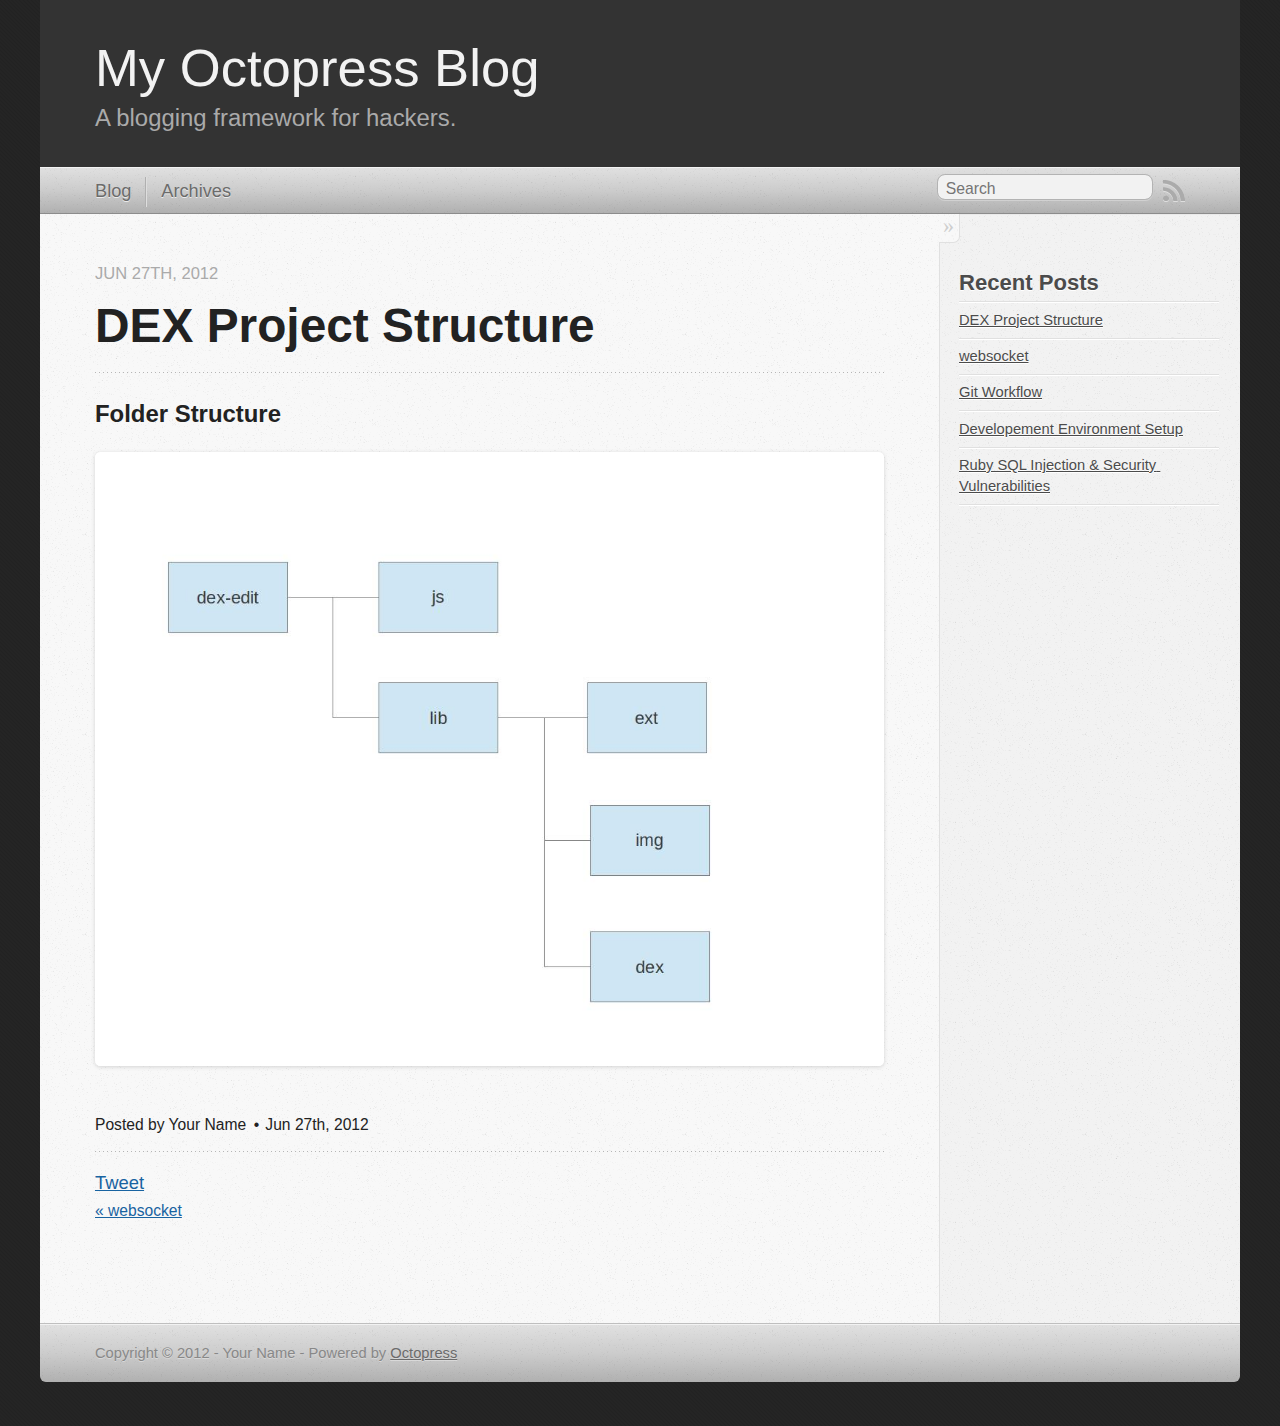
<file: blog/2012/06/27/dex-project-structure/index.html>
<!DOCTYPE html>
<!--[if IEMobile 7 ]><html class="no-js iem7"><![endif]-->
<!--[if lt IE 9]><html class="no-js lte-ie8"><![endif]-->
<!--[if (gt IE 8)|(gt IEMobile 7)|!(IEMobile)|!(IE)]><!--><html class="no-js" lang="en"><!--<![endif]-->
<head>
  <meta charset="utf-8">
  <title>DEX Project Structure - My Octopress Blog</title>
  <meta name="author" content="Your Name">

  
  <meta name="description" content="Folder Structure ">
  

  <!-- http://t.co/dKP3o1e -->
  <meta name="HandheldFriendly" content="True">
  <meta name="MobileOptimized" content="320">
  <meta name="viewport" content="width=device-width, initial-scale=1">

  
  <link rel="canonical" href="http://lydiachung.github.com/blog/2012/06/27/dex-project-structure/">
  <link href="/favicon.png" rel="icon">
  <link href="/stylesheets/screen.css" media="screen, projection" rel="stylesheet" type="text/css">
  <script src="/javascripts/modernizr-2.0.js"></script>
  <script src="/javascripts/ender.js"></script>
  <script src="/javascripts/octopress.js" type="text/javascript"></script>
  <link href="/atom.xml" rel="alternate" title="My Octopress Blog" type="application/atom+xml">
  <!--Fonts from Google"s Web font directory at http://google.com/webfonts -->
<link href="http://fonts.googleapis.com/css?family=PT+Serif:regular,italic,bold,bolditalic" rel="stylesheet" type="text/css">
<link href="http://fonts.googleapis.com/css?family=PT+Sans:regular,italic,bold,bolditalic" rel="stylesheet" type="text/css">

  

</head>

<body   >
  <header role="banner"><hgroup>
  <h1><a href="/">My Octopress Blog</a></h1>
  
    <h2>A blogging framework for hackers.</h2>
  
</hgroup>

</header>
  <nav role="navigation"><ul class="subscription" data-subscription="rss">
  <li><a href="/atom.xml" rel="subscribe-rss" title="subscribe via RSS">RSS</a></li>
  
</ul>
  
<form action="http://google.com/search" method="get">
  <fieldset role="search">
    <input type="hidden" name="q" value="site:lydiachung.github.com" />
    <input class="search" type="text" name="q" results="0" placeholder="Search"/>
  </fieldset>
</form>
  
<ul class="main-navigation">
  <li><a href="/">Blog</a></li>
  <li><a href="/blog/archives">Archives</a></li>
</ul>

</nav>
  <div id="main">
    <div id="content">
      <div>
<article class="hentry" role="article">
  
  <header>
    
      <h1 class="entry-title">DEX Project Structure</h1>
    
    
      <p class="meta">
        








  


<time datetime="2012-06-27T10:16:00-04:00" pubdate data-updated="true">Jun 27<span>th</span>, 2012</time>
        
      </p>
    
  </header>


<div class="entry-content"><h3>Folder Structure</h3>


<p><img src="/docs/2012-06-27-dex-project-structure.jpg"></p>
</div>


  <footer>
    <p class="meta">
      
  

<span class="byline author vcard">Posted by <span class="fn">Your Name</span></span>

      








  


<time datetime="2012-06-27T10:16:00-04:00" pubdate data-updated="true">Jun 27<span>th</span>, 2012</time>
      


    </p>
    
      <div class="sharing">
  
  <a href="http://twitter.com/share" class="twitter-share-button" data-url="http://lydiachung.github.com/blog/2012/06/27/dex-project-structure/" data-via="" data-counturl="http://lydiachung.github.com/blog/2012/06/27/dex-project-structure/" >Tweet</a>
  
  
  
</div>

    
    <p class="meta">
      
        <a class="basic-alignment left" href="/blog/2012/06/25/websocket/" title="Previous Post: websocket">&laquo; websocket</a>
      
      
    </p>
  </footer>
</article>

</div>

<aside class="sidebar">
  
    <section>
  <h1>Recent Posts</h1>
  <ul id="recent_posts">
    
      <li class="post">
        <a href="/blog/2012/06/27/dex-project-structure/">DEX Project Structure</a>
      </li>
    
      <li class="post">
        <a href="/blog/2012/06/25/websocket/">websocket</a>
      </li>
    
      <li class="post">
        <a href="/blog/2012/06/15/git-workflow/">Git Workflow</a>
      </li>
    
      <li class="post">
        <a href="/blog/2012/06/13/developement-environment-setup/">Developement Environment Setup</a>
      </li>
    
      <li class="post">
        <a href="/blog/2012/06/12/ruby-sql-injection/">Ruby SQL Injection & Security Vulnerabilities</a>
      </li>
    
  </ul>
</section>






  
</aside>


    </div>
  </div>
  <footer role="contentinfo"><p>
  Copyright &copy; 2012 - Your Name -
  <span class="credit">Powered by <a href="http://octopress.org">Octopress</a></span>
</p>

</footer>
  







  <script type="text/javascript">
    (function(){
      var twitterWidgets = document.createElement('script');
      twitterWidgets.type = 'text/javascript';
      twitterWidgets.async = true;
      twitterWidgets.src = 'http://platform.twitter.com/widgets.js';
      document.getElementsByTagName('head')[0].appendChild(twitterWidgets);
    })();
  </script>





</body>
</html>
</file>
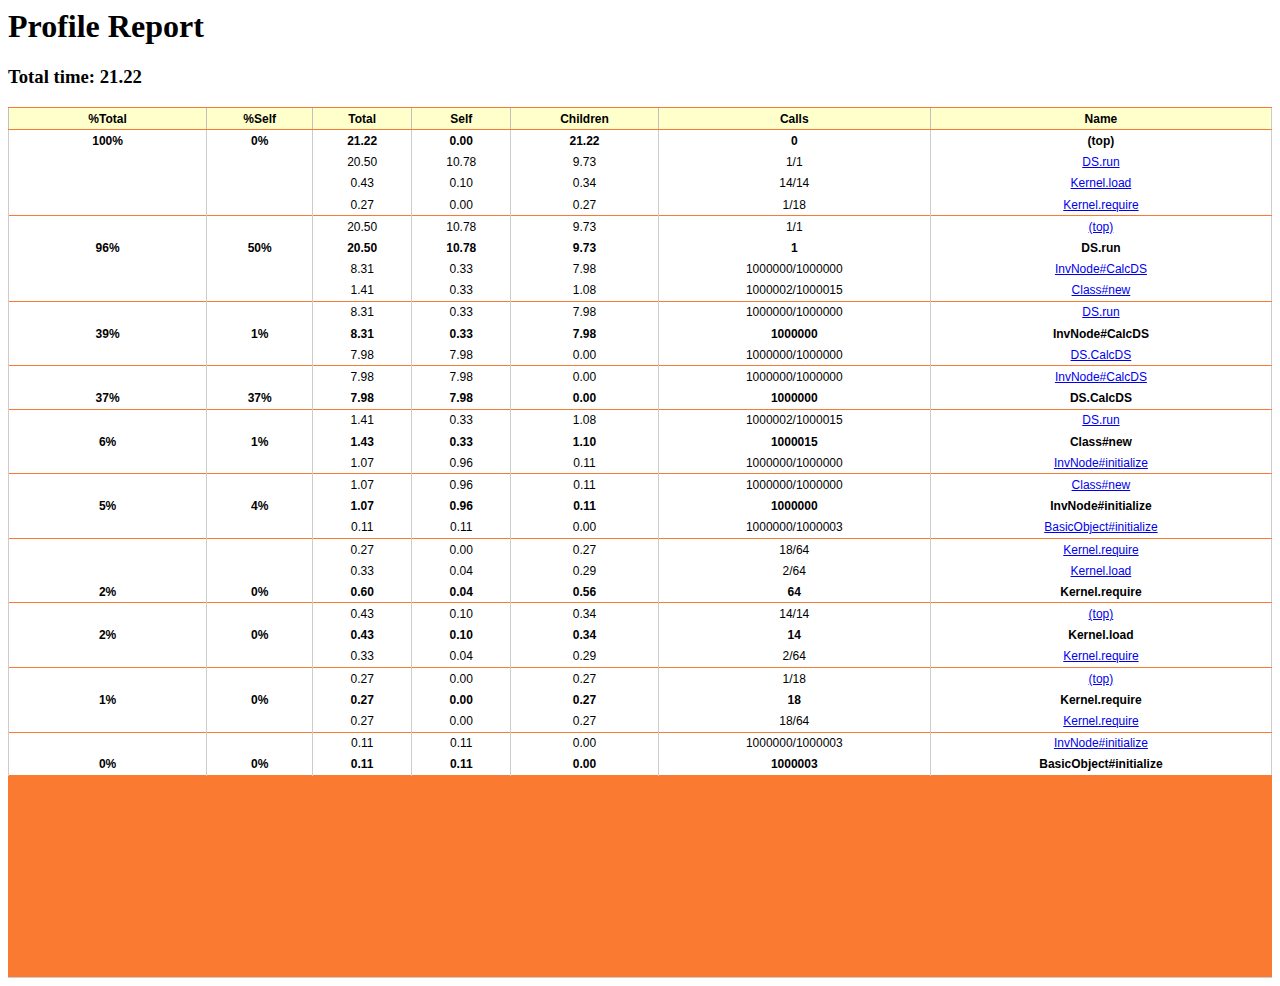
<file: docs/2012-06-11-ruby-java-vfp-performance-result.html>
<html>
<head>
  <style media="all" type="text/css">
    table {
      border-collapse: collapse;
      border: 1px solid #CCC;
      font-family: Verdana, Arial, Helvetica, sans-serif;
      font-size: 9pt;
      line-height: normal;
      width: 100%;
    }

    th {
      text-align: center;
      border-top: 1px solid #FB7A31;
      border-bottom: 1px solid #FB7A31;
      background: #FFC;
      padding: 0.3em;
      border-left: 1px solid silver;
    }

    tr.break td {
      border: 0;
      border-top: 1px solid #FB7A31;
      padding: 0;
      margin: 0;
    }

    tr.method td {
      font-weight: bold;
    }

    td {
      padding: 0.3em;
    }

    td:first-child {
      width: 190px;
      }

    td {
      border-left: 1px solid #CCC;
      text-align: center;
    }

    .method_name {
      text-align: left;
    }
  </style>
  </head>

<body>
<h1>Profile Report</h1>
<h3>Total time: 21.22</h3>
<table>
  <tr>
    <th> %Total</th>
    <th> %Self</th>
    <th> Total</th>
    <th> Self</th>
    <th> Children</th>
    <th> Calls</th>
    <th>Name</th>
  </tr>
<tr class='break'><td colspan='7'></td></tr>
<tr class='method'>
  <td>100%</td>
  <td>0%</td>
  <td>21.22</td>
  <td>0.00</td>
  <td>21.22</td>
  <td>0</td>
  <td><a name='(top)'>(top)</a></td>
</tr>
<!-- 20504990118 --><tr>
  <td></td>
  <td></td>
  <td>20.50</td>
  <td>10.78</td>
  <td>9.73</td>
  <td>1/1</td>
  <td><a href='#DS_run'>DS.run</a></td>
</tr>
<!-- 433785752 --><tr>
  <td></td>
  <td></td>
  <td>0.43</td>
  <td>0.10</td>
  <td>0.34</td>
  <td>14/14</td>
  <td><a href='#Kernel_load'>Kernel.load</a></td>
</tr>
<!-- 273069530 --><tr>
  <td></td>
  <td></td>
  <td>0.27</td>
  <td>0.00</td>
  <td>0.27</td>
  <td>1/18</td>
  <td><a href='#Kernel_require'>Kernel.require</a></td>
</tr>
<!-- 5697273 --><!-- 1298056 --><!-- 934276 --><!-- 550864 --><!-- 517374 --><!-- 133578 --><!-- 26947 --><!-- 26177 --><!-- 22327 --><!-- 8854 --><tr class='break'><td colspan='7'></td></tr>
<tr>
  <td></td>
  <td></td>
  <td>20.50</td>
  <td>10.78</td>
  <td>9.73</td>
  <td>1/1</td>
  <td><a href='#(top)'>(top)</a></td>
</tr>
<tr class='method'>
  <td>96%</td>
  <td>50%</td>
  <td>20.50</td>
  <td>10.78</td>
  <td>9.73</td>
  <td>1</td>
  <td><a name='DS_run'>DS.run</a></td>
</tr>
<!-- 8309255367 --><tr>
  <td></td>
  <td></td>
  <td>8.31</td>
  <td>0.33</td>
  <td>7.98</td>
  <td>1000000/1000000</td>
  <td><a href='#InvNode_CalcDS'>InvNode#CalcDS</a></td>
</tr>
<!-- 1414743692 --><tr>
  <td></td>
  <td></td>
  <td>1.41</td>
  <td>0.33</td>
  <td>1.08</td>
  <td>1000002/1000015</td>
  <td><a href='#Class_new'>Class#new</a></td>
</tr>
<!-- 3042652 --><!-- 413438 --><!-- 25408 --><!-- 15784 --><!-- 14629 --><tr class='break'><td colspan='7'></td></tr>
<tr>
  <td></td>
  <td></td>
  <td>8.31</td>
  <td>0.33</td>
  <td>7.98</td>
  <td>1000000/1000000</td>
  <td><a href='#DS_run'>DS.run</a></td>
</tr>
<tr class='method'>
  <td>39%</td>
  <td>1%</td>
  <td>8.31</td>
  <td>0.33</td>
  <td>7.98</td>
  <td>1000000</td>
  <td><a name='InvNode_CalcDS'>InvNode#CalcDS</a></td>
</tr>
<!-- 7982589667 --><tr>
  <td></td>
  <td></td>
  <td>7.98</td>
  <td>7.98</td>
  <td>0.00</td>
  <td>1000000/1000000</td>
  <td><a href='#DS_CalcDS'>DS.CalcDS</a></td>
</tr>
<tr class='break'><td colspan='7'></td></tr>
<tr>
  <td></td>
  <td></td>
  <td>7.98</td>
  <td>7.98</td>
  <td>0.00</td>
  <td>1000000/1000000</td>
  <td><a href='#InvNode_CalcDS'>InvNode#CalcDS</a></td>
</tr>
<tr class='method'>
  <td>37%</td>
  <td>37%</td>
  <td>7.98</td>
  <td>7.98</td>
  <td>0.00</td>
  <td>1000000</td>
  <td><a name='DS_CalcDS'>DS.CalcDS</a></td>
</tr>
<tr class='break'><td colspan='7'></td></tr>
<tr>
  <td></td>
  <td></td>
  <td>1.41</td>
  <td>0.33</td>
  <td>1.08</td>
  <td>1000002/1000015</td>
  <td><a href='#DS_run'>DS.run</a></td>
</tr>
<tr class='method'>
  <td>6%</td>
  <td>1%</td>
  <td>1.43</td>
  <td>0.33</td>
  <td>1.10</td>
  <td>1000015</td>
  <td><a name='Class_new'>Class#new</a></td>
</tr>
<!-- 1070585133 --><tr>
  <td></td>
  <td></td>
  <td>1.07</td>
  <td>0.96</td>
  <td>0.11</td>
  <td>1000000/1000000</td>
  <td><a href='#InvNode_initialize'>InvNode#initialize</a></td>
</tr>
<!-- 13263482 --><!-- 12635243 --><!-- 1999434 --><!-- 759509 --><!-- 126649 --><!-- 45809 --><!-- 22713 --><!-- 19248 --><tr class='break'><td colspan='7'></td></tr>
<tr>
  <td></td>
  <td></td>
  <td>1.07</td>
  <td>0.96</td>
  <td>0.11</td>
  <td>1000000/1000000</td>
  <td><a href='#Class_new'>Class#new</a></td>
</tr>
<tr class='method'>
  <td>5%</td>
  <td>4%</td>
  <td>1.07</td>
  <td>0.96</td>
  <td>0.11</td>
  <td>1000000</td>
  <td><a name='InvNode_initialize'>InvNode#initialize</a></td>
</tr>
<!-- 111130060 --><tr>
  <td></td>
  <td></td>
  <td>0.11</td>
  <td>0.11</td>
  <td>0.00</td>
  <td>1000000/1000003</td>
  <td><a href='#BasicObject_initialize'>BasicObject#initialize</a></td>
</tr>
<tr class='break'><td colspan='7'></td></tr>
<tr>
  <td></td>
  <td></td>
  <td>0.27</td>
  <td>0.00</td>
  <td>0.27</td>
  <td>18/64</td>
  <td><a href='#Kernel_require'>Kernel.require</a></td>
</tr>
<tr>
  <td></td>
  <td></td>
  <td>0.33</td>
  <td>0.04</td>
  <td>0.29</td>
  <td>2/64</td>
  <td><a href='#Kernel_load'>Kernel.load</a></td>
</tr>
<tr class='method'>
  <td>2%</td>
  <td>0%</td>
  <td>0.60</td>
  <td>0.04</td>
  <td>0.56</td>
  <td>64</td>
  <td><a name='Kernel_require'>Kernel.require</a></td>
</tr>
<!-- 43594918 --><!-- 24672272 --><!-- 18792918 --><!-- 12805391 --><!-- 11081966 --><!-- 8609427 --><!-- 5148338 --><!-- 5037082 --><!-- 4676769 --><!-- 4529717 --><!-- 4463124 --><!-- 4162089 --><!-- 3788302 --><!-- 3752886 --><!-- 3178540 --><!-- 2802827 --><!-- 2503331 --><!-- 2315095 --><!-- 2183824 --><!-- 2169199 --><!-- 2143406 --><!-- 2086049 --><!-- 2005213 --><!-- 1917825 --><!-- 1907432 --><!-- 1731894 --><!-- 1723426 --><!-- 1666068 --><!-- 1589077 --><!-- 1537879 --><!-- 1462043 --><!-- 1119052 --><!-- 1089411 --><!-- 1075938 --><!-- 991634 --><!-- 921187 --><!-- 906944 --><!-- 878843 --><!-- 758738 --><!-- 702535 --><!-- 689447 --><!-- 627470 --><!-- 595519 --><!-- 502743 --><!-- 482344 --><!-- 463097 --><!-- 456937 --><!-- 450007 --><!-- 417289 --><!-- 413437 --><!-- 383026 --><!-- 354155 --><!-- 342603 --><!-- 298722 --><!-- 291792 --><!-- 281784 --><!-- 182851 --><!-- 170533 --><!-- 149746 --><!-- 145512 --><!-- 139352 --><!-- 123569 --><!-- 113560 --><!-- 99317 --><!-- 86614 --><!-- 80070 --><!-- 76605 --><!-- 75066 --><!-- 71984 --><!-- 62362 --><!-- 58897 --><!-- 56200 --><!-- 43500 --><!-- 43499 --><!-- 40805 --><!-- 39265 --><!-- 35031 --><!-- 30411 --><!-- 30027 --><!-- 29642 --><!-- 28486 --><!-- 19633 --><!-- 16553 --><!-- 15398 --><!-- 12703 --><!-- 8084 --><!-- 7700 --><!-- 6929 --><!-- 5390 --><!-- 3465 --><!-- 1540 --><!-- 1539 --><!-- 0 --><!-- 0 --><tr class='break'><td colspan='7'></td></tr>
<tr>
  <td></td>
  <td></td>
  <td>0.43</td>
  <td>0.10</td>
  <td>0.34</td>
  <td>14/14</td>
  <td><a href='#(top)'>(top)</a></td>
</tr>
<tr class='method'>
  <td>2%</td>
  <td>0%</td>
  <td>0.43</td>
  <td>0.10</td>
  <td>0.34</td>
  <td>14</td>
  <td><a name='Kernel_load'>Kernel.load</a></td>
</tr>
<!-- 328654127 --><tr>
  <td></td>
  <td></td>
  <td>0.33</td>
  <td>0.04</td>
  <td>0.29</td>
  <td>2/64</td>
  <td><a href='#Kernel_require'>Kernel.require</a></td>
</tr>
<!-- 1881256 --><!-- 1656443 --><!-- 1355026 --><!-- 843044 --><!-- 449623 --><!-- 163608 --><!-- 151670 --><!-- 100472 --><!-- 78915 --><!-- 78915 --><!-- 78530 --><!-- 59668 --><!-- 38111 --><tr class='break'><td colspan='7'></td></tr>
<tr>
  <td></td>
  <td></td>
  <td>0.27</td>
  <td>0.00</td>
  <td>0.27</td>
  <td>1/18</td>
  <td><a href='#(top)'>(top)</a></td>
</tr>
<tr class='method'>
  <td>1%</td>
  <td>0%</td>
  <td>0.27</td>
  <td>0.00</td>
  <td>0.27</td>
  <td>18</td>
  <td><a name='Kernel_require'>Kernel.require</a></td>
</tr>
<!-- 272851262 --><tr>
  <td></td>
  <td></td>
  <td>0.27</td>
  <td>0.00</td>
  <td>0.27</td>
  <td>18/64</td>
  <td><a href='#Kernel_require'>Kernel.require</a></td>
</tr>
<!-- 700228 --><!-- 60435 --><tr class='break'><td colspan='7'></td></tr>
<tr>
  <td></td>
  <td></td>
  <td>0.11</td>
  <td>0.11</td>
  <td>0.00</td>
  <td>1000000/1000003</td>
  <td><a href='#InvNode_initialize'>InvNode#initialize</a></td>
</tr>
<tr class='method'>
  <td>0%</td>
  <td>0%</td>
  <td>0.11</td>
  <td>0.11</td>
  <td>0.00</td>
  <td>1000003</td>
  <td><a name='BasicObject_initialize'>BasicObject#initialize</a></td>
</tr>
<tr class='break'><td colspan='7'></td></tr>
<!-- 5683800 --><!-- 129343 --><!-- 34645 --><tr class='break'><td colspan='7'></td></tr>
<!-- 43314287 --><!-- 16169 --><tr class='break'><td colspan='7'></td></tr>
<!-- 6999177 --><!-- 6891397 --><!-- 3348302 --><!-- 1006268 --><!-- 919265 --><!-- 805317 --><!-- 656726 --><!-- 525054 --><!-- 478879 --><!-- 334519 --><!-- 292563 --><!-- 115485 --><!-- 108941 --><!-- 45810 --><!-- 31565 --><!-- 26562 --><!-- 18479 --><tr class='break'><td colspan='7'></td></tr>
<!-- 18092 --><!-- 6929 --><tr class='break'><td colspan='7'></td></tr>
<tr class='break'><td colspan='7'></td></tr>
<!-- 10198504 --><!-- 1142149 --><!-- 523533 --><!-- 461941 --><tr class='break'><td colspan='7'></td></tr>
<!-- 8179827 --><!-- 83145 --><!-- 53122 --><tr class='break'><td colspan='7'></td></tr>
<!-- 11040777 --><!-- 2309 --><tr class='break'><td colspan='7'></td></tr>
<!-- 684443 --><!-- 275626 --><!-- 268307 --><!-- 261388 --><!-- 107404 --><!-- 99697 --><!-- 78530 --><!-- 74680 --><!-- 15013 --><!-- 0 --><tr class='break'><td colspan='7'></td></tr>
<tr class='break'><td colspan='7'></td></tr>
<!-- 8350354 --><!-- 14629 --><tr class='break'><td colspan='7'></td></tr>
<tr class='break'><td colspan='7'></td></tr>
<tr class='break'><td colspan='7'></td></tr>
<!-- 1179104 --><!-- 612843 --><!-- 480030 --><!-- 254067 --><!-- 57354 --><tr class='break'><td colspan='7'></td></tr>
<!-- 5607194 --><tr class='break'><td colspan='7'></td></tr>
<!-- 4945848 --><!-- 6159 --><tr class='break'><td colspan='7'></td></tr>
<!-- 235974 --><tr class='break'><td colspan='7'></td></tr>
<!-- 2889825 --><!-- 324128 --><tr class='break'><td colspan='7'></td></tr>
<!-- 2988759 --><tr class='break'><td colspan='7'></td></tr>
<!-- 4087793 --><!-- 3465 --><tr class='break'><td colspan='7'></td></tr>
<!-- 3693219 --><!-- 6544 --><tr class='break'><td colspan='7'></td></tr>
<!-- 3719010 --><!-- 2310 --><tr class='break'><td colspan='7'></td></tr>
<!-- 514300 --><tr class='break'><td colspan='7'></td></tr>
<!-- 1549427 --><!-- 828799 --><!-- 635938 --><!-- 33874 --><tr class='break'><td colspan='7'></td></tr>
<!-- 3073063 --><!-- 8469 --><tr class='break'><td colspan='7'></td></tr>
<!-- 1390828 --><!-- 709464 --><!-- 445773 --><!-- 89694 --><!-- 83916 --><!-- 61207 --><!-- 21171 --><tr class='break'><td colspan='7'></td></tr>
<tr class='break'><td colspan='7'></td></tr>
<!-- 2768567 --><!-- 2694 --><tr class='break'><td colspan='7'></td></tr>
<!-- 871526 --><!-- 114324 --><tr class='break'><td colspan='7'></td></tr>
<!-- 95854 --><!-- 18864 --><tr class='break'><td colspan='7'></td></tr>
<!-- 2268131 --><!-- 2310 --><tr class='break'><td colspan='7'></td></tr>
<!-- 857671 --><tr class='break'><td colspan='7'></td></tr>
<!-- 2022917 --><tr class='break'><td colspan='7'></td></tr>
<!-- 2015602 --><!-- 5005 --><tr class='break'><td colspan='7'></td></tr>
<!-- 1258020 --><tr class='break'><td colspan='7'></td></tr>
<!-- 1406226 --><!-- 173613 --><!-- 58897 --><!-- 48504 --><!-- 18092 --><!-- 15398 --><tr class='break'><td colspan='7'></td></tr>
<!-- 17323 --><tr class='break'><td colspan='7'></td></tr>
<!-- 446543 --><!-- 92772 --><tr class='break'><td colspan='7'></td></tr>
<tr class='break'><td colspan='7'></td></tr>
<tr class='break'><td colspan='7'></td></tr>
<tr class='break'><td colspan='7'></td></tr>
<!-- 1614484 --><!-- 3849 --><tr class='break'><td colspan='7'></td></tr>
<!-- 385337 --><!-- 33490 --><tr class='break'><td colspan='7'></td></tr>
<!-- 881923 --><tr class='break'><td colspan='7'></td></tr>
<!-- 237130 --><!-- 99317 --><tr class='break'><td colspan='7'></td></tr>
<!-- 1018965 --><tr class='break'><td colspan='7'></td></tr>
<!-- 1298824 --><!-- 19633 --><tr class='break'><td colspan='7'></td></tr>
<!-- 97392 --><!-- 38495 --><!-- 12318 --><tr class='break'><td colspan='7'></td></tr>
<!-- 242904 --><!-- 23097 --><!-- 8084 --><!-- 0 --><tr class='break'><td colspan='7'></td></tr>
<!-- 93158 --><tr class='break'><td colspan='7'></td></tr>
<tr class='break'><td colspan='7'></td></tr>
<!-- 970461 --><tr class='break'><td colspan='7'></td></tr>
<!-- 993943 --><!-- 10779 --><!-- 3465 --><tr class='break'><td colspan='7'></td></tr>
<!-- 85459 --><!-- 24637 --><tr class='break'><td colspan='7'></td></tr>
<!-- 330675 --><!-- 203255 --><!-- 25021 --><tr class='break'><td colspan='7'></td></tr>
<!-- 811094 --><!-- 40804 --><tr class='break'><td colspan='7'></td></tr>
<!-- 506981 --><tr class='break'><td colspan='7'></td></tr>
<tr class='break'><td colspan='7'></td></tr>
<!-- 800313 --><tr class='break'><td colspan='7'></td></tr>
<!-- 0 --><tr class='break'><td colspan='7'></td></tr>
<!-- 881538 --><!-- 3079 --><tr class='break'><td colspan='7'></td></tr>
<!-- 686754 --><!-- 74296 --><tr class='break'><td colspan='7'></td></tr>
<!-- 845737 --><!-- 4234 --><tr class='break'><td colspan='7'></td></tr>
<!-- 30025 --><!-- 16168 --><tr class='break'><td colspan='7'></td></tr>
<!-- 835343 --><!-- 2310 --><tr class='break'><td colspan='7'></td></tr>
<!-- 214803 --><tr class='break'><td colspan='7'></td></tr>
<tr class='break'><td colspan='7'></td></tr>
<!-- 557409 --><!-- 102012 --><!-- 9239 --><!-- 4234 --><!-- 0 --><tr class='break'><td colspan='7'></td></tr>
<!-- 560104 --><!-- 30411 --><!-- 7698 --><!-- 7313 --><tr class='break'><td colspan='7'></td></tr>
<!-- 711389 --><!-- 2695 --><tr class='break'><td colspan='7'></td></tr>
<tr class='break'><td colspan='7'></td></tr>
<tr class='break'><td colspan='7'></td></tr>
<tr class='break'><td colspan='7'></td></tr>
<!-- 664810 --><tr class='break'><td colspan='7'></td></tr>
<!-- 27331 --><tr class='break'><td colspan='7'></td></tr>
<!-- 654032 --><!-- 2309 --><tr class='break'><td colspan='7'></td></tr>
<tr class='break'><td colspan='7'></td></tr>
<!-- 448467 --><!-- 84688 --><!-- 13473 --><tr class='break'><td colspan='7'></td></tr>
<!-- 306805 --><!-- 169378 --><!-- 27331 --><tr class='break'><td colspan='7'></td></tr>
<tr class='break'><td colspan='7'></td></tr>
<!-- 552790 --><!-- 4620 --><tr class='break'><td colspan='7'></td></tr>
<!-- 386104 --><!-- 6930 --><!-- 6929 --><tr class='break'><td colspan='7'></td></tr>
<tr class='break'><td colspan='7'></td></tr>
<!-- 223273 --><!-- 55433 --><!-- 20402 --><tr class='break'><td colspan='7'></td></tr>
<!-- 463480 --><!-- 7699 --><tr class='break'><td colspan='7'></td></tr>
<tr class='break'><td colspan='7'></td></tr>
<!-- 51199 --><!-- 4234 --><tr class='break'><td colspan='7'></td></tr>
<!-- 40804 --><tr class='break'><td colspan='7'></td></tr>
<!-- 69291 --><!-- 26562 --><!-- 18863 --><tr class='break'><td colspan='7'></td></tr>
<!-- 404968 --><tr class='break'><td colspan='7'></td></tr>
<!-- 52737 --><tr class='break'><td colspan='7'></td></tr>
<tr class='break'><td colspan='7'></td></tr>
<!-- 56588 --><!-- 12703 --><tr class='break'><td colspan='7'></td></tr>
<!-- 6929 --><tr class='break'><td colspan='7'></td></tr>
<tr class='break'><td colspan='7'></td></tr>
<!-- 53893 --><tr class='break'><td colspan='7'></td></tr>
<!-- 11163 --><!-- 5774 --><tr class='break'><td colspan='7'></td></tr>
<tr class='break'><td colspan='7'></td></tr>
<!-- 330673 --><!-- 28871 --><tr class='break'><td colspan='7'></td></tr>
<!-- 97392 --><!-- 45040 --><!-- 17708 --><tr class='break'><td colspan='7'></td></tr>
<!-- 342221 --><tr class='break'><td colspan='7'></td></tr>
<!-- 319894 --><!-- 28101 --><!-- 5774 --><tr class='break'><td colspan='7'></td></tr>
<tr class='break'><td colspan='7'></td></tr>
<!-- 282937 --><tr class='break'><td colspan='7'></td></tr>
<!-- 134347 --><!-- 47734 --><!-- 39265 --><tr class='break'><td colspan='7'></td></tr>
<tr class='break'><td colspan='7'></td></tr>
<!-- 77760 --><tr class='break'><td colspan='7'></td></tr>
<tr class='break'><td colspan='7'></td></tr>
<!-- 39265 --><!-- 36955 --><!-- 4235 --><!-- 3080 --><tr class='break'><td colspan='7'></td></tr>
<!-- 119335 --><tr class='break'><td colspan='7'></td></tr>
<tr class='break'><td colspan='7'></td></tr>
<tr class='break'><td colspan='7'></td></tr>
<tr class='break'><td colspan='7'></td></tr>
<!-- 16938 --><tr class='break'><td colspan='7'></td></tr>
<tr class='break'><td colspan='7'></td></tr>
<!-- 145511 --><tr class='break'><td colspan='7'></td></tr>
<!-- 70831 --><tr class='break'><td colspan='7'></td></tr>
<!-- 20787 --><!-- 18862 --><tr class='break'><td colspan='7'></td></tr>
<!-- 35801 --><tr class='break'><td colspan='7'></td></tr>
<!-- 150130 --><tr class='break'><td colspan='7'></td></tr>
<tr class='break'><td colspan='7'></td></tr>
<!-- 24251 --><!-- 4619 --><tr class='break'><td colspan='7'></td></tr>
<tr class='break'><td colspan='7'></td></tr>
<tr class='break'><td colspan='7'></td></tr>
<tr class='break'><td colspan='7'></td></tr>
<!-- 116641 --><tr class='break'><td colspan='7'></td></tr>
<tr class='break'><td colspan='7'></td></tr>
<!-- 8468 --><!-- 4620 --><!-- 3080 --><tr class='break'><td colspan='7'></td></tr>
<tr class='break'><td colspan='7'></td></tr>
<tr class='break'><td colspan='7'></td></tr>
<tr class='break'><td colspan='7'></td></tr>
<tr class='break'><td colspan='7'></td></tr>
<tr class='break'><td colspan='7'></td></tr>
<tr class='break'><td colspan='7'></td></tr>
<!-- 15398 --><tr class='break'><td colspan='7'></td></tr>
<tr class='break'><td colspan='7'></td></tr>
<!-- 10007 --><tr class='break'><td colspan='7'></td></tr>
<tr class='break'><td colspan='7'></td></tr>
<tr class='break'><td colspan='7'></td></tr>
<tr class='break'><td colspan='7'></td></tr>
<tr class='break'><td colspan='7'></td></tr>
<tr class='break'><td colspan='7'></td></tr>
<tr class='break'><td colspan='7'></td></tr>
<tr class='break'><td colspan='7'></td></tr>
<tr class='break'><td colspan='7'></td></tr>
<tr class='break'><td colspan='7'></td></tr>
<tr class='break'><td colspan='7'></td></tr>
<!-- 10779 --><tr class='break'><td colspan='7'></td></tr>
<tr class='break'><td colspan='7'></td></tr>
<tr class='break'><td colspan='7'></td></tr>
<tr class='break'><td colspan='7'></td></tr>
<tr class='break'><td colspan='7'></td></tr>
<!-- 30411 --><tr class='break'><td colspan='7'></td></tr>
<tr class='break'><td colspan='7'></td></tr>
<tr class='break'><td colspan='7'></td></tr>
<tr class='break'><td colspan='7'></td></tr>
<tr class='break'><td colspan='7'></td></tr>
<tr class='break'><td colspan='7'></td></tr>
<tr class='break'><td colspan='7'></td></tr>
<tr class='break'><td colspan='7'></td></tr>
<tr class='break'><td colspan='7'></td></tr>
<tr class='break'><td colspan='7'></td></tr>
<tr class='break'><td colspan='7'></td></tr>
<tr class='break'><td colspan='7'></td></tr>
<tr class='break'><td colspan='7'></td></tr>
<tr class='break'><td colspan='7'></td></tr>
<tr class='break'><td colspan='7'></td></tr>
<tr class='break'><td colspan='7'></td></tr>
<tr class='break'><td colspan='7'></td></tr>
<tr class='break'><td colspan='7'></td></tr>
<tr class='break'><td colspan='7'></td></tr>
<tr class='break'><td colspan='7'></td></tr>
<tr class='break'><td colspan='7'></td></tr>
<tr class='break'><td colspan='7'></td></tr>
<tr class='break'><td colspan='7'></td></tr>
<tr class='break'><td colspan='7'></td></tr>
<tr class='break'><td colspan='7'></td></tr>
<tr class='break'><td colspan='7'></td></tr>
<tr class='break'><td colspan='7'></td></tr>
<tr class='break'><td colspan='7'></td></tr>
<tr class='break'><td colspan='7'></td></tr>
<tr class='break'><td colspan='7'></td></tr>
<tr class='break'><td colspan='7'></td></tr>
<tr class='break'><td colspan='7'></td></tr>
<!-- 0 --><tr class='break'><td colspan='7'></td></tr>
<tr class='break'><td colspan='7'></td></tr>
<tr class='break'><td colspan='7'></td></tr>
<tr class='break'><td colspan='7'></td></tr>
<tr class='break'><td colspan='7'></td></tr>
<tr class='break'><td colspan='7'></td></tr>
<tr class='break'><td colspan='7'></td></tr>
<tr class='break'><td colspan='7'></td></tr>
<tr class='break'><td colspan='7'></td></tr>
<tr class='break'><td colspan='7'></td></tr>
<tr class='break'><td colspan='7'></td></tr>
<tr class='break'><td colspan='7'></td></tr>
<tr class='break'><td colspan='7'></td></tr>
<tr class='break'><td colspan='7'></td></tr>
<tr class='break'><td colspan='7'></td></tr>
<tr class='break'><td colspan='7'></td></tr>
<tr class='break'><td colspan='7'></td></tr>
</table>
</body>
</html>
</file>
<file: stylesheets/screen.css>
html,body,div,span,applet,object,iframe,h1,h2,h3,h4,h5,h6,p,blockquote,pre,a,abbr,acronym,address,big,cite,code,del,dfn,em,img,ins,kbd,q,s,samp,small,strike,strong,sub,sup,tt,var,b,u,i,center,dl,dt,dd,ol,ul,li,fieldset,form,label,legend,table,caption,tbody,tfoot,thead,tr,th,td,article,aside,canvas,details,embed,figure,figcaption,footer,header,hgroup,menu,nav,output,ruby,section,summary,time,mark,audio,video{margin:0;padding:0;border:0;font-size:100%;font:inherit;vertical-align:baseline}body{line-height:1}ol,ul{list-style:none}table{border-collapse:collapse;border-spacing:0}caption,th,td{text-align:left;font-weight:normal;vertical-align:middle}q,blockquote{quotes:none}q:before,q:after,blockquote:before,blockquote:after{content:"";content:none}a img{border:none}article,aside,details,figcaption,figure,footer,header,hgroup,menu,nav,section,summary{display:block}article,aside,details,figcaption,figure,footer,header,hgroup,menu,nav,section,summary{display:block}a{color:#1863a1}a:visited{color:#751590}a:focus{color:#0181eb}a:hover{color:#0181eb}a:active{color:#01579f}aside.sidebar a{color:#1863a1}aside.sidebar a:focus{color:#0181eb}aside.sidebar a:hover{color:#0181eb}aside.sidebar a:active{color:#01579f}a{-webkit-transition:color 0.3s;-moz-transition:color 0.3s;-ms-transition:color 0.3s;-o-transition:color 0.3s;transition:color 0.3s}html{background:#252525 url('/images/line-tile.png?1339436544') top left}body>div{background:#f2f2f2 url('/images/noise.png?1339436544') top left;border-bottom:1px solid #bfbfbf}body>div>div{background:#f8f8f8 url('/images/noise.png?1339436544') top left;border-right:1px solid #e0e0e0}.heading,body>header h1,h1,h2,h3,h4,h5,h6{font-family:"Verdana",sans-serif}.sans,body>header h2,article header p.meta,article>footer,#content .blog-index footer,html .gist .gist-file .gist-meta,#blog-archives a.category,#blog-archives time,aside.sidebar section,body>footer{font-family:"Optima",sans-serif}.serif,body,#content .blog-index a[rel=full-article]{font-family:"Trebuchet MS",serif}.mono,pre,code,tt,p code,li code{font-family:"Courier",monospace}body>header h1{font-size:2.2em;font-family:"Verdana",sans-serif;font-weight:normal;line-height:1.2em;margin-bottom:0.6667em}body>header h2{font-family:"Verdana",sans-serif}body{line-height:1.5em;color:#222}h1{font-size:2.2em;line-height:1.2em}@media only screen and (min-width: 992px){body{font-size:1.15em}h1{font-size:2.6em;line-height:1.2em}}h1,h2,h3,h4,h5,h6{text-rendering:optimizelegibility;margin-bottom:1em;font-weight:bold}h2,section h1{font-size:1.5em}h3,section h2,section section h1{font-size:1.3em}h4,section h3,section section h2,section section section h1{font-size:1em}h5,section h4,section section h3{font-size:.9em}h6,section h5,section section h4,section section section h3{font-size:.8em}p,blockquote,ul,ol{margin-bottom:1.5em}ul{list-style-type:disc}ul ul{list-style-type:circle;margin-bottom:0px}ul ul ul{list-style-type:square;margin-bottom:0px}ol{list-style-type:decimal}ol ol{list-style-type:lower-alpha;margin-bottom:0px}ol ol ol{list-style-type:lower-roman;margin-bottom:0px}ul,ul ul,ul ol,ol,ol ul,ol ol{margin-left:1.3em}strong{font-weight:bold}em{font-style:italic}sup,sub{font-size:0.8em;position:relative;display:inline-block}sup{top:-0.5em}sub{bottom:-0.5em}q{font-style:italic}q:before{content:"\201C"}q:after{content:"\201D"}em,dfn{font-style:italic}strong,dfn{font-weight:bold}del,s{text-decoration:line-through}abbr,acronym{border-bottom:1px dotted;cursor:help}sub,sup{line-height:0}hr{margin-bottom:0.2em}small{font-size:.8em}big{font-size:1.2em}blockquote{font-style:italic;position:relative;font-size:1.2em;line-height:1.5em;padding-left:1em;border-left:4px solid rgba(170,170,170,0.5)}blockquote cite{font-style:italic}blockquote cite a{color:#aaa !important;word-wrap:break-word}blockquote cite:before{content:'\2014';padding-right:.3em;padding-left:.3em;color:#aaa}@media only screen and (min-width: 992px){blockquote{padding-left:1.5em;border-left-width:4px}}.pullquote-right:before,.pullquote-left:before{padding:0;border:none;content:attr(data-pullquote);float:right;width:45%;margin:.5em 0 1em 1.5em;position:relative;top:7px;font-size:1.4em;line-height:1.45em}.pullquote-left:before{float:left;margin:.5em 1.5em 1em 0}.force-wrap,article a,aside.sidebar a{white-space:-moz-pre-wrap;white-space:-pre-wrap;white-space:-o-pre-wrap;white-space:pre-wrap;word-wrap:break-word}.group,body>header,body>nav,body>footer,body #content>article,body #content>div>article,body #content>div>section,body div.pagination,aside.sidebar,#main,#content,.sidebar{*zoom:1}.group:after,body>header:after,body>nav:after,body>footer:after,body #content>article:after,body #content>div>article:after,body #content>div>section:after,body div.pagination:after,aside.sidebar:after,#main:after,#content:after,.sidebar:after{content:"";display:table;clear:both}body{-webkit-text-size-adjust:none;max-width:1200px;position:relative;margin:0 auto}body>header,body>nav,body>footer,body #content>article,body #content>div>article,body #content>div>section{padding-left:18px;padding-right:18px}@media only screen and (min-width: 480px){body>header,body>nav,body>footer,body #content>article,body #content>div>article,body #content>div>section{padding-left:25px;padding-right:25px}}@media only screen and (min-width: 768px){body>header,body>nav,body>footer,body #content>article,body #content>div>article,body #content>div>section{padding-left:35px;padding-right:35px}}@media only screen and (min-width: 992px){body>header,body>nav,body>footer,body #content>article,body #content>div>article,body #content>div>section{padding-left:55px;padding-right:55px}}body div.pagination{margin-left:18px;margin-right:18px}@media only screen and (min-width: 480px){body div.pagination{margin-left:25px;margin-right:25px}}@media only screen and (min-width: 768px){body div.pagination{margin-left:35px;margin-right:35px}}@media only screen and (min-width: 992px){body div.pagination{margin-left:55px;margin-right:55px}}body>header{font-size:1em;padding-top:1.5em;padding-bottom:1.5em}#content{overflow:hidden}#content>div,#content>article{width:100%}aside.sidebar{float:none;padding:0 18px 1px;background-color:#f7f7f7;border-top:1px solid #e0e0e0}.flex-content,article img,article video,article .flash-video,aside.sidebar img{max-width:100%;height:auto}.basic-alignment.left,article img.left,article video.left,article .left.flash-video,aside.sidebar img.left{float:left;margin-right:1.5em}.basic-alignment.right,article img.right,article video.right,article .right.flash-video,aside.sidebar img.right{float:right;margin-left:1.5em}.basic-alignment.center,article img.center,article video.center,article .center.flash-video,aside.sidebar img.center{display:block;margin:0 auto 1.5em}.basic-alignment.left,article img.left,article video.left,article .left.flash-video,aside.sidebar img.left,.basic-alignment.right,article img.right,article video.right,article .right.flash-video,aside.sidebar img.right{margin-bottom:.8em}.toggle-sidebar,.no-sidebar .toggle-sidebar{display:none}@media only screen and (min-width: 750px){body.sidebar-footer aside.sidebar{float:none;width:auto;clear:left;margin:0;padding:0 35px 1px;background-color:#f7f7f7;border-top:1px solid #eaeaea}body.sidebar-footer aside.sidebar section.odd,body.sidebar-footer aside.sidebar section.even{float:left;width:48%}body.sidebar-footer aside.sidebar section.odd{margin-left:0}body.sidebar-footer aside.sidebar section.even{margin-left:4%}body.sidebar-footer aside.sidebar.thirds section{width:30%;margin-left:5%}body.sidebar-footer aside.sidebar.thirds section.first{margin-left:0;clear:both}}body.sidebar-footer #content{margin-right:0px}body.sidebar-footer .toggle-sidebar{display:none}@media only screen and (min-width: 550px){body>header{font-size:1em}}@media only screen and (min-width: 750px){aside.sidebar{float:none;width:auto;clear:left;margin:0;padding:0 35px 1px;background-color:#f7f7f7;border-top:1px solid #eaeaea}aside.sidebar section.odd,aside.sidebar section.even{float:left;width:48%}aside.sidebar section.odd{margin-left:0}aside.sidebar section.even{margin-left:4%}aside.sidebar.thirds section{width:30%;margin-left:5%}aside.sidebar.thirds section.first{margin-left:0;clear:both}}@media only screen and (min-width: 768px){body{-webkit-text-size-adjust:auto}body>header{font-size:1.2em}#main{padding:0;margin:0 auto}#content{overflow:visible;margin-right:240px;position:relative}.no-sidebar #content{margin-right:0;border-right:0}.collapse-sidebar #content{margin-right:20px}#content>div,#content>article{padding-top:17.5px;padding-bottom:17.5px;float:left}aside.sidebar{width:210px;padding:0 15px 15px;background:none;clear:none;float:left;margin:0 -100% 0 0}aside.sidebar section{width:auto;margin-left:0}aside.sidebar section.odd,aside.sidebar section.even{float:none;width:auto;margin-left:0}.collapse-sidebar aside.sidebar{float:none;width:auto;clear:left;margin:0;padding:0 35px 1px;background-color:#f7f7f7;border-top:1px solid #eaeaea}.collapse-sidebar aside.sidebar section.odd,.collapse-sidebar aside.sidebar section.even{float:left;width:48%}.collapse-sidebar aside.sidebar section.odd{margin-left:0}.collapse-sidebar aside.sidebar section.even{margin-left:4%}.collapse-sidebar aside.sidebar.thirds section{width:30%;margin-left:5%}.collapse-sidebar aside.sidebar.thirds section.first{margin-left:0;clear:both}}@media only screen and (min-width: 992px){body>header{font-size:1.3em}#content{margin-right:300px}#content>div,#content>article{padding-top:27.5px;padding-bottom:27.5px}aside.sidebar{width:260px;padding:1.2em 20px 20px}.collapse-sidebar aside.sidebar{padding-left:55px;padding-right:55px}}@media only screen and (min-width: 768px){ul,ol{margin-left:0}}body>header{background:#333}body>header h1{display:inline-block;margin:0}body>header h1 a,body>header h1 a:visited,body>header h1 a:hover{color:#f2f2f2;text-decoration:none}body>header h2{margin:.2em 0 0;font-size:1em;color:#aaa;font-weight:normal}body>nav{position:relative;background-color:#ccc;background:url('/images/noise.png?1339436544'),-webkit-gradient(linear, 50% 0%, 50% 100%, color-stop(0%, #e0e0e0), color-stop(50%, #cccccc), color-stop(100%, #b0b0b0));background:url('/images/noise.png?1339436544'),-webkit-linear-gradient(#e0e0e0,#cccccc,#b0b0b0);background:url('/images/noise.png?1339436544'),-moz-linear-gradient(#e0e0e0,#cccccc,#b0b0b0);background:url('/images/noise.png?1339436544'),-o-linear-gradient(#e0e0e0,#cccccc,#b0b0b0);background:url('/images/noise.png?1339436544'),-ms-linear-gradient(#e0e0e0,#cccccc,#b0b0b0);background:url('/images/noise.png?1339436544'),linear-gradient(#e0e0e0,#cccccc,#b0b0b0);border-top:1px solid #f2f2f2;border-bottom:1px solid #8c8c8c;padding-top:.35em;padding-bottom:.35em}body>nav form{-webkit-background-clip:padding;-moz-background-clip:padding;background-clip:padding-box;margin:0;padding:0}body>nav form .search{padding:.3em .5em 0;font-size:.85em;font-family:"Optima",sans-serif;line-height:1.1em;width:95%;-webkit-border-radius:0.5em;-moz-border-radius:0.5em;-ms-border-radius:0.5em;-o-border-radius:0.5em;border-radius:0.5em;-webkit-background-clip:padding;-moz-background-clip:padding;background-clip:padding-box;-webkit-box-shadow:#d1d1d1 0 1px;-moz-box-shadow:#d1d1d1 0 1px;box-shadow:#d1d1d1 0 1px;background-color:#f2f2f2;border:1px solid #b3b3b3;color:#888}body>nav form .search:focus{color:#444;border-color:#80b1df;-webkit-box-shadow:#80b1df 0 0 4px,#80b1df 0 0 3px inset;-moz-box-shadow:#80b1df 0 0 4px,#80b1df 0 0 3px inset;box-shadow:#80b1df 0 0 4px,#80b1df 0 0 3px inset;background-color:#fff;outline:none}body>nav fieldset[role=search]{float:right;width:48%}body>nav fieldset.mobile-nav{float:left;width:48%}body>nav fieldset.mobile-nav select{width:100%;font-size:.8em;border:1px solid #888}body>nav ul{display:none}@media only screen and (min-width: 550px){body>nav{font-size:.9em}body>nav ul{margin:0;padding:0;border:0;overflow:hidden;*zoom:1;float:left;display:block;padding-top:.15em}body>nav ul li{list-style-image:none;list-style-type:none;margin-left:0;white-space:nowrap;display:inline;float:left;padding-left:0;padding-right:0}body>nav ul li:first-child,body>nav ul li.first{padding-left:0}body>nav ul li:last-child{padding-right:0}body>nav ul li.last{padding-right:0}body>nav ul.subscription{margin-left:.8em;float:right}body>nav ul.subscription li:last-child a{padding-right:0}body>nav ul li{margin:0}body>nav a{color:#6b6b6b;font-family:"Optima",sans-serif;text-shadow:#ebebeb 0 1px;float:left;text-decoration:none;font-size:1.1em;padding:.1em 0;line-height:1.5em}body>nav a:visited{color:#6b6b6b}body>nav a:hover{color:#2b2b2b}body>nav li+li{border-left:1px solid #b0b0b0;margin-left:.8em}body>nav li+li a{padding-left:.8em;border-left:1px solid #dedede}body>nav form{float:right;text-align:left;padding-left:.8em;width:175px}body>nav form .search{width:93%;font-size:.95em;line-height:1.2em}body>nav ul[data-subscription$=email]+form{width:97px}body>nav ul[data-subscription$=email]+form .search{width:91%}body>nav fieldset.mobile-nav{display:none}body>nav fieldset[role=search]{width:99%}}@media only screen and (min-width: 992px){body>nav form{width:215px}body>nav ul[data-subscription$=email]+form{width:147px}}.no-placeholder body>nav .search{background:#f2f2f2 url('/images/search.png?1339436544') 0.3em 0.25em no-repeat;text-indent:1.3em}@media only screen and (min-width: 550px){.maskImage body>nav ul[data-subscription$=email]+form{width:123px}}@media only screen and (min-width: 992px){.maskImage body>nav ul[data-subscription$=email]+form{width:173px}}.maskImage ul.subscription{position:relative;top:.2em}.maskImage ul.subscription li,.maskImage ul.subscription a{border:0;padding:0}.maskImage a[rel=subscribe-rss]{position:relative;top:0px;text-indent:-999999em;background-color:#dedede;border:0;padding:0}.maskImage a[rel=subscribe-rss],.maskImage a[rel=subscribe-rss]:after{-webkit-mask-image:url('/images/rss.png?1339436544');-moz-mask-image:url('/images/rss.png?1339436544');-ms-mask-image:url('/images/rss.png?1339436544');-o-mask-image:url('/images/rss.png?1339436544');mask-image:url('/images/rss.png?1339436544');-webkit-mask-repeat:no-repeat;-moz-mask-repeat:no-repeat;-ms-mask-repeat:no-repeat;-o-mask-repeat:no-repeat;mask-repeat:no-repeat;width:22px;height:22px}.maskImage a[rel=subscribe-rss]:after{content:"";position:absolute;top:-1px;left:0;background-color:#ababab}.maskImage a[rel=subscribe-rss]:hover:after{background-color:#9e9e9e}.maskImage a[rel=subscribe-email]{position:relative;top:0px;text-indent:-999999em;background-color:#dedede;border:0;padding:0}.maskImage a[rel=subscribe-email],.maskImage a[rel=subscribe-email]:after{-webkit-mask-image:url('/images/email.png?1339436544');-moz-mask-image:url('/images/email.png?1339436544');-ms-mask-image:url('/images/email.png?1339436544');-o-mask-image:url('/images/email.png?1339436544');mask-image:url('/images/email.png?1339436544');-webkit-mask-repeat:no-repeat;-moz-mask-repeat:no-repeat;-ms-mask-repeat:no-repeat;-o-mask-repeat:no-repeat;mask-repeat:no-repeat;width:28px;height:22px}.maskImage a[rel=subscribe-email]:after{content:"";position:absolute;top:-1px;left:0;background-color:#ababab}.maskImage a[rel=subscribe-email]:hover:after{background-color:#9e9e9e}article{padding-top:1em}article header{position:relative;padding-top:2em;padding-bottom:1em;margin-bottom:1em;background:url('[data-uri]') bottom left repeat-x}article header h1{margin:0}article header h1 a{text-decoration:none}article header h1 a:hover{text-decoration:underline}article header p{font-size:.9em;color:#aaa;margin:0}article header p.meta{text-transform:uppercase;position:absolute;top:0}@media only screen and (min-width: 768px){article header{margin-bottom:1.5em;padding-bottom:1em;background:url('[data-uri]') bottom left repeat-x}}article h2{padding-top:0.8em;background:url('[data-uri]') top left repeat-x}.entry-content article h2:first-child,article header+h2{padding-top:0}article h2:first-child,article header+h2{background:none}article .feature{padding-top:.5em;margin-bottom:1em;padding-bottom:1em;background:url('[data-uri]') bottom left repeat-x;font-size:2.0em;font-style:italic;line-height:1.3em}article img,article video,article .flash-video{-webkit-border-radius:0.3em;-moz-border-radius:0.3em;-ms-border-radius:0.3em;-o-border-radius:0.3em;border-radius:0.3em;-webkit-box-shadow:rgba(0,0,0,0.15) 0 1px 4px;-moz-box-shadow:rgba(0,0,0,0.15) 0 1px 4px;box-shadow:rgba(0,0,0,0.15) 0 1px 4px;-webkit-box-sizing:border-box;-moz-box-sizing:border-box;box-sizing:border-box;border:#fff 0.5em solid}article video,article .flash-video{margin:0 auto 1.5em}article video{display:block;width:100%}article .flash-video>div{position:relative;display:block;padding-bottom:56.25%;padding-top:1px;height:0;overflow:hidden}article .flash-video>div iframe,article .flash-video>div object,article .flash-video>div embed{position:absolute;top:0;left:0;width:100%;height:100%}article>footer{padding-bottom:2.5em;margin-top:2em}article>footer p.meta{margin-bottom:.8em;font-size:.85em;clear:both;overflow:hidden}.blog-index article+article{background:url('[data-uri]') top left repeat-x}#content .blog-index{padding-top:0;padding-bottom:0}#content .blog-index article{padding-top:2em}#content .blog-index article header{background:none;padding-bottom:0}#content .blog-index article h1{font-size:2.2em}#content .blog-index article h1 a{color:inherit}#content .blog-index article h1 a:hover{color:#0181eb}#content .blog-index a[rel=full-article]{background:#ebebeb;display:inline-block;padding:.4em .8em;margin-right:.5em;text-decoration:none;color:#666;-webkit-transition:background-color 0.5s;-moz-transition:background-color 0.5s;-ms-transition:background-color 0.5s;-o-transition:background-color 0.5s;transition:background-color 0.5s}#content .blog-index a[rel=full-article]:hover{background:#0181eb;text-shadow:none;color:#f8f8f8}#content .blog-index footer{margin-top:1em}.separator,article>footer .byline+time:before,article>footer time+time:before,article>footer .comments:before,article>footer .byline ~ .categories:before{content:"\2022 ";padding:0 .4em 0 .2em;display:inline-block}#content div.pagination{text-align:center;font-size:.95em;position:relative;background:url('[data-uri]') top left repeat-x;padding-top:1.5em;padding-bottom:1.5em}#content div.pagination a{text-decoration:none;color:#aaa}#content div.pagination a.prev{position:absolute;left:0}#content div.pagination a.next{position:absolute;right:0}#content div.pagination a:hover{color:#0181eb}#content div.pagination a[href*=archive]:before,#content div.pagination a[href*=archive]:after{content:'\2014';padding:0 .3em}p.meta+.sharing{padding-top:1em;padding-left:0;background:url('[data-uri]') top left repeat-x}#fb-root{display:none}.highlight,html .gist .gist-file .gist-syntax .gist-highlight{border:1px solid #05232b !important}.highlight table td.code,html .gist .gist-file .gist-syntax .gist-highlight table td.code{width:100%}.highlight .line-numbers,html .gist .gist-file .gist-syntax .gist-highlight .line-numbers{text-align:right;font-size:13px;line-height:1.45em;background:#073642 url('/images/noise.png?1339436544') top left !important;border-right:1px solid #00232c !important;-webkit-box-shadow:#083e4b -1px 0 inset;-moz-box-shadow:#083e4b -1px 0 inset;box-shadow:#083e4b -1px 0 inset;text-shadow:#021014 0 -1px;padding:.8em !important;-webkit-border-radius:0;-moz-border-radius:0;-ms-border-radius:0;-o-border-radius:0;border-radius:0}.highlight .line-numbers span,html .gist .gist-file .gist-syntax .gist-highlight .line-numbers span{color:#586e75 !important}figure.code,.gist-file,pre{-webkit-box-shadow:rgba(0,0,0,0.06) 0 0 10px;-moz-box-shadow:rgba(0,0,0,0.06) 0 0 10px;box-shadow:rgba(0,0,0,0.06) 0 0 10px}figure.code .highlight pre,.gist-file .highlight pre,pre .highlight pre{-webkit-box-shadow:none;-moz-box-shadow:none;box-shadow:none}html .gist .gist-file{margin-bottom:1.8em;position:relative;border:none;padding-top:26px !important}html .gist .gist-file .gist-syntax{border-bottom:0 !important;background:none !important}html .gist .gist-file .gist-syntax .gist-highlight{background:#002b36 !important}html .gist .gist-file .gist-meta{padding:.6em 0.8em;border:1px solid #083e4b !important;color:#586e75;font-size:.7em !important;background:#073642 url('/images/noise.png?1339436544') top left;line-height:1.5em}html .gist .gist-file .gist-meta a{color:#75878b !important;text-decoration:none}html .gist .gist-file .gist-meta a:hover{text-decoration:underline}html .gist .gist-file .gist-meta a:hover{color:#93a1a1 !important}html .gist .gist-file .gist-meta a[href*='#file']{position:absolute;top:0;left:0;right:-10px;color:#474747 !important}html .gist .gist-file .gist-meta a[href*='#file']:hover{color:#1863a1 !important}html .gist .gist-file .gist-meta a[href*=raw]{top:.4em}pre{background:#002b36 url('/images/noise.png?1339436544') top left;-webkit-border-radius:0.4em;-moz-border-radius:0.4em;-ms-border-radius:0.4em;-o-border-radius:0.4em;border-radius:0.4em;border:1px solid #05232b;line-height:1.45em;font-size:13px;margin-bottom:2.1em;padding:.8em 1em;color:#93a1a1;overflow:auto}h3.filename+pre{-moz-border-radius-topleft:0px;-webkit-border-top-left-radius:0px;-ms-border-top-left-radius:0px;-o-border-top-left-radius:0px;border-top-left-radius:0px;-moz-border-radius-topright:0px;-webkit-border-top-right-radius:0px;-ms-border-top-right-radius:0px;-o-border-top-right-radius:0px;border-top-right-radius:0px}p code,li code{display:inline-block;white-space:no-wrap;background:#fff;font-size:.8em;line-height:1.5em;color:#555;border:1px solid #ddd;-webkit-border-radius:0.4em;-moz-border-radius:0.4em;-ms-border-radius:0.4em;-o-border-radius:0.4em;border-radius:0.4em;padding:0 .3em;margin:-1px 0}p pre code,li pre code{font-size:1em !important;background:none;border:none}.pre-code,html .gist .gist-file .gist-syntax .gist-highlight pre,.highlight code{font-family:"Courier",monospace !important;overflow:scroll;overflow-y:hidden;display:block;padding:.8em !important;overflow-x:auto;line-height:1.45em;background:#002b36 url('/images/noise.png?1339436544') top left !important;color:#93a1a1 !important}.pre-code *::-moz-selection,html .gist .gist-file .gist-syntax .gist-highlight pre *::-moz-selection,.highlight code *::-moz-selection{background:#386774;color:inherit;text-shadow:#002b36 0 1px}.pre-code *::-webkit-selection,html .gist .gist-file .gist-syntax .gist-highlight pre *::-webkit-selection,.highlight code *::-webkit-selection{background:#386774;color:inherit;text-shadow:#002b36 0 1px}.pre-code *::selection,html .gist .gist-file .gist-syntax .gist-highlight pre *::selection,.highlight code *::selection{background:#386774;color:inherit;text-shadow:#002b36 0 1px}.pre-code span,html .gist .gist-file .gist-syntax .gist-highlight pre span,.highlight code span{color:#93a1a1 !important}.pre-code span,html .gist .gist-file .gist-syntax .gist-highlight pre span,.highlight code span{font-style:normal !important;font-weight:normal !important}.pre-code .c,html .gist .gist-file .gist-syntax .gist-highlight pre .c,.highlight code .c{color:#586e75 !important;font-style:italic !important}.pre-code .cm,html .gist .gist-file .gist-syntax .gist-highlight pre .cm,.highlight code .cm{color:#586e75 !important;font-style:italic !important}.pre-code .cp,html .gist .gist-file .gist-syntax .gist-highlight pre .cp,.highlight code .cp{color:#586e75 !important;font-style:italic !important}.pre-code .c1,html .gist .gist-file .gist-syntax .gist-highlight pre .c1,.highlight code .c1{color:#586e75 !important;font-style:italic !important}.pre-code .cs,html .gist .gist-file .gist-syntax .gist-highlight pre .cs,.highlight code .cs{color:#586e75 !important;font-weight:bold !important;font-style:italic !important}.pre-code .err,html .gist .gist-file .gist-syntax .gist-highlight pre .err,.highlight code .err{color:#dc322f !important;background:none !important}.pre-code .k,html .gist .gist-file .gist-syntax .gist-highlight pre .k,.highlight code .k{color:#cb4b16 !important}.pre-code .o,html .gist .gist-file .gist-syntax .gist-highlight pre .o,.highlight code .o{color:#93a1a1 !important;font-weight:bold !important}.pre-code .p,html .gist .gist-file .gist-syntax .gist-highlight pre .p,.highlight code .p{color:#93a1a1 !important}.pre-code .ow,html .gist .gist-file .gist-syntax .gist-highlight pre .ow,.highlight code .ow{color:#2aa198 !important;font-weight:bold !important}.pre-code .gd,html .gist .gist-file .gist-syntax .gist-highlight pre .gd,.highlight code .gd{color:#93a1a1 !important;background-color:#372c34 !important;display:inline-block}.pre-code .gd .x,html .gist .gist-file .gist-syntax .gist-highlight pre .gd .x,.highlight code .gd .x{color:#93a1a1 !important;background-color:#4d2d33 !important;display:inline-block}.pre-code .ge,html .gist .gist-file .gist-syntax .gist-highlight pre .ge,.highlight code .ge{color:#93a1a1 !important;font-style:italic !important}.pre-code .gh,html .gist .gist-file .gist-syntax .gist-highlight pre .gh,.highlight code .gh{color:#586e75 !important}.pre-code .gi,html .gist .gist-file .gist-syntax .gist-highlight pre .gi,.highlight code .gi{color:#93a1a1 !important;background-color:#1a412b !important;display:inline-block}.pre-code .gi .x,html .gist .gist-file .gist-syntax .gist-highlight pre .gi .x,.highlight code .gi .x{color:#93a1a1 !important;background-color:#355720 !important;display:inline-block}.pre-code .gs,html .gist .gist-file .gist-syntax .gist-highlight pre .gs,.highlight code .gs{color:#93a1a1 !important;font-weight:bold !important}.pre-code .gu,html .gist .gist-file .gist-syntax .gist-highlight pre .gu,.highlight code .gu{color:#6c71c4 !important}.pre-code .kc,html .gist .gist-file .gist-syntax .gist-highlight pre .kc,.highlight code .kc{color:#859900 !important;font-weight:bold !important}.pre-code .kd,html .gist .gist-file .gist-syntax .gist-highlight pre .kd,.highlight code .kd{color:#268bd2 !important}.pre-code .kp,html .gist .gist-file .gist-syntax .gist-highlight pre .kp,.highlight code .kp{color:#cb4b16 !important;font-weight:bold !important}.pre-code .kr,html .gist .gist-file .gist-syntax .gist-highlight pre .kr,.highlight code .kr{color:#d33682 !important;font-weight:bold !important}.pre-code .kt,html .gist .gist-file .gist-syntax .gist-highlight pre .kt,.highlight code .kt{color:#2aa198 !important}.pre-code .n,html .gist .gist-file .gist-syntax .gist-highlight pre .n,.highlight code .n{color:#268bd2 !important}.pre-code .na,html .gist .gist-file .gist-syntax .gist-highlight pre .na,.highlight code .na{color:#268bd2 !important}.pre-code .nb,html .gist .gist-file .gist-syntax .gist-highlight pre .nb,.highlight code .nb{color:#859900 !important}.pre-code .nc,html .gist .gist-file .gist-syntax .gist-highlight pre .nc,.highlight code .nc{color:#d33682 !important}.pre-code .no,html .gist .gist-file .gist-syntax .gist-highlight pre .no,.highlight code .no{color:#b58900 !important}.pre-code .nl,html .gist .gist-file .gist-syntax .gist-highlight pre .nl,.highlight code .nl{color:#859900 !important}.pre-code .ne,html .gist .gist-file .gist-syntax .gist-highlight pre .ne,.highlight code .ne{color:#268bd2 !important;font-weight:bold !important}.pre-code .nf,html .gist .gist-file .gist-syntax .gist-highlight pre .nf,.highlight code .nf{color:#268bd2 !important;font-weight:bold !important}.pre-code .nn,html .gist .gist-file .gist-syntax .gist-highlight pre .nn,.highlight code .nn{color:#b58900 !important}.pre-code .nt,html .gist .gist-file .gist-syntax .gist-highlight pre .nt,.highlight code .nt{color:#268bd2 !important;font-weight:bold !important}.pre-code .nx,html .gist .gist-file .gist-syntax .gist-highlight pre .nx,.highlight code .nx{color:#b58900 !important}.pre-code .vg,html .gist .gist-file .gist-syntax .gist-highlight pre .vg,.highlight code .vg{color:#268bd2 !important}.pre-code .vi,html .gist .gist-file .gist-syntax .gist-highlight pre .vi,.highlight code .vi{color:#268bd2 !important}.pre-code .nv,html .gist .gist-file .gist-syntax .gist-highlight pre .nv,.highlight code .nv{color:#268bd2 !important}.pre-code .mf,html .gist .gist-file .gist-syntax .gist-highlight pre .mf,.highlight code .mf{color:#2aa198 !important}.pre-code .m,html .gist .gist-file .gist-syntax .gist-highlight pre .m,.highlight code .m{color:#2aa198 !important}.pre-code .mh,html .gist .gist-file .gist-syntax .gist-highlight pre .mh,.highlight code .mh{color:#2aa198 !important}.pre-code .mi,html .gist .gist-file .gist-syntax .gist-highlight pre .mi,.highlight code .mi{color:#2aa198 !important}.pre-code .s,html .gist .gist-file .gist-syntax .gist-highlight pre .s,.highlight code .s{color:#2aa198 !important}.pre-code .sd,html .gist .gist-file .gist-syntax .gist-highlight pre .sd,.highlight code .sd{color:#2aa198 !important}.pre-code .s2,html .gist .gist-file .gist-syntax .gist-highlight pre .s2,.highlight code .s2{color:#2aa198 !important}.pre-code .se,html .gist .gist-file .gist-syntax .gist-highlight pre .se,.highlight code .se{color:#dc322f !important}.pre-code .si,html .gist .gist-file .gist-syntax .gist-highlight pre .si,.highlight code .si{color:#268bd2 !important}.pre-code .sr,html .gist .gist-file .gist-syntax .gist-highlight pre .sr,.highlight code .sr{color:#2aa198 !important}.pre-code .s1,html .gist .gist-file .gist-syntax .gist-highlight pre .s1,.highlight code .s1{color:#2aa198 !important}.pre-code div .gd,html .gist .gist-file .gist-syntax .gist-highlight pre div .gd,.highlight code div .gd,.pre-code div .gd .x,html .gist .gist-file .gist-syntax .gist-highlight pre div .gd .x,.highlight code div .gd .x,.pre-code div .gi,html .gist .gist-file .gist-syntax .gist-highlight pre div .gi,.highlight code div .gi,.pre-code div .gi .x,html .gist .gist-file .gist-syntax .gist-highlight pre div .gi .x,.highlight code div .gi .x{display:inline-block;width:100%}.highlight,.gist-highlight{margin-bottom:1.8em;background:#002b36;overflow-y:hidden;overflow-x:auto}.highlight pre,.gist-highlight pre{background:none;-webkit-border-radius:none;-moz-border-radius:none;-ms-border-radius:none;-o-border-radius:none;border-radius:none;border:none;padding:0;margin-bottom:0}pre::-webkit-scrollbar,.highlight::-webkit-scrollbar,.gist-highlight::-webkit-scrollbar{height:.5em;background:rgba(255,255,255,0.15)}pre::-webkit-scrollbar-thumb:horizontal,.highlight::-webkit-scrollbar-thumb:horizontal,.gist-highlight::-webkit-scrollbar-thumb:horizontal{background:rgba(255,255,255,0.2);-webkit-border-radius:4px;border-radius:4px}.highlight code{background:#000}figure.code{background:none;padding:0;border:0;margin-bottom:1.5em}figure.code pre{margin-bottom:0}figure.code figcaption{position:relative}figure.code .highlight{margin-bottom:0}.code-title,html .gist .gist-file .gist-meta a[href*='#file'],h3.filename,figure.code figcaption{text-align:center;font-size:13px;line-height:2em;text-shadow:#cbcccc 0 1px 0;color:#474747;font-weight:normal;margin-bottom:0;-moz-border-radius-topleft:5px;-webkit-border-top-left-radius:5px;-ms-border-top-left-radius:5px;-o-border-top-left-radius:5px;border-top-left-radius:5px;-moz-border-radius-topright:5px;-webkit-border-top-right-radius:5px;-ms-border-top-right-radius:5px;-o-border-top-right-radius:5px;border-top-right-radius:5px;font-family:"Helvetica Neue", Arial, "Lucida Grande", "Lucida Sans Unicode", Lucida, sans-serif;background:#aaa url('/images/code_bg.png?1339436544') top repeat-x;border:1px solid #565656;border-top-color:#cbcbcb;border-left-color:#a5a5a5;border-right-color:#a5a5a5;border-bottom:0}.download-source,html .gist .gist-file .gist-meta a[href*=raw],figure.code figcaption a{position:absolute;right:.8em;text-decoration:none;color:#666 !important;z-index:1;font-size:13px;text-shadow:#cbcccc 0 1px 0;padding-left:3em}.download-source:hover,html .gist .gist-file .gist-meta a[href*=raw]:hover,figure.code figcaption a:hover{text-decoration:underline}#archive #content>div,#archive #content>div>article{padding-top:0}#blog-archives{color:#aaa}#blog-archives article{padding:1em 0 1em;position:relative;background:url('[data-uri]') bottom left repeat-x}#blog-archives article:last-child{background:none}#blog-archives article footer{padding:0;margin:0}#blog-archives h1{color:#222;margin-bottom:.3em}#blog-archives h2{display:none}#blog-archives h1{font-size:1.5em}#blog-archives h1 a{text-decoration:none;color:inherit;font-weight:normal;display:inline-block}#blog-archives h1 a:hover{text-decoration:underline}#blog-archives h1 a:hover{color:#0181eb}#blog-archives a.category,#blog-archives time{color:#aaa}#blog-archives .entry-content{display:none}#blog-archives time{font-size:.9em;line-height:1.2em}#blog-archives time .month,#blog-archives time .day{display:inline-block}#blog-archives time .month{text-transform:uppercase}#blog-archives p{margin-bottom:1em}#blog-archives a,#blog-archives .entry-content a{color:inherit}#blog-archives a:hover,#blog-archives .entry-content a:hover{color:#0181eb}#blog-archives a:hover{color:#0181eb}@media only screen and (min-width: 550px){#blog-archives article{margin-left:5em}#blog-archives h2{margin-bottom:.3em;font-weight:normal;display:inline-block;position:relative;top:-1px;float:left}#blog-archives h2:first-child{padding-top:.75em}#blog-archives time{position:absolute;text-align:right;left:0em;top:1.8em}#blog-archives .year{display:none}#blog-archives article{padding-left:4.5em;padding-bottom:.7em}#blog-archives a.category{line-height:1.1em}}#content>.category article{margin-left:0;padding-left:6.8em}#content>.category .year{display:inline}.side-shadow-border,aside.sidebar section h1,aside.sidebar li{-webkit-box-shadow:#fff 0 1px;-moz-box-shadow:#fff 0 1px;box-shadow:#fff 0 1px}aside.sidebar{overflow:hidden;color:#4b4b4b;text-shadow:#fff 0 1px}aside.sidebar section{font-size:.8em;line-height:1.4em;margin-bottom:1.5em}aside.sidebar section h1{margin:1.5em 0 0;padding-bottom:.2em;border-bottom:1px solid #e0e0e0}aside.sidebar section h1+p{padding-top:.4em}aside.sidebar img{-webkit-border-radius:0.3em;-moz-border-radius:0.3em;-ms-border-radius:0.3em;-o-border-radius:0.3em;border-radius:0.3em;-webkit-box-shadow:rgba(0,0,0,0.15) 0 1px 4px;-moz-box-shadow:rgba(0,0,0,0.15) 0 1px 4px;box-shadow:rgba(0,0,0,0.15) 0 1px 4px;-webkit-box-sizing:border-box;-moz-box-sizing:border-box;box-sizing:border-box;border:#fff 0.3em solid}aside.sidebar ul{margin-bottom:0.5em;margin-left:0}aside.sidebar li{list-style:none;padding:.5em 0;margin:0;border-bottom:1px solid #e0e0e0}aside.sidebar li p:last-child{margin-bottom:0}aside.sidebar a{color:inherit;-webkit-transition:color 0.5s;-moz-transition:color 0.5s;-ms-transition:color 0.5s;-o-transition:color 0.5s;transition:color 0.5s}aside.sidebar:hover a{color:#1863a1}aside.sidebar:hover a:hover{color:#0181eb}.aside-alt-link,#tweets a[href*='twitter.com/search'],#pinboard_linkroll .pin-tag{color:#7e7e7e}.aside-alt-link:hover,#tweets a[href*='twitter.com/search']:hover,#pinboard_linkroll .pin-tag:hover{color:#0181eb}@media only screen and (min-width: 768px){.toggle-sidebar{outline:none;position:absolute;right:-10px;top:0;bottom:0;display:inline-block;text-decoration:none;color:#cecece;width:9px;cursor:pointer}.toggle-sidebar:hover{background:#e9e9e9;background:-webkit-gradient(linear, 0% 50%, 100% 50%, color-stop(0%, rgba(224,224,224,0.5)), color-stop(100%, rgba(224,224,224,0)));background:-webkit-linear-gradient(left, rgba(224,224,224,0.5),rgba(224,224,224,0));background:-moz-linear-gradient(left, rgba(224,224,224,0.5),rgba(224,224,224,0));background:-o-linear-gradient(left, rgba(224,224,224,0.5),rgba(224,224,224,0));background:-ms-linear-gradient(left, rgba(224,224,224,0.5),rgba(224,224,224,0));background:linear-gradient(left, rgba(224,224,224,0.5),rgba(224,224,224,0))}.toggle-sidebar:after{position:absolute;right:-11px;top:0;width:20px;font-size:1.2em;line-height:1.1em;padding-bottom:.15em;-moz-border-radius-bottomright:0.3em;-webkit-border-bottom-right-radius:0.3em;-ms-border-bottom-right-radius:0.3em;-o-border-bottom-right-radius:0.3em;border-bottom-right-radius:0.3em;text-align:center;background:#f8f8f8 url('/images/noise.png?1339436544') top left;border-bottom:1px solid #e0e0e0;border-right:1px solid #e0e0e0;content:"\00BB";text-indent:-1px}.collapse-sidebar .toggle-sidebar{text-indent:0px;right:-20px;width:19px}.collapse-sidebar .toggle-sidebar:hover{background:#e9e9e9}.collapse-sidebar .toggle-sidebar:after{border-left:1px solid #e0e0e0;text-shadow:#fff 0 1px;content:"\00AB";left:0px;right:0;text-align:center;text-indent:0;border:0;border-right-width:0;background:none}}#tweets .loading{background:url('[data-uri]') no-repeat center 0.5em;color:#c4c4c4;text-shadow:#f8f8f8 0 1px;text-align:center;padding:2.5em 0 .5em}#tweets .loading.error{background:url('[data-uri]') no-repeat center 0.5em}#tweets p{position:relative;padding-right:1em}#tweets a[href*=status]:first-child{color:#a4a4a4;float:right;padding:0 0 .1em 1em;position:relative;right:-1.3em;text-shadow:#fff 0 1px;font-size:.7em;text-decoration:none}#tweets a[href*=status]:first-child span{font-size:1.5em}#tweets a[href*=status]:first-child:hover{color:#0181eb;text-decoration:none}#tweets a[href*='twitter.com/search']{text-decoration:none}#tweets a[href*='twitter.com/search']:hover{text-decoration:underline}.googleplus h1{-moz-box-shadow:none !important;-webkit-box-shadow:none !important;-o-box-shadow:none !important;box-shadow:none !important;border-bottom:0px none !important}.googleplus a{text-decoration:none;white-space:normal !important;line-height:32px}.googleplus a img{float:left;margin-right:0.5em;border:0 none}.googleplus-hidden{position:absolute;top:-1000em;left:-1000em}#pinboard_linkroll .pin-title,#pinboard_linkroll .pin-description{display:block;margin-bottom:.5em}#pinboard_linkroll .pin-tag{text-decoration:none}#pinboard_linkroll .pin-tag:hover{text-decoration:underline}#pinboard_linkroll .pin-tag:after{content:','}#pinboard_linkroll .pin-tag:last-child:after{content:''}.delicious-posts a.delicious-link{margin-bottom:.5em;display:block}.delicious-posts p{font-size:1em}body>footer{font-size:.8em;color:#888;text-shadow:#d9d9d9 0 1px;background-color:#ccc;background:url('/images/noise.png?1339436544'),-webkit-gradient(linear, 50% 0%, 50% 100%, color-stop(0%, #e0e0e0), color-stop(50%, #cccccc), color-stop(100%, #b0b0b0));background:url('/images/noise.png?1339436544'),-webkit-linear-gradient(#e0e0e0,#cccccc,#b0b0b0);background:url('/images/noise.png?1339436544'),-moz-linear-gradient(#e0e0e0,#cccccc,#b0b0b0);background:url('/images/noise.png?1339436544'),-o-linear-gradient(#e0e0e0,#cccccc,#b0b0b0);background:url('/images/noise.png?1339436544'),-ms-linear-gradient(#e0e0e0,#cccccc,#b0b0b0);background:url('/images/noise.png?1339436544'),linear-gradient(#e0e0e0,#cccccc,#b0b0b0);border-top:1px solid #f2f2f2;position:relative;padding-top:1em;padding-bottom:1em;margin-bottom:3em;-moz-border-radius-bottomleft:0.4em;-webkit-border-bottom-left-radius:0.4em;-ms-border-bottom-left-radius:0.4em;-o-border-bottom-left-radius:0.4em;border-bottom-left-radius:0.4em;-moz-border-radius-bottomright:0.4em;-webkit-border-bottom-right-radius:0.4em;-ms-border-bottom-right-radius:0.4em;-o-border-bottom-right-radius:0.4em;border-bottom-right-radius:0.4em;z-index:1}body>footer a{color:#6b6b6b}body>footer a:visited{color:#6b6b6b}body>footer a:hover{color:#484848}body>footer p:last-child{margin-bottom:0}
</file>
